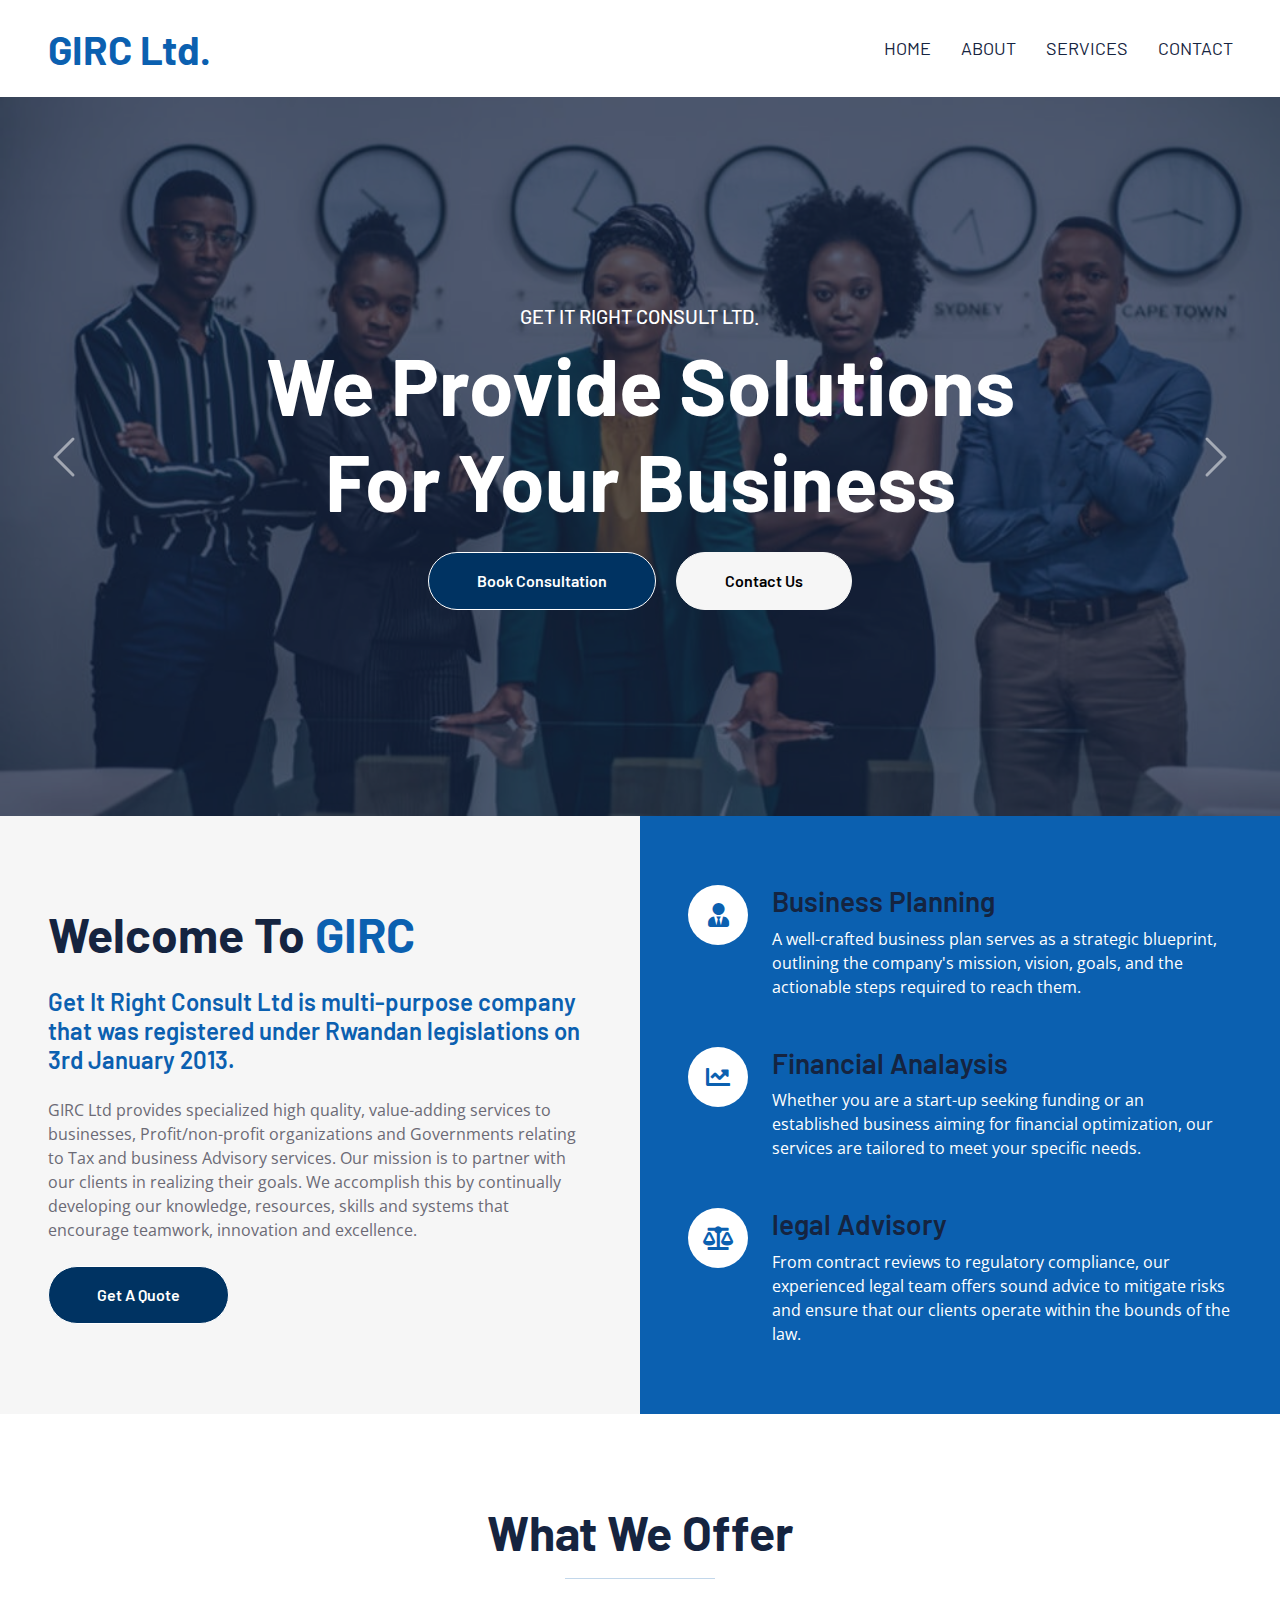
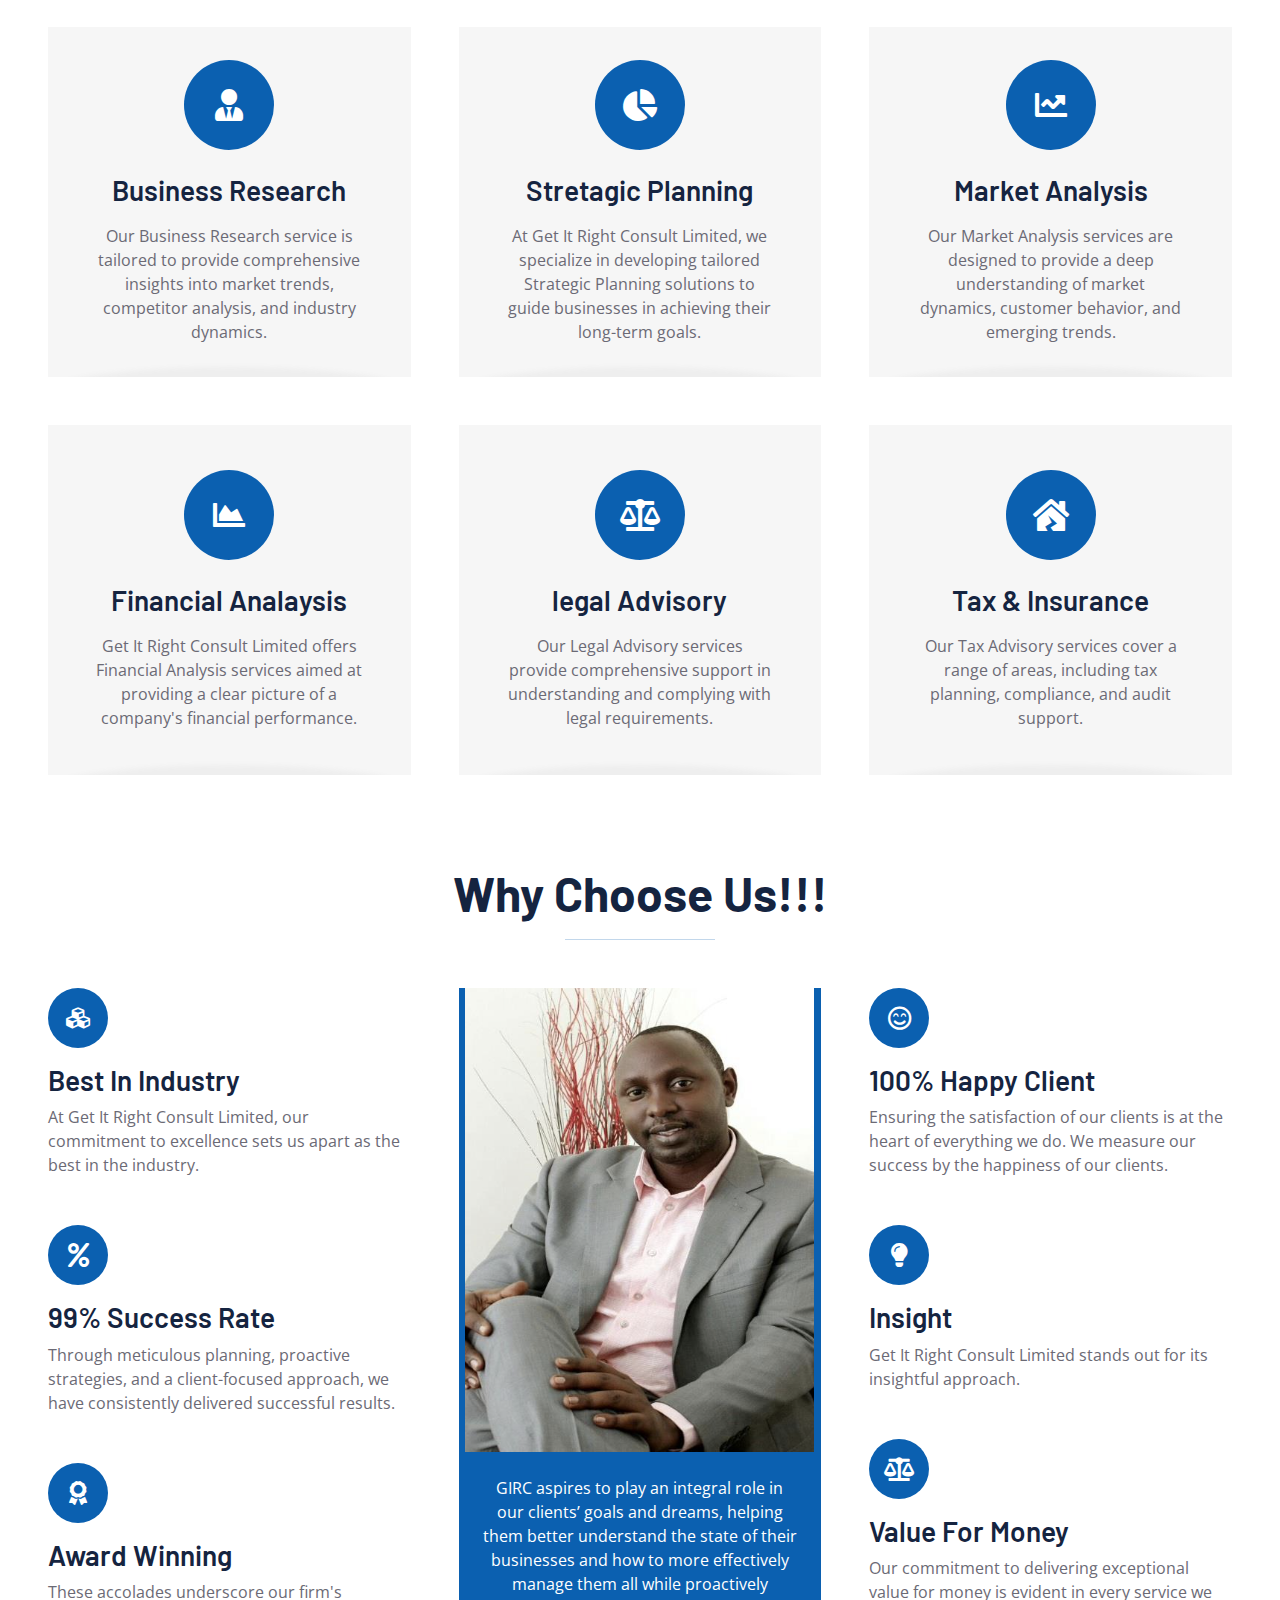
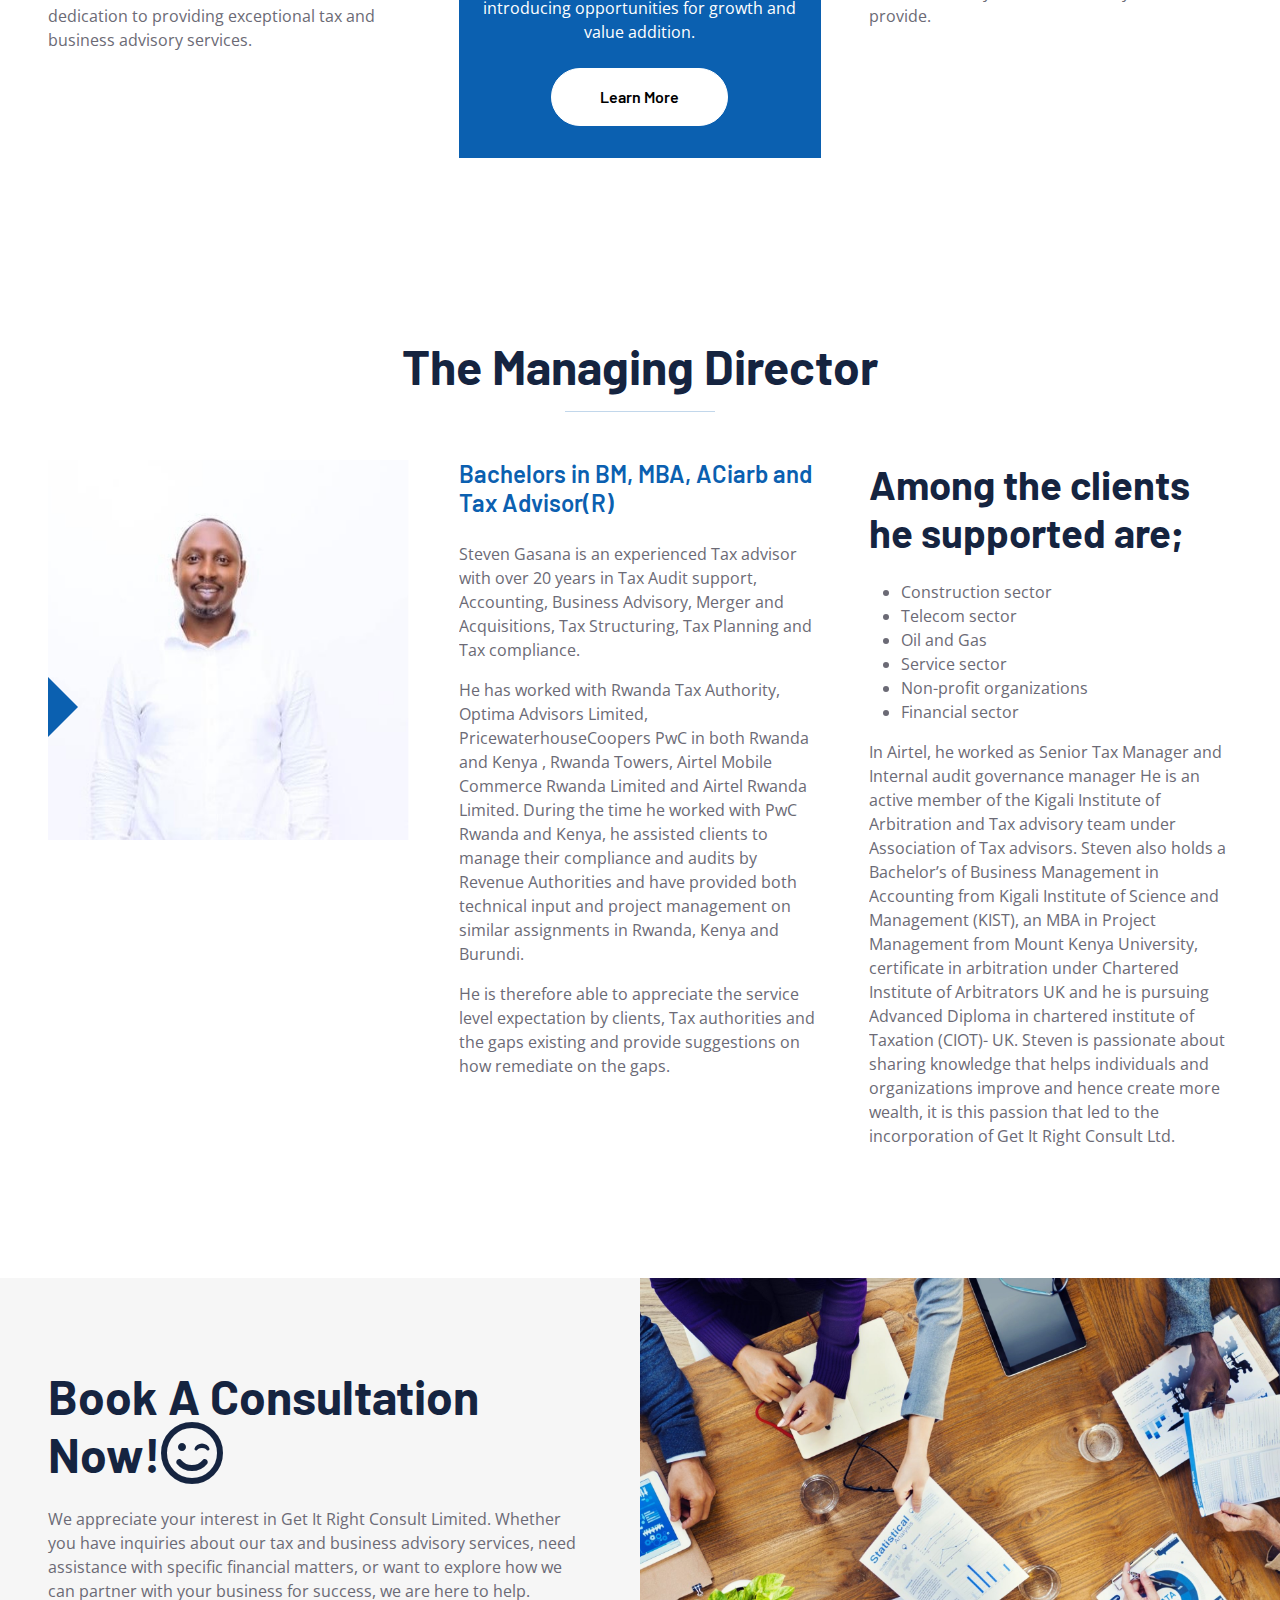
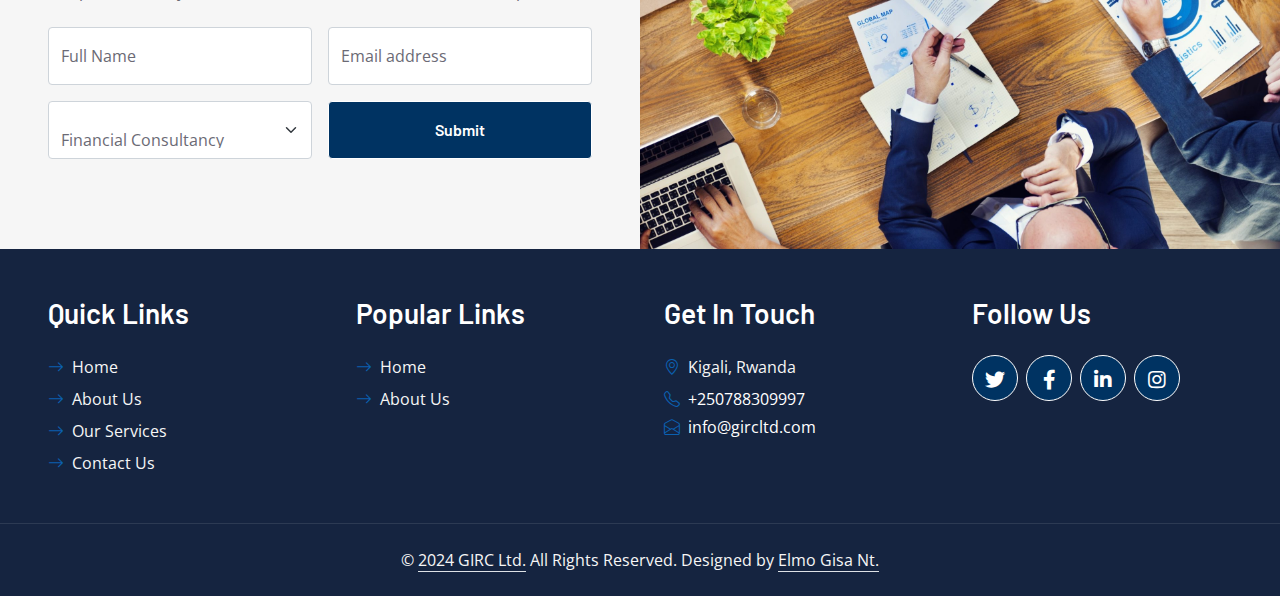
<file: index.html>
<!DOCTYPE html>
<html lang="en">

<head>
    <meta charset="utf-8">
    <title>GIRCONSULT</title>
    <meta content="width=device-width, initial-scale=1.0" name="viewport">
    <meta content="Get It Right Consult Ltd" name="keywords">
    <meta content="Get It Right Consult Ltd" name="description">

    <!-- Favicon -->
    <link rel="apple-touch-icon" sizes="180x180" href="redketchup/apple-touch-icon.png">
    <link rel="icon" type="image/png" sizes="32x32" href="redketchup/favicon-32x32.png">
    <link rel="icon" type="image/png" sizes="16x16" href="redketchup/favicon-16x16.png">
    <link rel="manifest" href="redketchup/site.webmanifest">
    <!-- Google Web Fonts -->
    <link rel="preconnect" href="https://fonts.googleapis.com">
    <link rel="preconnect" href="https://fonts.gstatic.com" crossorigin>
    <link href="https://fonts.googleapis.com/css2?family=Barlow:wght@500;600;700&family=Open+Sans:wght@400;600&display=swap" rel="stylesheet"> 

    <!-- Icon Font Stylesheet -->
    <link href="https://cdnjs.cloudflare.com/ajax/libs/font-awesome/5.10.0/css/all.min.css" rel="stylesheet">
    <link href="https://cdn.jsdelivr.net/npm/bootstrap-icons@1.4.1/font/bootstrap-icons.css" rel="stylesheet">

    <!-- Libraries Stylesheet -->
    <link href="lib/owlcarousel/assets/owl.carousel.min.css" rel="stylesheet">

    <!-- Customized Bootstrap Stylesheet -->
    <link href="css/bootstrap.min.css" rel="stylesheet">

    <!-- Template Stylesheet -->
    <link href="css/style.css" rel="stylesheet">
</head>

<div>
    <!-- Navbar Start -->
    <nav class="navbar navbar-expand-lg bg-white navbar-light shadow-sm px-5 py-3 py-lg-0">
        <a href="index.html" class="navbar-brand p-0">
            <h1 class="m-0 text-primary">GIRC Ltd.</h1>
        </a>
        <button class="navbar-toggler" type="button" data-bs-toggle="collapse" data-bs-target="#navbarCollapse">
            <span class="navbar-toggler-icon"></span>
        </button>
        <div class="collapse navbar-collapse" id="navbarCollapse">
            <div class="navbar-nav ms-auto py-0 me-n3">
                <a href="index.html" class="nav-item nav-link">Home</a>
                <a href="#start" class="nav-item nav-link" onclick="closeMenu()">About</a>
                <a href="#services" class="nav-item nav-link" onclick="closeMenu()">Services</a>
                <!-- <div class="nav-item dropdown">
                    <a href="#" class="nav-link dropdown-toggle" data-bs-toggle="dropdown">Pages</a>
                    <div class="dropdown-menu m-0">
                        <a href="blog.html" class="dropdown-item">Blog Grid</a>
                        <a href="detail.html" class="dropdown-item">Blog Detail</a>
                        <a href="feature.html" class="dropdown-item">Features</a>
                        <a href="quote.html" class="dropdown-item">Quote Form</a>
                        <a href="team.html" class="dropdown-item">The Team</a>
                        <a href="testimonial.html" class="dropdown-item">Testimonial</a>
                    </div>
                </div> -->
                <a href="contact.html" class="nav-item nav-link" onclick="closeMenu()">Contact</a>
            </div>
        </div>
    </nav>
    <!-- Navbar End -->
    <script>
        function closeMenu() {
            // Close the navbar menu when a menu item is clicked
            document.querySelector('.navbar-toggler').click();
        }
    </script>

    <!-- Carousel Start -->
    <div class="container-fluid p-0">
        <div id="header-carousel" class="carousel slide carousel-fade" data-bs-ride="carousel">
            <div class="carousel-inner">
                <div class="carousel-item active">
                    <img class="w-100" src="img/Business4.jpeg" alt="Image">
                    <div class="carousel-caption d-flex flex-column align-items-center justify-content-center">
                        <div class="p-3" style="max-width: 900px;">
                            <h5 class="text-white text-uppercase">GET IT RIGHT CONSULT Ltd.</h5>
                            <h1 class="display-1 text-white mb-md-4">We Provide Solutions For Your Business</h1>
                            <a href="#bookconsult" class="btn btn-primary py-md-3 px-md-5 me-3 rounded-pill">Book Consultation</a>
                            <a href="contact.html" class="btn btn-secondary py-md-3 px-md-5 rounded-pill">Contact Us</a>
                        </div>
                    </div>
                </div>
                <div class="carousel-item">
                    <img class="w-100" src="img/Business5.jpeg" alt="Image">
                    <div class="carousel-caption d-flex flex-column align-items-center justify-content-center">
                        <div class="p-3" style="max-width: 900px;">
                            <h5 class="text-white text-uppercase">GET IT RIGHT CONSULT Ltd.</h5>
                            <h1 class="display-1 text-white mb-md-4">Get To Reach The Top Level With Our Help </h1>
                            <a href="" class="btn btn-primary py-md-3 px-md-5 me-3 rounded-pill">Book Consultation</a>
                            <a href="" class="btn btn-secondary py-md-3 px-md-5 rounded-pill">Contact Us</a>
                        </div>
                    </div>
                </div>
            </div>
            <button class="carousel-control-prev" type="button" data-bs-target="#header-carousel"
                data-bs-slide="prev">
                <span class="carousel-control-prev-icon" aria-hidden="true"></span>
                <span class="visually-hidden">Previous</span>
            </button>
            <button class="carousel-control-next" type="button" data-bs-target="#header-carousel"
                data-bs-slide="next">
                <span class="carousel-control-next-icon" aria-hidden="true"></span>
                <span class="visually-hidden">Next</span>
            </button>
        </div>
    </div>
    <!-- Carousel End -->


    <!-- About Start -->
    <div id = "start" class="container-fluid bg-secondary p-0">
        <div class="row g-0">
            <div class="col-lg-6 py-6 px-5">
                <h1 class="display-5 mb-4">Welcome To <span class="text-primary">GIRC</span></h1>
                <h4 class="text-primary mb-4">Get It Right Consult Ltd is multi-purpose company that was registered under Rwandan legislations on 3rd January 2013.</h4>
                <p class="mb-4">GIRC Ltd provides specialized high quality, value-adding services to businesses, Profit/non-profit organizations and Governments relating to Tax and business Advisory services. Our mission is to partner with our clients in realizing their goals. We accomplish this by continually developing our knowledge, resources, skills and systems that encourage teamwork, innovation and excellence.</p>
                <a href="#bookconsult" class="btn btn-primary py-md-3 px-md-5 rounded-pill">Get A Quote</a>
            </div>
            <div class="col-lg-6">
                <div class="h-100 d-flex flex-column justify-content-center bg-primary p-5">
                    <div class="d-flex text-white mb-5">
                        <div class="d-flex flex-shrink-0 align-items-center justify-content-center bg-white text-primary rounded-circle mx-auto mb-4" style="width: 60px; height: 60px;">
                            <i class="fa fa-user-tie fs-4"></i>
                        </div>
                        <div class="ps-4">
                            <h3>Business Planning</h3>
                            <p class="mb-0">A well-crafted business plan serves as a strategic blueprint, outlining the company's mission, vision, goals, and the actionable steps required to reach them.</p>
                        </div>
                    </div>
                    <div class="d-flex text-white mb-5">
                        <div class="d-flex flex-shrink-0 align-items-center justify-content-center bg-white text-primary rounded-circle mx-auto mb-4" style="width: 60px; height: 60px;">
                            <i class="fa fa-chart-line fs-4"></i>
                        </div>
                        <div class="ps-4">
                            <h3>Financial Analaysis</h3>
                            <p class="mb-0">Whether you are a start-up seeking funding or an established business aiming for financial optimization, our services are tailored to meet your specific needs.</p>
                        </div>
                    </div>
                    <div class="d-flex text-white">
                        <div class="d-flex flex-shrink-0 align-items-center justify-content-center bg-white text-primary rounded-circle mx-auto mb-4" style="width: 60px; height: 60px;">
                            <i class="fa fa-balance-scale fs-4"></i>
                        </div>
                        <div class="ps-4">
                            <h3>legal Advisory</h3>
                            <p class="mb-0">From contract reviews to regulatory compliance, our experienced legal team offers sound advice to mitigate risks and ensure that our clients operate within the bounds of the law.</p>
                        </div>
                    </div>
                </div>
            </div>
        </div>
    </div>
    <!-- About End -->
    

    <!-- Services Start -->
    <div id="services" class="container-fluid pt-6 px-5">
        <div class="text-center mx-auto mb-5" style="max-width: 600px;">
            <h1 class="display-5 mb-0">What We Offer</h1>
            <hr class="w-25 mx-auto bg-primary">
        </div>
        <div class="row g-5">
            <div class="col-lg-4 col-md-6">
                <div class="service-item bg-secondary text-center px-5">
                    <div class="d-flex align-items-center justify-content-center bg-primary text-white rounded-circle mx-auto mb-4" style="width: 90px; height: 90px;">
                        <i class="fa fa-user-tie fa-2x"></i>
                    </div>
                    <h3 class="mb-3">Business Research</h3>
                    <p class="mb-0">Our Business Research service is tailored to provide comprehensive insights into market trends, competitor analysis, and industry dynamics.</p>
                </div>
            </div>
            <div class="col-lg-4 col-md-6">
                <div class="service-item bg-secondary text-center px-5">
                    <div class="d-flex align-items-center justify-content-center bg-primary text-white rounded-circle mx-auto mb-4" style="width: 90px; height: 90px;">
                        <i class="fa fa-chart-pie fa-2x"></i>
                    </div>
                    <h3 class="mb-3">Stretagic Planning</h3>
                    <p class="mb-0">At Get It Right Consult Limited, we specialize in developing tailored Strategic Planning solutions to guide businesses in achieving their long-term goals.</p>
                </div>
            </div>
            <div class="col-lg-4 col-md-6">
                <div class="service-item bg-secondary text-center px-5">
                    <div class="d-flex align-items-center justify-content-center bg-primary text-white rounded-circle mx-auto mb-4" style="width: 90px; height: 90px;">
                        <i class="fa fa-chart-line fa-2x"></i>
                    </div>
                    <h3 class="mb-3">Market Analysis</h3>
                    <p class="mb-0">Our Market Analysis services are designed to provide a deep understanding of market dynamics, customer behavior, and emerging trends.</p>
                </div>
            </div>
            <div class="col-lg-4 col-md-6">
                <div class="service-item bg-secondary text-center px-5">
                    <div class="d-flex align-items-center justify-content-center bg-primary text-white rounded-circle mx-auto mb-4" style="width: 90px; height: 90px;">
                        <i class="fa fa-chart-area fa-2x"></i>
                    </div>
                    <h3 class="mb-3">Financial Analaysis</h3>
                    <p class="mb-0">Get It Right Consult Limited offers Financial Analysis services aimed at providing a clear picture of a company's financial performance.</p>
                </div>
            </div>
            <div class="col-lg-4 col-md-6">
                <div class="service-item bg-secondary text-center px-5">
                    <div class="d-flex align-items-center justify-content-center bg-primary text-white rounded-circle mx-auto mb-4" style="width: 90px; height: 90px;">
                        <i class="fa fa-balance-scale fa-2x"></i>
                    </div>
                    <h3 class="mb-3">legal Advisory</h3>
                    <p class="mb-0">Our Legal Advisory services provide comprehensive support in understanding and complying with legal requirements.</p>
                </div>
            </div>
            <div class="col-lg-4 col-md-6">
                <div class="service-item bg-secondary text-center px-5">
                    <div class="d-flex align-items-center justify-content-center bg-primary text-white rounded-circle mx-auto mb-4" style="width: 90px; height: 90px;">
                        <i class="fa fa-house-damage fa-2x"></i>
                    </div>
                    <h3 class="mb-3">Tax & Insurance</h3>
                    <p class="mb-0">Our Tax Advisory services cover a range of areas, including tax planning, compliance, and audit support.</p>
                </div>
            </div>
        </div>
    </div>
    <!-- Services End -->


    <!-- Features Start -->
    <div class="container-fluid py-6 px-5">
        <div class="text-center mx-auto mb-5" style="max-width: 600px;">
            <h1 class="display-5 mb-0">Why Choose Us!!!</h1>
            <hr class="w-25 mx-auto bg-primary">
        </div>
        <div class="row g-5">
            <div class="col-lg-4">
                <div class="row g-5">
                    <div class="col-12">
                        <div class="bg-primary rounded-circle d-flex align-items-center justify-content-center mb-3" style="width: 60px; height: 60px;">
                            <i class="fa fa-cubes fs-4 text-white"></i>
                        </div>
                        <h3>Best In Industry</h3>
                        <p class="mb-0">At Get It Right Consult Limited, our commitment to excellence sets us apart as the best in the industry.</p>
                    </div>
                    <div class="col-12">
                        <div class="bg-primary rounded-circle d-flex align-items-center justify-content-center mb-3" style="width: 60px; height: 60px;">
                            <i class="fa fa-percent fs-4 text-white"></i>
                        </div>
                        <h3>99% Success Rate</h3>
                        <p class="mb-0">Through meticulous planning, proactive strategies, and a client-focused approach, we have consistently delivered successful results.</p>
                    </div>
                    <div class="col-12">
                        <div class="bg-primary rounded-circle d-flex align-items-center justify-content-center mb-3" style="width: 60px; height: 60px;">
                            <i class="fa fa-award fs-4 text-white"></i>
                        </div>
                        <h3>Award Winning</h3>
                        <p class="mb-0">These accolades underscore our firm's dedication to providing exceptional tax and business advisory services. </p>
                    </div>
                </div>
            </div>
            <div class="col-lg-4">
                <div class="d-block bg-primary h-100 text-center">
                    <img class="img-fluid" src="img/ManagingDirector.png" alt="">
                    <div class="p-4">
                        <p class="text-white mb-4">GIRC aspires to play an integral role in our clients’ goals and dreams, helping them better understand the state of their businesses and how to more effectively manage them all while proactively introducing opportunities for growth and value addition.</p>
                        <a href="#mdirector" class="btn btn-light py-md-3 px-md-5 rounded-pill mb-2">Learn More</a>
                    </div>
                </div>
            </div>
            <div class="col-lg-4">
                <div class="row g-5">
                    <div class="col-12">
                        <div class="bg-primary rounded-circle d-flex align-items-center justify-content-center mb-3" style="width: 60px; height: 60px;">
                            <i class="far fa-smile-beam fs-4 text-white"></i>
                        </div>
                        <h3>100% Happy Client</h3>
                        <p class="mb-0">Ensuring the satisfaction of our clients is at the heart of everything we do. We measure our success by the happiness of our clients.</p>
                    </div>
                    <div class="col-12">
                        <div class="bg-primary rounded-circle d-flex align-items-center justify-content-center mb-3" style="width: 60px; height: 60px;">
                            <i class="fas fa-lightbulb fs-4 text-white"></i>
                        </div>
                        <h3>Insight</h3>
                        <p class="mb-0">Get It Right Consult Limited stands out for its insightful approach.</p>
                    </div>
                    <div class="col-12">
                        <div class="bg-primary rounded-circle d-flex align-items-center justify-content-center mb-3" style="width: 60px; height: 60px;">
                            <i class="fas fa-balance-scale fs-4 text-white"></i>
                        </div>
                        <h3>Value For Money</h3>
                        <p class="mb-0">Our commitment to delivering exceptional value for money is evident in every service we provide.</p>
                    </div>
                </div>
            </div>
        </div>
    </div>
    <!-- Features Start -->


    <!-- Managing Director -->
    <div id = "mdirector" class="container-fluid py-6 px-5">
        <div class="text-center mx-auto mb-5" style="max-width: 600px;">
            <h1 class="display-5 mb-0">The Managing Director</h1>
            <hr class="w-25 mx-auto bg-primary">
        </div>
        <div class="row g-5">
            <div class="col-lg-4">
                <div class="team-item position-relative overflow-hidden">
                    <img class="img-fluid w-100" src="img/busin1.jpg" alt="">
                    <div class="team-text w-100 position-absolute top-50 text-center bg-primary p-4">
                        <h3 class="text-white">Gasana Steven</h3>
                        <p class="text-white text-uppercase mb-0">Managing Director</p>
                    </div>
                </div>
            </div>
            <div class="col-lg-4">
                <div class="team-item position-relative overflow-hidden">
                    <!-- <h1>About</h1> -->
                    <h4 class="text-primary mb-4">Bachelors in BM, MBA, ACiarb and Tax Advisor(R)</h4>
                    <p>Steven Gasana is an experienced Tax advisor with over 20 years in Tax Audit support, Accounting, Business Advisory, Merger and Acquisitions, Tax Structuring, Tax Planning and Tax compliance.</p>
                        <p>He has worked with Rwanda Tax Authority, Optima Advisors Limited, PricewaterhouseCoopers PwC in both Rwanda and Kenya , Rwanda Towers, Airtel Mobile Commerce Rwanda Limited and Airtel Rwanda Limited.
                            During the time he worked with PwC Rwanda and Kenya, he assisted clients to manage their compliance and audits by Revenue Authorities and have provided both technical input and project management on similar assignments in Rwanda, Kenya and Burundi.  </p>
                            <p>He is therefore able to appreciate the service level expectation by clients, Tax authorities and the gaps existing and provide suggestions on how remediate on the gaps.</p>
                        <p class="text-white text-uppercase mb-0">Designation</p>
                    </div>
                </div>
                <div class="col-lg-4">
                    <div class="team-item position-relative overflow-hidden">
                        <h1>Among the clients he supported are;</h1>
                        <h4 class="text-primary mb-4"></h4>
                        <p span><ul>
                            <li>Construction sector</li>
                            <li>Telecom sector</li>
                            <li>Oil and Gas</li>
                            <li>Service sector</li>
                            <li>Non-profit organizations</li>
                            <li>Financial sector</li>
                          </ul>
                          In Airtel, he worked as Senior Tax Manager and Internal audit governance manager
                          He is an active member of the Kigali Institute of Arbitration and Tax advisory team under Association of Tax advisors.
                          Steven also holds a Bachelor’s of Business Management in Accounting from Kigali Institute of Science and Management (KIST), an MBA in Project Management from Mount Kenya University, certificate in arbitration
                           
                          under Chartered Institute of Arbitrators UK and he is pursuing Advanced Diploma in chartered institute of Taxation (CIOT)- UK.
                          Steven is passionate about sharing knowledge that helps individuals and organizations improve and hence create more wealth, it is this passion that led to the incorporation of Get It Right Consult Ltd.</p>
                            <p class="text-white text-uppercase mb-0">Designation</p>
                        </div>
                    </div>
                </div>
            </div>
        </div>
    </div>
    <!-- Managing Director End -->

    <!-- Quote Start -->
    <div class="container-fluid bg-secondary px-0">
        <div class="row g-0">
            <div id= "bookconsult" class="col-lg-6 py-6 px-5">
               
                <h1 class="display-5 mb-4">Book A Consultation Now!<i class="far fa-smile-wink fa-lg"></i></h1>
                <p class="mb-4">We appreciate your interest in Get It Right Consult Limited. Whether you have inquiries about our tax and business advisory services, need assistance with specific financial matters, or want to explore how we can partner with your business for success, we are here to help.</p>
                <form action="contactsubmission.html" name="contact_consult" method="POST" netlify>
                    <div class="row gx-3">
                        <div class="col-6">
                            <div class="form-floating">
                                <input name="name" type="text" class="form-control" id="form-floating-1" placeholder="John Doe">
                                <label for="form-floating-1">Full Name</label>
                            </div>
                        </div>
                        <div class="col-6">
                            <div class="form-floating mb-3">
                                <input name="email" type="email" class="form-control" id="form-floating-2" placeholder="name@example.com">
                                <label for="form-floating-2">Email address</label>
                            </div>
                        </div>
                        <div class="col-6">
                            <div class="form-floating">
                                <select name="subject" class="form-select" id="floatingSelect" aria-label="Financial Consultancy">
                                    <option name="subject" selected>Financial Consultancy</option>
                                    <option name="subject" value="Strategy Consultancy">Strategy Consultancy</option>
                                    <option name="subject" value="Tax Consultancy">Tax Consultancy</option>
                                </select>
                                <label for="floatingSelect"></label>
                            </div>
                        </div>
                        <div class="col-6">
                            <button class="btn btn-primary w-100 h-100" type="submit">Submit</button>
                        </div>
                    </div>
                </form>
            </div>
            <div class="col-lg-6" style="min-height: 400px;">
                <div class="position-relative h-100">
                    <img class="position-absolute w-100 h-100" src="img/business2.jpeg" style="object-fit: cover;">
                </div>
            </div>
        </div>
    </div>
    <!-- Quote End -->




    <!-- Testimonial Start -->
    <!-- <div class="container-fluid bg-secondary p-0">
        <div class="row g-0">
            <div class="col-lg-6" style="min-height: 500px;">
                <div class="position-relative h-100">
                    <img class="position-absolute w-100 h-100" src="img/testimonial.jpg" style="object-fit: cover;">
                </div>
            </div>
            <div class="col-lg-6 py-6 px-5">
                <h1 class="display-5 mb-4">What Say Our Client!!!</h1>
                <div class="owl-carousel testimonial-carousel">
                    <div class="testimonial-item">
                        <p class="fs-4 fw-normal mb-4"><i class="fa fa-quote-left text-primary me-3"></i>Dolores sed duo clita tempor justo dolor et stet lorem kasd labore dolore lorem ipsum. At lorem lorem magna ut et, nonumy et labore et tempor diam tempor erat dolor rebum sit ipsum.</p>
                        <div class="d-flex align-items-center">
                            <img class="img-fluid rounded-circle" src="img/testimonial-1.jpg" alt="">
                            <div class="ps-4">
                                <h3>Client Name</h3>
                                <span class="text-uppercase">Profession</span>
                            </div>
                        </div>
                    </div>
                    <div class="testimonial-item">
                        <p class="fs-4 fw-normal mb-4"><i class="fa fa-quote-left text-primary me-3"></i>Dolores sed duo clita tempor justo dolor et stet lorem kasd labore dolore lorem ipsum. At lorem lorem magna ut et, nonumy et labore et tempor diam tempor erat dolor rebum sit ipsum.</p>
                        <div class="d-flex align-items-center">
                            <img class="img-fluid rounded-circle" src="img/testimonial-2.jpg" alt="">
                            <div class="ps-4">
                                <h3>Client Name</h3>
                                <span class="text-uppercase">Profession</span>
                            </div>
                        </div>
                    </div>
                </div>
            </div>
        </div>
    </div> -->
    <!-- Testimonial End -->


    <!-- Blog Start -->
    <!-- <div class="container-fluid py-6 px-5">
        <div class="text-center mx-auto mb-5" style="max-width: 600px;">
            <h1 class="display-5 mb-0">Latest Blog Post</h1>
            <hr class="w-25 mx-auto bg-primary">
        </div>
        <div class="row g-5">
            <div class="col-lg-4">
                <div class="blog-item">
                    <div class="position-relative overflow-hidden">
                        <img class="img-fluid" src="img/blog-1.jpg" alt="">
                    </div>
                    <div class="bg-secondary d-flex">
                        <div class="flex-shrink-0 d-flex flex-column justify-content-center text-center bg-primary text-white px-4">
                            <span>01</span>
                            <h5 class="text-uppercase m-0">Jan</h5>
                            <span>2045</span>
                        </div>
                        <div class="d-flex flex-column justify-content-center py-3 px-4">
                            <div class="d-flex mb-2">
                                <small class="text-uppercase me-3"><i class="bi bi-person me-2"></i>Admin</small>
                                <small class="text-uppercase me-3"><i class="bi bi-bookmarks me-2"></i>Web Design</small>
                            </div>
                            <a class="h4" href="">Magna sea dolor ipsum amet lorem eos</a>
                        </div>
                    </div>
                </div>
            </div>
            <div class="col-lg-4">
                <div class="blog-item">
                    <div class="position-relative overflow-hidden">
                        <img class="img-fluid" src="img/blog-2.jpg" alt="">
                    </div>
                    <div class="bg-secondary d-flex">
                        <div class="flex-shrink-0 d-flex flex-column justify-content-center text-center bg-primary text-white px-4">
                            <span>01</span>
                            <h5 class="text-uppercase m-0">Jan</h5>
                            <span>2045</span>
                        </div>
                        <div class="d-flex flex-column justify-content-center py-3 px-4">
                            <div class="d-flex mb-2">
                                <small class="text-uppercase me-3"><i class="bi bi-person me-2"></i>Admin</small>
                                <small class="text-uppercase me-3"><i class="bi bi-bookmarks me-2"></i>Web Design</small>
                            </div>
                            <a class="h4" href="">Magna sea dolor ipsum amet lorem eos</a>
                        </div>
                    </div>
                </div>
            </div>
            <div class="col-lg-4">
                <div class="blog-item">
                    <div class="position-relative overflow-hidden">
                        <img class="img-fluid" src="img/blog-3.jpg" alt="">
                    </div>
                    <div class="bg-secondary d-flex">
                        <div class="flex-shrink-0 d-flex flex-column justify-content-center text-center bg-primary text-white px-4">
                            <span>01</span>
                            <h5 class="text-uppercase m-0">Jan</h5>
                            <span>2045</span>
                        </div>
                        <div class="d-flex flex-column justify-content-center py-3 px-4">
                            <div class="d-flex mb-2">
                                <small class="text-uppercase me-3"><i class="bi bi-person me-2"></i>Admin</small>
                                <small class="text-uppercase me-3"><i class="bi bi-bookmarks me-2"></i>Web Design</small>
                            </div>
                            <a class="h4" href="">Magna sea dolor ipsum amet lorem eos</a>
                        </div>
                    </div>
                </div>
            </div>
        </div>
    </div> -->
    <!-- Blog End -->
    

    <!-- Footer Start -->
    
    <div class="container-fluid bg-dark text-secondary p-5">
        <div class="row g-5">
            <div class="col-lg-3 col-md-6">
                <h3 class="text-white mb-4">Quick Links</h3>
                <div class="d-flex flex-column justify-content-start">
                    <a class="text-secondary mb-2" href="index.html"><i class="bi bi-arrow-right text-primary me-2"></i>Home</a>
                    <a class="text-secondary mb-2" href="index.html#start"><i class="bi bi-arrow-right text-primary me-2"></i>About Us</a>
                    <a class="text-secondary mb-2" href="index.html#services"><i class="bi bi-arrow-right text-primary me-2"></i>Our Services</a>
                    <a class="text-secondary" href="contact.html"><i class="bi bi-arrow-right text-primary me-2"></i>Contact Us</a>
                </div>
            </div>
            <div class="col-lg-3 col-md-6">
                <h3 class="text-white mb-4">Popular Links</h3>
                <div class="d-flex flex-column justify-content-start">
                    <a class="text-secondary mb-2" href="index.html"><i class="bi bi-arrow-right text-primary me-2"></i>Home</a>
                    <a class="text-secondary mb-2" href="index.html#start"><i class="bi bi-arrow-right text-primary me-2"></i>About Us</a>
                </div>
            </div>
            <div class="col-lg-3 col-md-6">
                <h3 class="text-white mb-4">Get In Touch</h3>
                <p class="mb-2"><i class="bi bi-geo-alt text-primary me-2"></i>Kigali, Rwanda</p>
                <p class="text-white mb-1"><i class="bi bi-telephone text-primary me-2"></i><a href="tel:0788309997" class="text-white mb-1">+250788309997</a></p>
                <p class="mb-2"><a class="text-white mb-2" href="mailto:info@gircltd.com?Subject=I%20am%20Interested!"><i class="bi bi-envelope-open text-primary me-2"></i>info@gircltd.com</a></p>
            </div>
            <div class="col-lg-3 col-md-6">
                <h3 class="text-white mb-4">Follow Us</h3>
                <div class="d-flex">
                    <a class="btn btn-lg btn-primary btn-lg-square rounded-circle me-2" href="#"><i class="fab fa-twitter fw-normal"></i></a>
                    <a class="btn btn-lg btn-primary btn-lg-square rounded-circle me-2" href="#"><i class="fab fa-facebook-f fw-normal"></i></a>
                    <a class="btn btn-lg btn-primary btn-lg-square rounded-circle me-2" href="#"><i class="fab fa-linkedin-in fw-normal"></i></a>
                    <a class="btn btn-lg btn-primary btn-lg-square rounded-circle" href="#"><i class="fab fa-instagram fw-normal"></i></a>
                </div>
            </div>
        </div>
    </div>
    <div class="container-fluid bg-dark text-secondary text-center border-top py-4 px-5" style="border-color: rgba(256, 256, 256, .1) !important;">
        <p class="m-0">&copy; <a class="text-secondary border-bottom" href="#">2024 GIRC Ltd.</a> All Rights Reserved. Designed by <a class="text-secondary border-bottom" href="https://elmogisant.netlify.app">Elmo Gisa Nt.</a></p>
    </div>
    <!-- Footer End -->


    <!-- Back to Top -->
    <a href="#" class="btn btn-lg btn-primary btn-lg-square rounded-circle back-to-top"><i class="bi bi-arrow-up"></i></a>


    <!-- JavaScript Libraries -->
    <script src="https://code.jquery.com/jquery-3.4.1.min.js"></script>
    <script src="https://cdn.jsdelivr.net/npm/bootstrap@5.0.0/dist/js/bootstrap.bundle.min.js"></script>
    <script src="lib/easing/easing.min.js"></script>
    <script src="lib/waypoints/waypoints.min.js"></script>
    <script src="lib/owlcarousel/owl.carousel.min.js"></script>

    <!-- Template Javascript -->
    <script src="js/main.js"></script>
</body>

</html>
</file>
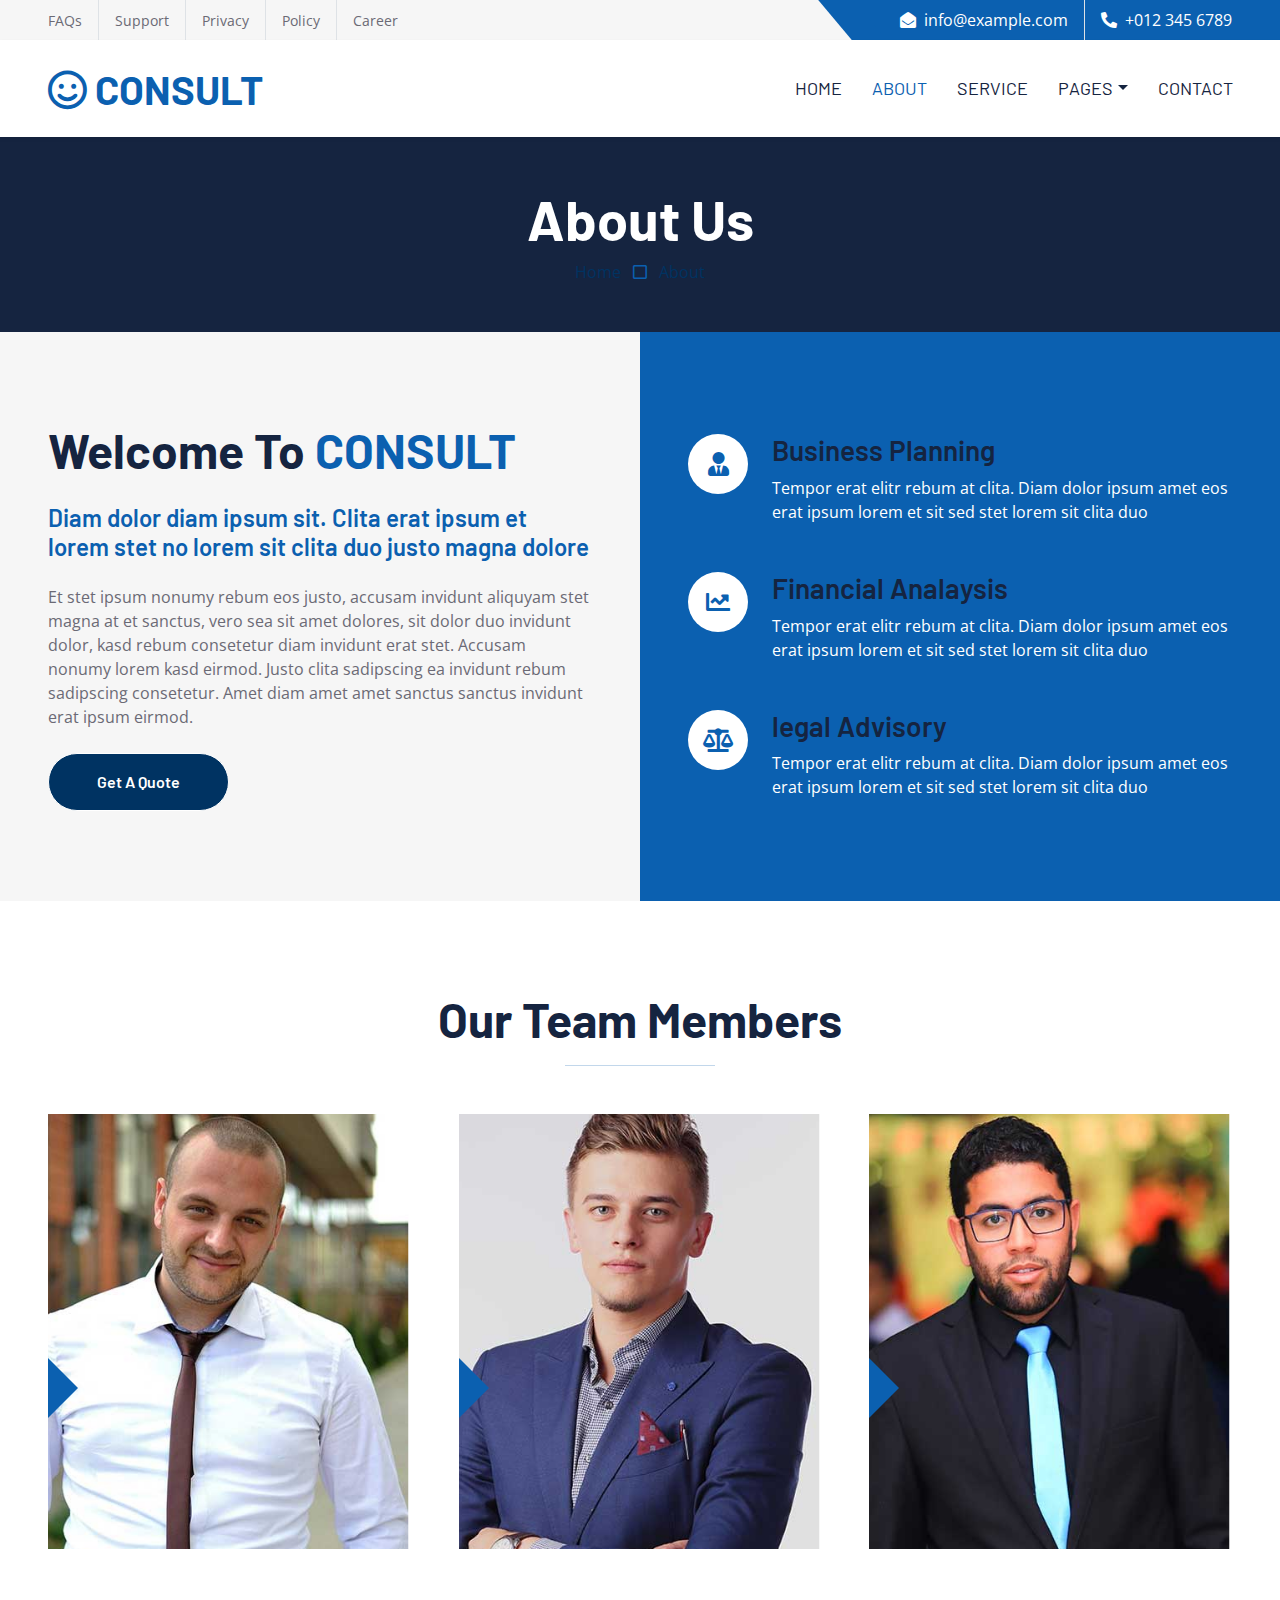
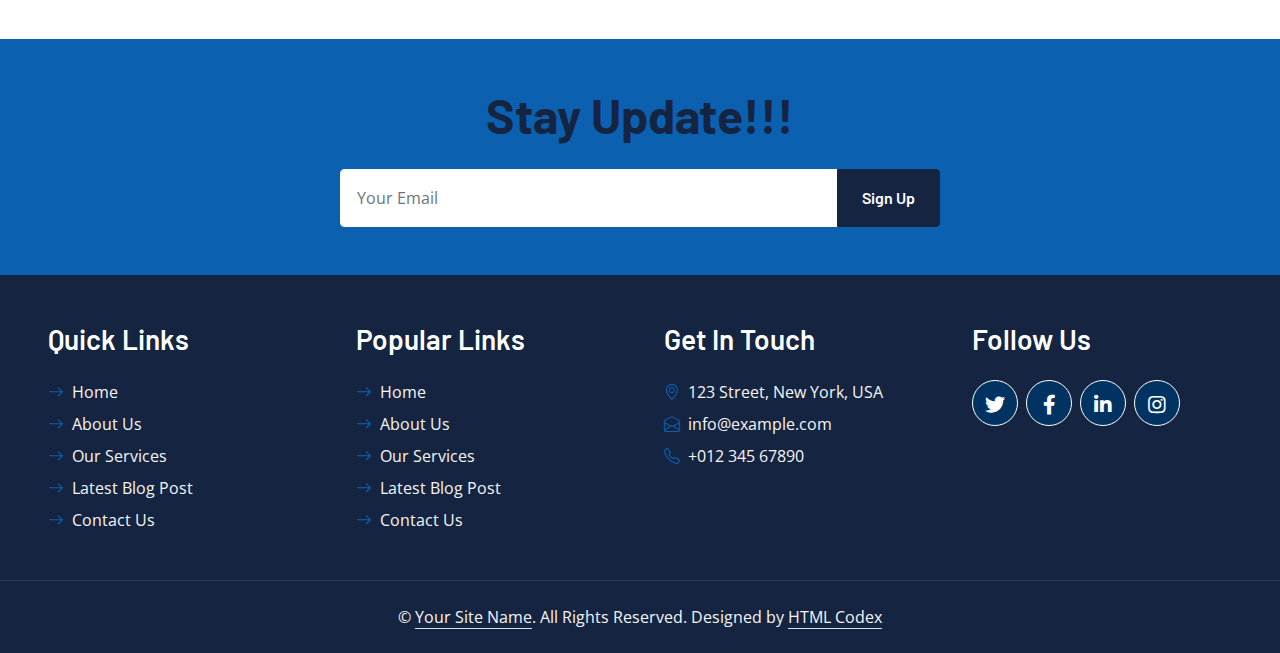
<file: about.html>
<!DOCTYPE html>
<html lang="en">

<head>
    <meta charset="utf-8">
    <title>CONSULT - Consultancy Website Template</title>
    <meta content="width=device-width, initial-scale=1.0" name="viewport">
    <meta content="Free HTML Templates" name="keywords">
    <meta content="Free HTML Templates" name="description">

    <!-- Favicon -->
    <link href="img/favicon.ico" rel="icon">

    <!-- Google Web Fonts -->
    <link rel="preconnect" href="https://fonts.googleapis.com">
    <link rel="preconnect" href="https://fonts.gstatic.com" crossorigin>
    <link href="https://fonts.googleapis.com/css2?family=Barlow:wght@500;600;700&family=Open+Sans:wght@400;600&display=swap" rel="stylesheet"> 

    <!-- Icon Font Stylesheet -->
    <link href="https://cdnjs.cloudflare.com/ajax/libs/font-awesome/5.10.0/css/all.min.css" rel="stylesheet">
    <link href="https://cdn.jsdelivr.net/npm/bootstrap-icons@1.4.1/font/bootstrap-icons.css" rel="stylesheet">

    <!-- Libraries Stylesheet -->
    <link href="lib/owlcarousel/assets/owl.carousel.min.css" rel="stylesheet">

    <!-- Customized Bootstrap Stylesheet -->
    <link href="css/bootstrap.min.css" rel="stylesheet">

    <!-- Template Stylesheet -->
    <link href="css/style.css" rel="stylesheet">
</head>

<div>
    <!-- Topbar Start -->
    <div class="container-fluid bg-secondary ps-5 pe-0 d-none d-lg-block">
        <div class="row gx-0">
            <div class="col-md-6 text-center text-lg-start mb-2 mb-lg-0">
                <div class="d-inline-flex align-items-center">
                    <a class="text-body py-2 pe-3 border-end" href=""><small>FAQs</small></a>
                    <a class="text-body py-2 px-3 border-end" href=""><small>Support</small></a>
                    <a class="text-body py-2 px-3 border-end" href=""><small>Privacy</small></a>
                    <a class="text-body py-2 px-3 border-end" href=""><small>Policy</small></a>
                    <a class="text-body py-2 ps-3" href=""><small>Career</small></a>
                </div>
            </div>
            <div class="col-md-6 text-center text-lg-end">
                <div class="position-relative d-inline-flex align-items-center bg-primary text-white top-shape px-5">
                    <div class="me-3 pe-3 border-end py-2">
                        <p class="m-0"><i class="fa fa-envelope-open me-2"></i>info@example.com</p>
                    </div>
                    <div class="py-2">
                        <p class="m-0"><i class="fa fa-phone-alt me-2"></i>+012 345 6789</p>
                    </div>
                </div>
            </div>
        </div>
    </div>
    <!-- Topbar End -->


    <!-- Navbar Start -->
    <nav class="navbar navbar-expand-lg bg-white navbar-light shadow-sm px-5 py-3 py-lg-0">
        <a href="index.html" class="navbar-brand p-0">
            <h1 class="m-0 text-uppercase text-primary"><i class="far fa-smile text-primary me-2"></i>consult</h1>
        </a>
        <button class="navbar-toggler" type="button" data-bs-toggle="collapse" data-bs-target="#navbarCollapse">
            <span class="navbar-toggler-icon"></span>
        </button>
        <div class="collapse navbar-collapse" id="navbarCollapse">
            <div class="navbar-nav ms-auto py-0 me-n3">
                <a href="index.html" class="nav-item nav-link">Home</a>
                <a href="about.html" class="nav-item nav-link active">About</a>
                <a href="service.html" class="nav-item nav-link">Service</a>
                <div class="nav-item dropdown">
                    <a href="#" class="nav-link dropdown-toggle" data-bs-toggle="dropdown">Pages</a>
                    <div class="dropdown-menu m-0">
                        <a href="blog.html" class="dropdown-item">Blog Grid</a>
                        <a href="detail.html" class="dropdown-item">Blog Detail</a>
                        <a href="feature.html" class="dropdown-item">Features</a>
                        <a href="quote.html" class="dropdown-item">Quote Form</a>
                        <a href="team.html" class="dropdown-item">The Team</a>
                        <a href="testimonial.html" class="dropdown-item">Testimonial</a>
                    </div>
                </div>
                <a href="contact.html" class="nav-item nav-link">Contact</a>
            </div>
        </div>
    </nav>
    <!-- Navbar End -->


    <!-- Page Header Start -->
    <div class="container-fluid bg-dark p-5">
        <div class="row">
            <div class="col-12 text-center">
                <h1 class="display-4 text-white">About Us</h1>
                <a href="">Home</a>
                <i class="far fa-square text-primary px-2"></i>
                <a href="">About</a>
            </div>
        </div>
    </div>
    <!-- Page Header End -->


    <!-- About Start -->
    <div class="container-fluid bg-secondary p-0">
        <div class="row g-0">
            <div class="col-lg-6 py-6 px-5">
                <h1 class="display-5 mb-4">Welcome To <span class="text-primary">CONSULT</span></h1>
                <h4 class="text-primary mb-4">Diam dolor diam ipsum sit. Clita erat ipsum et lorem stet no lorem sit clita duo justo magna dolore</h4>
                <p class="mb-4">Et stet ipsum nonumy rebum eos justo, accusam invidunt aliquyam stet magna at et sanctus, vero sea sit amet dolores, sit dolor duo invidunt dolor, kasd rebum consetetur diam invidunt erat stet. Accusam nonumy lorem kasd eirmod. Justo clita sadipscing ea invidunt rebum sadipscing consetetur. Amet diam amet amet sanctus sanctus invidunt erat ipsum eirmod.</p>
                <a href="" class="btn btn-primary py-md-3 px-md-5 rounded-pill">Get A Quote</a>
            </div>
            <div class="col-lg-6">
                <div class="h-100 d-flex flex-column justify-content-center bg-primary p-5">
                    <div class="d-flex text-white mb-5">
                        <div class="d-flex flex-shrink-0 align-items-center justify-content-center bg-white text-primary rounded-circle mx-auto mb-4" style="width: 60px; height: 60px;">
                            <i class="fa fa-user-tie fs-4"></i>
                        </div>
                        <div class="ps-4">
                            <h3>Business Planning</h3>
                            <p class="mb-0">Tempor erat elitr rebum at clita. Diam dolor ipsum amet eos erat ipsum lorem et sit sed stet lorem sit clita duo</p>
                        </div>
                    </div>
                    <div class="d-flex text-white mb-5">
                        <div class="d-flex flex-shrink-0 align-items-center justify-content-center bg-white text-primary rounded-circle mx-auto mb-4" style="width: 60px; height: 60px;">
                            <i class="fa fa-chart-line fs-4"></i>
                        </div>
                        <div class="ps-4">
                            <h3>Financial Analaysis</h3>
                            <p class="mb-0">Tempor erat elitr rebum at clita. Diam dolor ipsum amet eos erat ipsum lorem et sit sed stet lorem sit clita duo</p>
                        </div>
                    </div>
                    <div class="d-flex text-white">
                        <div class="d-flex flex-shrink-0 align-items-center justify-content-center bg-white text-primary rounded-circle mx-auto mb-4" style="width: 60px; height: 60px;">
                            <i class="fa fa-balance-scale fs-4"></i>
                        </div>
                        <div class="ps-4">
                            <h3>legal Advisory</h3>
                            <p class="mb-0">Tempor erat elitr rebum at clita. Diam dolor ipsum amet eos erat ipsum lorem et sit sed stet lorem sit clita duo</p>
                        </div>
                    </div>
                </div>
            </div>
        </div>
    </div>
    <!-- About End -->


    <!-- Team Start -->
    <div class="container-fluid py-6 px-5">
        <div class="text-center mx-auto mb-5" style="max-width: 600px;">
            <h1 class="display-5 mb-0">Our Team Members</h1>
            <hr class="w-25 mx-auto bg-primary">
        </div>
        <div class="row g-5">
            <div class="col-lg-4">
                <div class="team-item position-relative overflow-hidden">
                    <img class="img-fluid w-100" src="img/team-1.jpg" alt="">
                    <div class="team-text w-100 position-absolute top-50 text-center bg-primary p-4">
                        <h3 class="text-white">Full Name</h3>
                        <p class="text-white text-uppercase mb-0">Designation</p>
                    </div>
                </div>
            </div>
            <div class="col-lg-4">
                <div class="team-item position-relative overflow-hidden">
                    <img class="img-fluid w-100" src="img/team-2.jpg" alt="">
                    <div class="team-text w-100 position-absolute top-50 text-center bg-primary p-4">
                        <h3 class="text-white">Full Name</h3>
                        <p class="text-white text-uppercase mb-0">Designation</p>
                    </div>
                </div>
            </div>
            <div class="col-lg-4">
                <div class="team-item position-relative overflow-hidden">
                    <img class="img-fluid w-100" src="img/team-3.jpg" alt="">
                    <div class="team-text w-100 position-absolute top-50 text-center bg-primary p-4">
                        <h3 class="text-white">Full Name</h3>
                        <p class="text-white text-uppercase mb-0">Designation</p>
                    </div>
                </div>
            </div>
        </div>
    </div>
    <!-- Team End -->
    

    <!-- Footer Start -->
    <div class="container-fluid bg-primary text-secondary p-5">
        <div class="row g-5">
            <div class="col-12 text-center">
                <h1 class="display-5 mb-4">Stay Update!!!</h1>
                <form class="mx-auto" style="max-width: 600px;">
                    <div class="input-group">
                        <input type="text" class="form-control border-white p-3" placeholder="Your Email">
                        <button class="btn btn-dark px-4">Sign Up</button>
                    </div>
                </form>
            </div>
        </div>
    </div>
    <div class="container-fluid bg-dark text-secondary p-5">
        <div class="row g-5">
            <div class="col-lg-3 col-md-6">
                <h3 class="text-white mb-4">Quick Links</h3>
                <div class="d-flex flex-column justify-content-start">
                    <a class="text-secondary mb-2" href="#"><i class="bi bi-arrow-right text-primary me-2"></i>Home</a>
                    <a class="text-secondary mb-2" href="#"><i class="bi bi-arrow-right text-primary me-2"></i>About Us</a>
                    <a class="text-secondary mb-2" href="#"><i class="bi bi-arrow-right text-primary me-2"></i>Our Services</a>
                    <a class="text-secondary mb-2" href="#"><i class="bi bi-arrow-right text-primary me-2"></i>Latest Blog Post</a>
                    <a class="text-secondary" href="#"><i class="bi bi-arrow-right text-primary me-2"></i>Contact Us</a>
                </div>
            </div>
            <div class="col-lg-3 col-md-6">
                <h3 class="text-white mb-4">Popular Links</h3>
                <div class="d-flex flex-column justify-content-start">
                    <a class="text-secondary mb-2" href="#"><i class="bi bi-arrow-right text-primary me-2"></i>Home</a>
                    <a class="text-secondary mb-2" href="#"><i class="bi bi-arrow-right text-primary me-2"></i>About Us</a>
                    <a class="text-secondary mb-2" href="#"><i class="bi bi-arrow-right text-primary me-2"></i>Our Services</a>
                    <a class="text-secondary mb-2" href="#"><i class="bi bi-arrow-right text-primary me-2"></i>Latest Blog Post</a>
                    <a class="text-secondary" href="#"><i class="bi bi-arrow-right text-primary me-2"></i>Contact Us</a>
                </div>
            </div>
            <div class="col-lg-3 col-md-6">
                <h3 class="text-white mb-4">Get In Touch</h3>
                <p class="mb-2"><i class="bi bi-geo-alt text-primary me-2"></i>123 Street, New York, USA</p>
                <p class="mb-2"><i class="bi bi-envelope-open text-primary me-2"></i>info@example.com</p>
                <p class="mb-0"><i class="bi bi-telephone text-primary me-2"></i>+012 345 67890</p>
            </div>
            <div class="col-lg-3 col-md-6">
                <h3 class="text-white mb-4">Follow Us</h3>
                <div class="d-flex">
                    <a class="btn btn-lg btn-primary btn-lg-square rounded-circle me-2" href="#"><i class="fab fa-twitter fw-normal"></i></a>
                    <a class="btn btn-lg btn-primary btn-lg-square rounded-circle me-2" href="#"><i class="fab fa-facebook-f fw-normal"></i></a>
                    <a class="btn btn-lg btn-primary btn-lg-square rounded-circle me-2" href="#"><i class="fab fa-linkedin-in fw-normal"></i></a>
                    <a class="btn btn-lg btn-primary btn-lg-square rounded-circle" href="#"><i class="fab fa-instagram fw-normal"></i></a>
                </div>
            </div>
        </div>
    </div>
    <div class="container-fluid bg-dark text-secondary text-center border-top py-4 px-5" style="border-color: rgba(256, 256, 256, .1) !important;">
        <p class="m-0">&copy; <a class="text-secondary border-bottom" href="#">Your Site Name</a>. All Rights Reserved. Designed by <a class="text-secondary border-bottom" href="https://htmlcodex.com">HTML Codex</a></p>
    </div>
    <!-- Footer End -->


    <!-- Back to Top -->
    <a href="#" class="btn btn-lg btn-primary btn-lg-square rounded-circle back-to-top"><i class="bi bi-arrow-up"></i></a>


    <!-- JavaScript Libraries -->
    <script src="https://code.jquery.com/jquery-3.4.1.min.js"></script>
    <script src="https://cdn.jsdelivr.net/npm/bootstrap@5.0.0/dist/js/bootstrap.bundle.min.js"></script>
    <script src="lib/easing/easing.min.js"></script>
    <script src="lib/waypoints/waypoints.min.js"></script>
    <script src="lib/owlcarousel/owl.carousel.min.js"></script>

    <!-- Template Javascript -->
    <script src="js/main.js"></script>
</body>

</html>
</file>
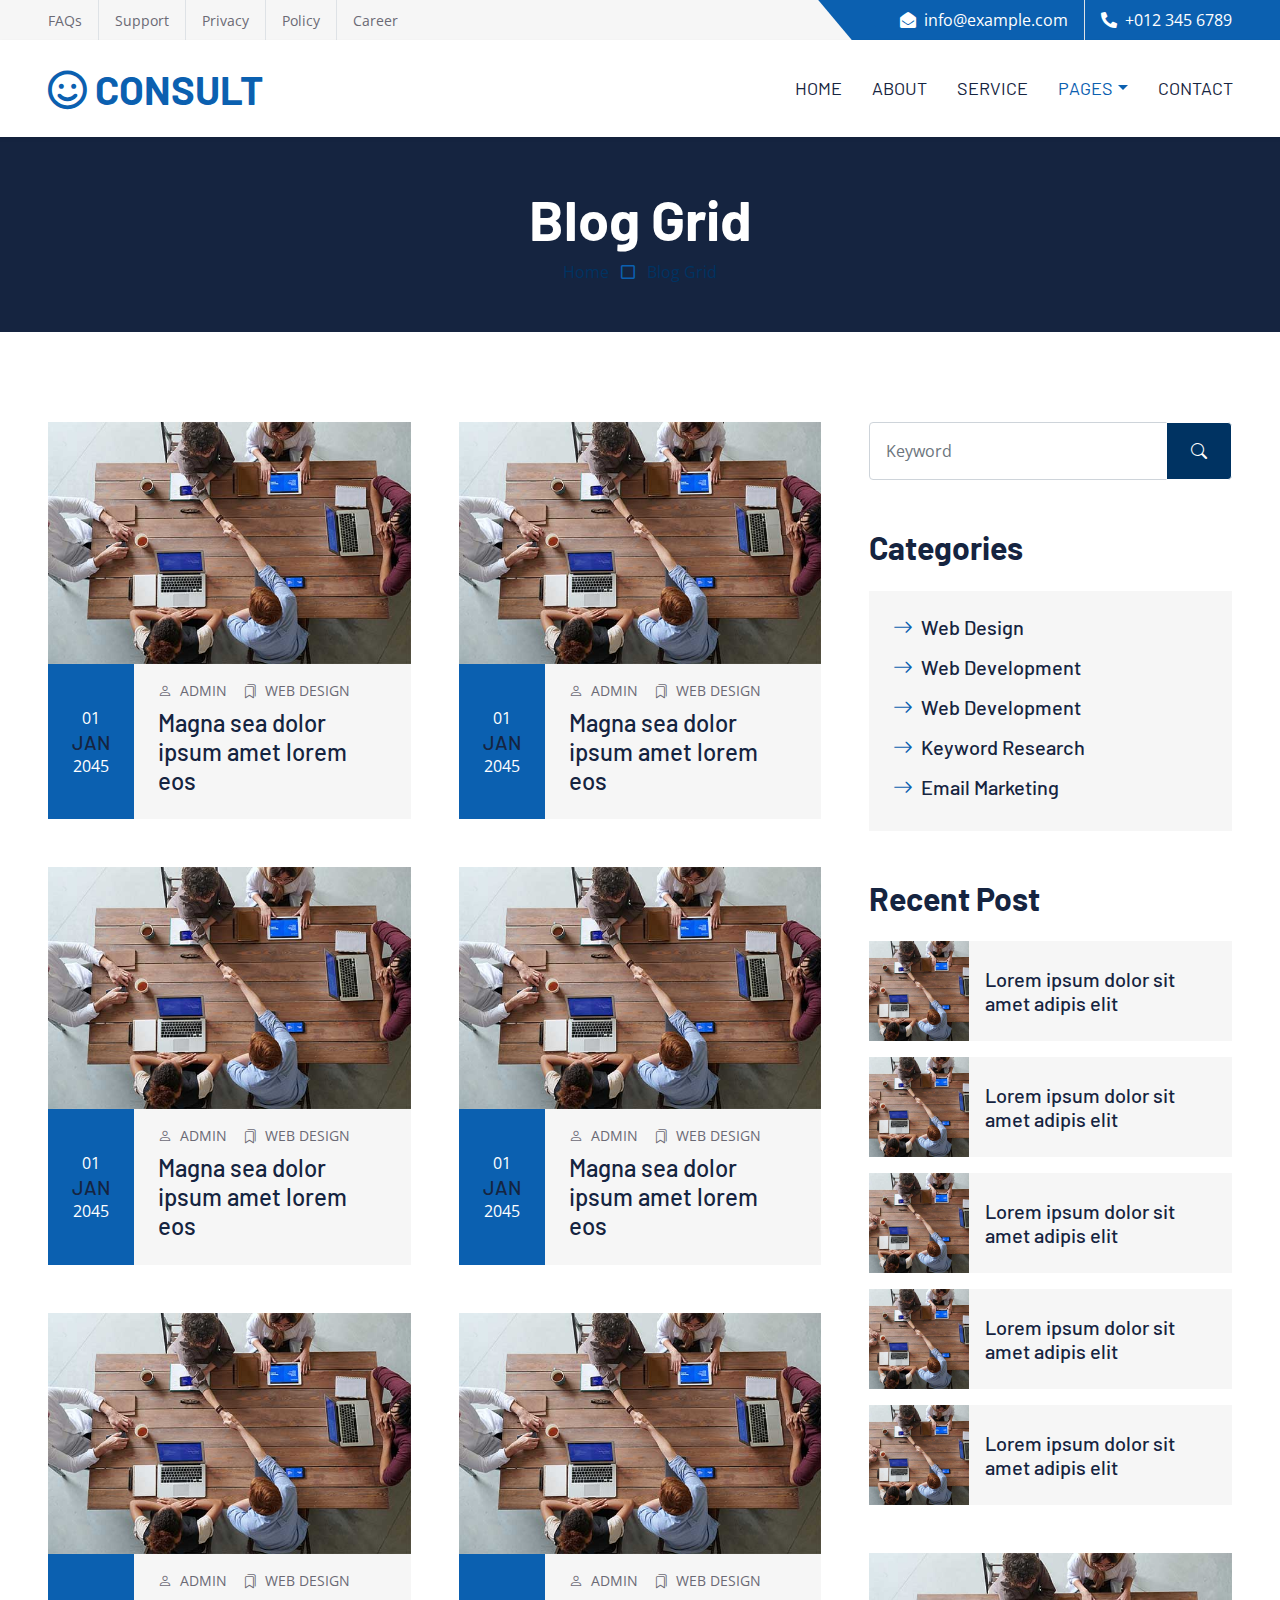
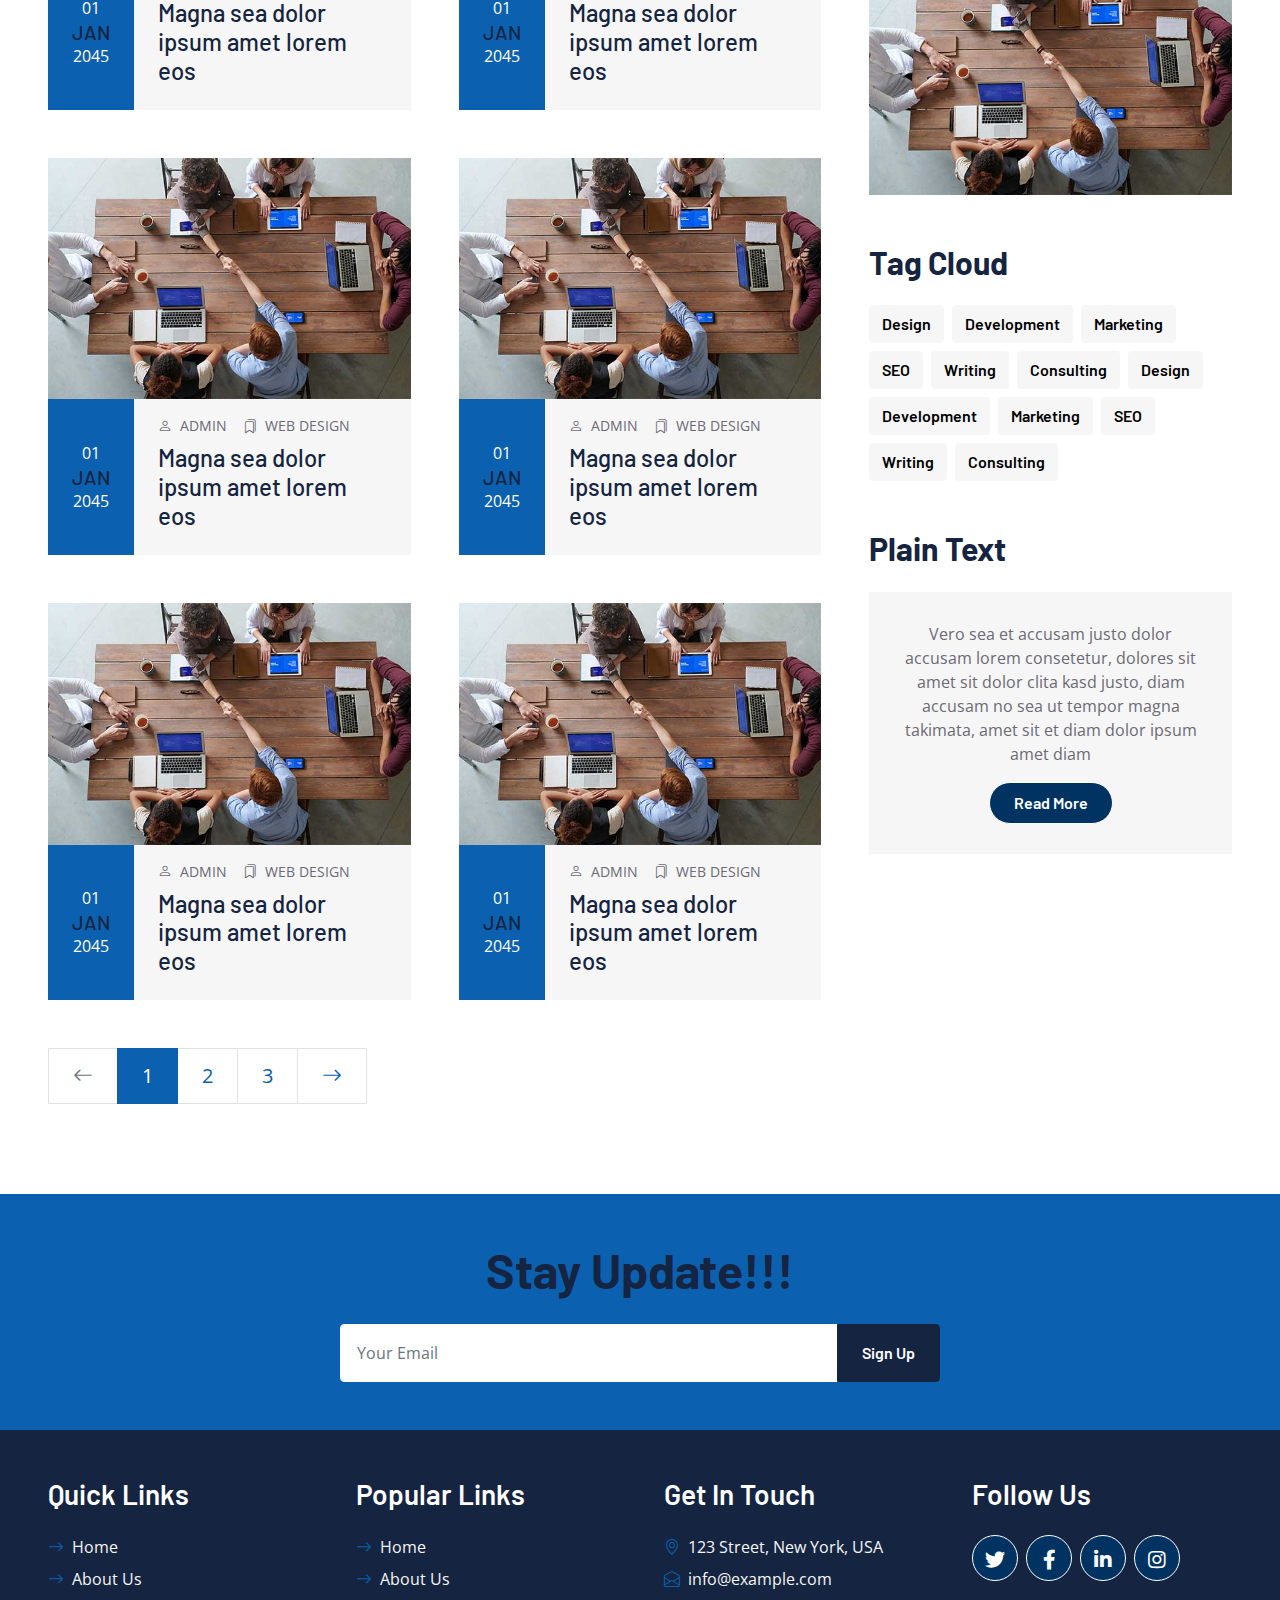
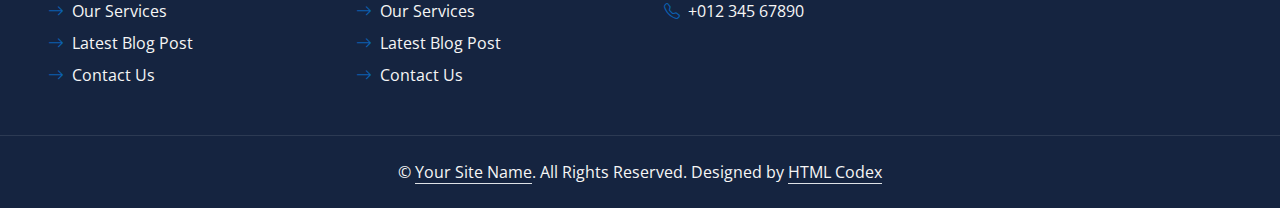
<file: blog.html>
<!DOCTYPE html>
<html lang="en">

<head>
    <meta charset="utf-8">
    <title>CONSULT - Consultancy Website Template</title>
    <meta content="width=device-width, initial-scale=1.0" name="viewport">
    <meta content="Free HTML Templates" name="keywords">
    <meta content="Free HTML Templates" name="description">

    <!-- Favicon -->
    <link href="img/favicon.ico" rel="icon">

    <!-- Google Web Fonts -->
    <link rel="preconnect" href="https://fonts.googleapis.com">
    <link rel="preconnect" href="https://fonts.gstatic.com" crossorigin>
    <link href="https://fonts.googleapis.com/css2?family=Barlow:wght@500;600;700&family=Open+Sans:wght@400;600&display=swap" rel="stylesheet"> 

    <!-- Icon Font Stylesheet -->
    <link href="https://cdnjs.cloudflare.com/ajax/libs/font-awesome/5.10.0/css/all.min.css" rel="stylesheet">
    <link href="https://cdn.jsdelivr.net/npm/bootstrap-icons@1.4.1/font/bootstrap-icons.css" rel="stylesheet">

    <!-- Libraries Stylesheet -->
    <link href="lib/owlcarousel/assets/owl.carousel.min.css" rel="stylesheet">

    <!-- Customized Bootstrap Stylesheet -->
    <link href="css/bootstrap.min.css" rel="stylesheet">

    <!-- Template Stylesheet -->
    <link href="css/style.css" rel="stylesheet">
</head>

<div>
    <!-- Topbar Start -->
    <div class="container-fluid bg-secondary ps-5 pe-0 d-none d-lg-block">
        <div class="row gx-0">
            <div class="col-md-6 text-center text-lg-start mb-2 mb-lg-0">
                <div class="d-inline-flex align-items-center">
                    <a class="text-body py-2 pe-3 border-end" href=""><small>FAQs</small></a>
                    <a class="text-body py-2 px-3 border-end" href=""><small>Support</small></a>
                    <a class="text-body py-2 px-3 border-end" href=""><small>Privacy</small></a>
                    <a class="text-body py-2 px-3 border-end" href=""><small>Policy</small></a>
                    <a class="text-body py-2 ps-3" href=""><small>Career</small></a>
                </div>
            </div>
            <div class="col-md-6 text-center text-lg-end">
                <div class="position-relative d-inline-flex align-items-center bg-primary text-white top-shape px-5">
                    <div class="me-3 pe-3 border-end py-2">
                        <p class="m-0"><i class="fa fa-envelope-open me-2"></i>info@example.com</p>
                    </div>
                    <div class="py-2">
                        <p class="m-0"><i class="fa fa-phone-alt me-2"></i>+012 345 6789</p>
                    </div>
                </div>
            </div>
        </div>
    </div>
    <!-- Topbar End -->


    <!-- Navbar Start -->
    <nav class="navbar navbar-expand-lg bg-white navbar-light shadow-sm px-5 py-3 py-lg-0">
        <a href="index.html" class="navbar-brand p-0">
            <h1 class="m-0 text-uppercase text-primary"><i class="far fa-smile text-primary me-2"></i>consult</h1>
        </a>
        <button class="navbar-toggler" type="button" data-bs-toggle="collapse" data-bs-target="#navbarCollapse">
            <span class="navbar-toggler-icon"></span>
        </button>
        <div class="collapse navbar-collapse" id="navbarCollapse">
            <div class="navbar-nav ms-auto py-0 me-n3">
                <a href="index.html" class="nav-item nav-link">Home</a>
                <a href="about.html" class="nav-item nav-link">About</a>
                <a href="service.html" class="nav-item nav-link">Service</a>
                <div class="nav-item dropdown">
                    <a href="#" class="nav-link dropdown-toggle active" data-bs-toggle="dropdown">Pages</a>
                    <div class="dropdown-menu m-0">
                        <a href="blog.html" class="dropdown-item active">Blog Grid</a>
                        <a href="detail.html" class="dropdown-item">Blog Detail</a>
                        <a href="feature.html" class="dropdown-item">Features</a>
                        <a href="quote.html" class="dropdown-item">Quote Form</a>
                        <a href="team.html" class="dropdown-item">The Team</a>
                        <a href="testimonial.html" class="dropdown-item">Testimonial</a>
                    </div>
                </div>
                <a href="contact.html" class="nav-item nav-link">Contact</a>
            </div>
        </div>
    </nav>
    <!-- Navbar End -->


    <!-- Page Header Start -->
    <div class="container-fluid bg-dark p-5">
        <div class="row">
            <div class="col-12 text-center">
                <h1 class="display-4 text-white">Blog Grid</h1>
                <a href="">Home</a>
                <i class="far fa-square text-primary px-2"></i>
                <a href="">Blog Grid</a>
            </div>
        </div>
    </div>
    <!-- Page Header End -->


    <!-- Blog Start -->
    <div class="container-fluid py-6 px-5">
        <div class="row g-5">
            <!-- Blog list Start -->
            <div class="col-lg-8">
                <div class="row g-5">
                    <div class="col-xl-6 col-lg-12 col-md-6">
                        <div class="blog-item">
                            <div class="position-relative overflow-hidden">
                                <img class="img-fluid" src="img/blog-1.jpg" alt="">
                            </div>
                            <div class="bg-secondary d-flex">
                                <div class="flex-shrink-0 d-flex flex-column justify-content-center text-center bg-primary text-white px-4">
                                    <span>01</span>
                                    <h5 class="text-uppercase m-0">Jan</h5>
                                    <span>2045</span>
                                </div>
                                <div class="d-flex flex-column justify-content-center py-3 px-4">
                                    <div class="d-flex mb-2">
                                        <small class="text-uppercase me-3"><i class="bi bi-person me-2"></i>Admin</small>
                                        <small class="text-uppercase me-3"><i class="bi bi-bookmarks me-2"></i>Web Design</small>
                                    </div>
                                    <a class="h4" href="">Magna sea dolor ipsum amet lorem eos</a>
                                </div>
                            </div>
                        </div>
                    </div>
                    <div class="col-xl-6 col-lg-12 col-md-6">
                        <div class="blog-item">
                            <div class="position-relative overflow-hidden">
                                <img class="img-fluid" src="img/blog-1.jpg" alt="">
                            </div>
                            <div class="bg-secondary d-flex">
                                <div class="flex-shrink-0 d-flex flex-column justify-content-center text-center bg-primary text-white px-4">
                                    <span>01</span>
                                    <h5 class="text-uppercase m-0">Jan</h5>
                                    <span>2045</span>
                                </div>
                                <div class="d-flex flex-column justify-content-center py-3 px-4">
                                    <div class="d-flex mb-2">
                                        <small class="text-uppercase me-3"><i class="bi bi-person me-2"></i>Admin</small>
                                        <small class="text-uppercase me-3"><i class="bi bi-bookmarks me-2"></i>Web Design</small>
                                    </div>
                                    <a class="h4" href="">Magna sea dolor ipsum amet lorem eos</a>
                                </div>
                            </div>
                        </div>
                    </div>
                    <div class="col-xl-6 col-lg-12 col-md-6">
                        <div class="blog-item">
                            <div class="position-relative overflow-hidden">
                                <img class="img-fluid" src="img/blog-1.jpg" alt="">
                            </div>
                            <div class="bg-secondary d-flex">
                                <div class="flex-shrink-0 d-flex flex-column justify-content-center text-center bg-primary text-white px-4">
                                    <span>01</span>
                                    <h5 class="text-uppercase m-0">Jan</h5>
                                    <span>2045</span>
                                </div>
                                <div class="d-flex flex-column justify-content-center py-3 px-4">
                                    <div class="d-flex mb-2">
                                        <small class="text-uppercase me-3"><i class="bi bi-person me-2"></i>Admin</small>
                                        <small class="text-uppercase me-3"><i class="bi bi-bookmarks me-2"></i>Web Design</small>
                                    </div>
                                    <a class="h4" href="">Magna sea dolor ipsum amet lorem eos</a>
                                </div>
                            </div>
                        </div>
                    </div>
                    <div class="col-xl-6 col-lg-12 col-md-6">
                        <div class="blog-item">
                            <div class="position-relative overflow-hidden">
                                <img class="img-fluid" src="img/blog-1.jpg" alt="">
                            </div>
                            <div class="bg-secondary d-flex">
                                <div class="flex-shrink-0 d-flex flex-column justify-content-center text-center bg-primary text-white px-4">
                                    <span>01</span>
                                    <h5 class="text-uppercase m-0">Jan</h5>
                                    <span>2045</span>
                                </div>
                                <div class="d-flex flex-column justify-content-center py-3 px-4">
                                    <div class="d-flex mb-2">
                                        <small class="text-uppercase me-3"><i class="bi bi-person me-2"></i>Admin</small>
                                        <small class="text-uppercase me-3"><i class="bi bi-bookmarks me-2"></i>Web Design</small>
                                    </div>
                                    <a class="h4" href="">Magna sea dolor ipsum amet lorem eos</a>
                                </div>
                            </div>
                        </div>
                    </div>
                    <div class="col-xl-6 col-lg-12 col-md-6">
                        <div class="blog-item">
                            <div class="position-relative overflow-hidden">
                                <img class="img-fluid" src="img/blog-1.jpg" alt="">
                            </div>
                            <div class="bg-secondary d-flex">
                                <div class="flex-shrink-0 d-flex flex-column justify-content-center text-center bg-primary text-white px-4">
                                    <span>01</span>
                                    <h5 class="text-uppercase m-0">Jan</h5>
                                    <span>2045</span>
                                </div>
                                <div class="d-flex flex-column justify-content-center py-3 px-4">
                                    <div class="d-flex mb-2">
                                        <small class="text-uppercase me-3"><i class="bi bi-person me-2"></i>Admin</small>
                                        <small class="text-uppercase me-3"><i class="bi bi-bookmarks me-2"></i>Web Design</small>
                                    </div>
                                    <a class="h4" href="">Magna sea dolor ipsum amet lorem eos</a>
                                </div>
                            </div>
                        </div>
                    </div>
                    <div class="col-xl-6 col-lg-12 col-md-6">
                        <div class="blog-item">
                            <div class="position-relative overflow-hidden">
                                <img class="img-fluid" src="img/blog-1.jpg" alt="">
                            </div>
                            <div class="bg-secondary d-flex">
                                <div class="flex-shrink-0 d-flex flex-column justify-content-center text-center bg-primary text-white px-4">
                                    <span>01</span>
                                    <h5 class="text-uppercase m-0">Jan</h5>
                                    <span>2045</span>
                                </div>
                                <div class="d-flex flex-column justify-content-center py-3 px-4">
                                    <div class="d-flex mb-2">
                                        <small class="text-uppercase me-3"><i class="bi bi-person me-2"></i>Admin</small>
                                        <small class="text-uppercase me-3"><i class="bi bi-bookmarks me-2"></i>Web Design</small>
                                    </div>
                                    <a class="h4" href="">Magna sea dolor ipsum amet lorem eos</a>
                                </div>
                            </div>
                        </div>
                    </div>
                    <div class="col-xl-6 col-lg-12 col-md-6">
                        <div class="blog-item">
                            <div class="position-relative overflow-hidden">
                                <img class="img-fluid" src="img/blog-1.jpg" alt="">
                            </div>
                            <div class="bg-secondary d-flex">
                                <div class="flex-shrink-0 d-flex flex-column justify-content-center text-center bg-primary text-white px-4">
                                    <span>01</span>
                                    <h5 class="text-uppercase m-0">Jan</h5>
                                    <span>2045</span>
                                </div>
                                <div class="d-flex flex-column justify-content-center py-3 px-4">
                                    <div class="d-flex mb-2">
                                        <small class="text-uppercase me-3"><i class="bi bi-person me-2"></i>Admin</small>
                                        <small class="text-uppercase me-3"><i class="bi bi-bookmarks me-2"></i>Web Design</small>
                                    </div>
                                    <a class="h4" href="">Magna sea dolor ipsum amet lorem eos</a>
                                </div>
                            </div>
                        </div>
                    </div>
                    <div class="col-xl-6 col-lg-12 col-md-6">
                        <div class="blog-item">
                            <div class="position-relative overflow-hidden">
                                <img class="img-fluid" src="img/blog-1.jpg" alt="">
                            </div>
                            <div class="bg-secondary d-flex">
                                <div class="flex-shrink-0 d-flex flex-column justify-content-center text-center bg-primary text-white px-4">
                                    <span>01</span>
                                    <h5 class="text-uppercase m-0">Jan</h5>
                                    <span>2045</span>
                                </div>
                                <div class="d-flex flex-column justify-content-center py-3 px-4">
                                    <div class="d-flex mb-2">
                                        <small class="text-uppercase me-3"><i class="bi bi-person me-2"></i>Admin</small>
                                        <small class="text-uppercase me-3"><i class="bi bi-bookmarks me-2"></i>Web Design</small>
                                    </div>
                                    <a class="h4" href="">Magna sea dolor ipsum amet lorem eos</a>
                                </div>
                            </div>
                        </div>
                    </div>
                    <div class="col-xl-6 col-lg-12 col-md-6">
                        <div class="blog-item">
                            <div class="position-relative overflow-hidden">
                                <img class="img-fluid" src="img/blog-1.jpg" alt="">
                            </div>
                            <div class="bg-secondary d-flex">
                                <div class="flex-shrink-0 d-flex flex-column justify-content-center text-center bg-primary text-white px-4">
                                    <span>01</span>
                                    <h5 class="text-uppercase m-0">Jan</h5>
                                    <span>2045</span>
                                </div>
                                <div class="d-flex flex-column justify-content-center py-3 px-4">
                                    <div class="d-flex mb-2">
                                        <small class="text-uppercase me-3"><i class="bi bi-person me-2"></i>Admin</small>
                                        <small class="text-uppercase me-3"><i class="bi bi-bookmarks me-2"></i>Web Design</small>
                                    </div>
                                    <a class="h4" href="">Magna sea dolor ipsum amet lorem eos</a>
                                </div>
                            </div>
                        </div>
                    </div>
                    <div class="col-xl-6 col-lg-12 col-md-6">
                        <div class="blog-item">
                            <div class="position-relative overflow-hidden">
                                <img class="img-fluid" src="img/blog-1.jpg" alt="">
                            </div>
                            <div class="bg-secondary d-flex">
                                <div class="flex-shrink-0 d-flex flex-column justify-content-center text-center bg-primary text-white px-4">
                                    <span>01</span>
                                    <h5 class="text-uppercase m-0">Jan</h5>
                                    <span>2045</span>
                                </div>
                                <div class="d-flex flex-column justify-content-center py-3 px-4">
                                    <div class="d-flex mb-2">
                                        <small class="text-uppercase me-3"><i class="bi bi-person me-2"></i>Admin</small>
                                        <small class="text-uppercase me-3"><i class="bi bi-bookmarks me-2"></i>Web Design</small>
                                    </div>
                                    <a class="h4" href="">Magna sea dolor ipsum amet lorem eos</a>
                                </div>
                            </div>
                        </div>
                    </div>
                    <div class="col-12">
                        <nav aria-label="Page navigation">
                          <ul class="pagination pagination-lg m-0">
                            <li class="page-item disabled">
                              <a class="page-link rounded-0" href="#" aria-label="Previous">
                                <span aria-hidden="true"><i class="bi bi-arrow-left"></i></span>
                              </a>
                            </li>
                            <li class="page-item active"><a class="page-link" href="#">1</a></li>
                            <li class="page-item"><a class="page-link" href="#">2</a></li>
                            <li class="page-item"><a class="page-link" href="#">3</a></li>
                            <li class="page-item">
                              <a class="page-link rounded-0" href="#" aria-label="Next">
                                <span aria-hidden="true"><i class="bi bi-arrow-right"></i></span>
                              </a>
                            </li>
                          </ul>
                        </nav>
                    </div>
                </div>
            </div>
            <!-- Blog list End -->

            <!-- Sidebar Start -->
            <div class="col-lg-4">
                <!-- Search Form Start -->
                <div class="mb-5">
                    <div class="input-group">
                        <input type="text" class="form-control p-3" placeholder="Keyword">
                        <button class="btn btn-primary px-4"><i class="bi bi-search"></i></button>
                    </div>
                </div>
                <!-- Search Form End -->

                <!-- Category Start -->
                <div class="mb-5">
                    <h2 class="mb-4">Categories</h2>
                    <div class="d-flex flex-column justify-content-start bg-secondary p-4">
                        <a class="h5 mb-3" href="#"><i class="bi bi-arrow-right text-primary me-2"></i>Web Design</a>
                        <a class="h5 mb-3" href="#"><i class="bi bi-arrow-right text-primary me-2"></i>Web Development</a>
                        <a class="h5 mb-3" href="#"><i class="bi bi-arrow-right text-primary me-2"></i>Web Development</a>
                        <a class="h5 mb-3" href="#"><i class="bi bi-arrow-right text-primary me-2"></i>Keyword Research</a>
                        <a class="h5" href="#"><i class="bi bi-arrow-right text-primary me-2"></i>Email Marketing</a>
                    </div>
                </div>
                <!-- Category End -->

                <!-- Recent Post Start -->
                <div class="mb-5">
                    <h2 class="mb-4">Recent Post</h2>
                    <div class="d-flex mb-3">
                        <img class="img-fluid" src="img/blog-1.jpg" style="width: 100px; height: 100px; object-fit: cover;" alt="">
                        <a href="" class="h5 d-flex align-items-center bg-secondary px-3 mb-0">Lorem ipsum dolor sit amet adipis elit
                        </a>
                    </div>
                    <div class="d-flex mb-3">
                        <img class="img-fluid" src="img/blog-1.jpg" style="width: 100px; height: 100px; object-fit: cover;" alt="">
                        <a href="" class="h5 d-flex align-items-center bg-secondary px-3 mb-0">Lorem ipsum dolor sit amet adipis elit
                        </a>
                    </div>
                    <div class="d-flex mb-3">
                        <img class="img-fluid" src="img/blog-1.jpg" style="width: 100px; height: 100px; object-fit: cover;" alt="">
                        <a href="" class="h5 d-flex align-items-center bg-secondary px-3 mb-0">Lorem ipsum dolor sit amet adipis elit
                        </a>
                    </div>
                    <div class="d-flex mb-3">
                        <img class="img-fluid" src="img/blog-1.jpg" style="width: 100px; height: 100px; object-fit: cover;" alt="">
                        <a href="" class="h5 d-flex align-items-center bg-secondary px-3 mb-0">Lorem ipsum dolor sit amet adipis elit
                        </a>
                    </div>
                    <div class="d-flex">
                        <img class="img-fluid" src="img/blog-1.jpg" style="width: 100px; height: 100px; object-fit: cover;" alt="">
                        <a href="" class="h5 d-flex align-items-center bg-secondary px-3 mb-0">Lorem ipsum dolor sit amet adipis elit
                        </a>
                    </div>
                </div>
                <!-- Recent Post End -->

                <!-- Image Start -->
                <div class="mb-5">
                    <img src="img/blog-1.jpg" alt="" class="img-fluid">
                </div>
                <!-- Image End -->

                <!-- Tags Start -->
                <div class="mb-5">
                    <h2 class="mb-4">Tag Cloud</h2>
                    <div class="d-flex flex-wrap m-n1">
                        <a href="" class="btn btn-secondary m-1">Design</a>
                        <a href="" class="btn btn-secondary m-1">Development</a>
                        <a href="" class="btn btn-secondary m-1">Marketing</a>
                        <a href="" class="btn btn-secondary m-1">SEO</a>
                        <a href="" class="btn btn-secondary m-1">Writing</a>
                        <a href="" class="btn btn-secondary m-1">Consulting</a>
                        <a href="" class="btn btn-secondary m-1">Design</a>
                        <a href="" class="btn btn-secondary m-1">Development</a>
                        <a href="" class="btn btn-secondary m-1">Marketing</a>
                        <a href="" class="btn btn-secondary m-1">SEO</a>
                        <a href="" class="btn btn-secondary m-1">Writing</a>
                        <a href="" class="btn btn-secondary m-1">Consulting</a>
                    </div>
                </div>
                <!-- Tags End -->

                <!-- Plain Text Start -->
                <div>
                    <h2 class="mb-4">Plain Text</h2>
                    <div class="bg-secondary text-center" style="padding: 30px;">
                        <p>Vero sea et accusam justo dolor accusam lorem consetetur, dolores sit amet sit dolor clita kasd justo, diam accusam no sea ut tempor magna takimata, amet sit et diam dolor ipsum amet diam</p>
                        <a href="" class="btn btn-primary rounded-pill py-2 px-4">Read More</a>
                    </div>
                </div>
                <!-- Plain Text End -->
            </div>
            <!-- Sidebar End -->
        </div>
    </div>
    <!-- Blog End -->


    <!-- Footer Start -->
    <div class="container-fluid bg-primary text-secondary p-5">
        <div class="row g-5">
            <div class="col-12 text-center">
                <h1 class="display-5 mb-4">Stay Update!!!</h1>
                <form class="mx-auto" style="max-width: 600px;">
                    <div class="input-group">
                        <input type="text" class="form-control border-white p-3" placeholder="Your Email">
                        <button class="btn btn-dark px-4">Sign Up</button>
                    </div>
                </form>
            </div>
        </div>
    </div>
    <div class="container-fluid bg-dark text-secondary p-5">
        <div class="row g-5">
            <div class="col-lg-3 col-md-6">
                <h3 class="text-white mb-4">Quick Links</h3>
                <div class="d-flex flex-column justify-content-start">
                    <a class="text-secondary mb-2" href="#"><i class="bi bi-arrow-right text-primary me-2"></i>Home</a>
                    <a class="text-secondary mb-2" href="#"><i class="bi bi-arrow-right text-primary me-2"></i>About Us</a>
                    <a class="text-secondary mb-2" href="#"><i class="bi bi-arrow-right text-primary me-2"></i>Our Services</a>
                    <a class="text-secondary mb-2" href="#"><i class="bi bi-arrow-right text-primary me-2"></i>Latest Blog Post</a>
                    <a class="text-secondary" href="#"><i class="bi bi-arrow-right text-primary me-2"></i>Contact Us</a>
                </div>
            </div>
            <div class="col-lg-3 col-md-6">
                <h3 class="text-white mb-4">Popular Links</h3>
                <div class="d-flex flex-column justify-content-start">
                    <a class="text-secondary mb-2" href="#"><i class="bi bi-arrow-right text-primary me-2"></i>Home</a>
                    <a class="text-secondary mb-2" href="#"><i class="bi bi-arrow-right text-primary me-2"></i>About Us</a>
                    <a class="text-secondary mb-2" href="#"><i class="bi bi-arrow-right text-primary me-2"></i>Our Services</a>
                    <a class="text-secondary mb-2" href="#"><i class="bi bi-arrow-right text-primary me-2"></i>Latest Blog Post</a>
                    <a class="text-secondary" href="#"><i class="bi bi-arrow-right text-primary me-2"></i>Contact Us</a>
                </div>
            </div>
            <div class="col-lg-3 col-md-6">
                <h3 class="text-white mb-4">Get In Touch</h3>
                <p class="mb-2"><i class="bi bi-geo-alt text-primary me-2"></i>123 Street, New York, USA</p>
                <p class="mb-2"><i class="bi bi-envelope-open text-primary me-2"></i>info@example.com</p>
                <p class="mb-0"><i class="bi bi-telephone text-primary me-2"></i>+012 345 67890</p>
            </div>
            <div class="col-lg-3 col-md-6">
                <h3 class="text-white mb-4">Follow Us</h3>
                <div class="d-flex">
                    <a class="btn btn-lg btn-primary btn-lg-square rounded-circle me-2" href="#"><i class="fab fa-twitter fw-normal"></i></a>
                    <a class="btn btn-lg btn-primary btn-lg-square rounded-circle me-2" href="#"><i class="fab fa-facebook-f fw-normal"></i></a>
                    <a class="btn btn-lg btn-primary btn-lg-square rounded-circle me-2" href="#"><i class="fab fa-linkedin-in fw-normal"></i></a>
                    <a class="btn btn-lg btn-primary btn-lg-square rounded-circle" href="#"><i class="fab fa-instagram fw-normal"></i></a>
                </div>
            </div>
        </div>
    </div>
    <div class="container-fluid bg-dark text-secondary text-center border-top py-4 px-5" style="border-color: rgba(256, 256, 256, .1) !important;">
        <p class="m-0">&copy; <a class="text-secondary border-bottom" href="#">Your Site Name</a>. All Rights Reserved. Designed by <a class="text-secondary border-bottom" href="https://htmlcodex.com">HTML Codex</a></p>
    </div>
    <!-- Footer End -->


    <!-- Back to Top -->
    <a href="#" class="btn btn-lg btn-primary btn-lg-square rounded-circle back-to-top"><i class="bi bi-arrow-up"></i></a>


    <!-- JavaScript Libraries -->
    <script src="https://code.jquery.com/jquery-3.4.1.min.js"></script>
    <script src="https://cdn.jsdelivr.net/npm/bootstrap@5.0.0/dist/js/bootstrap.bundle.min.js"></script>
    <script src="lib/easing/easing.min.js"></script>
    <script src="lib/waypoints/waypoints.min.js"></script>
    <script src="lib/owlcarousel/owl.carousel.min.js"></script>

    <!-- Template Javascript -->
    <script src="js/main.js"></script>
</body>

</html>
</file>
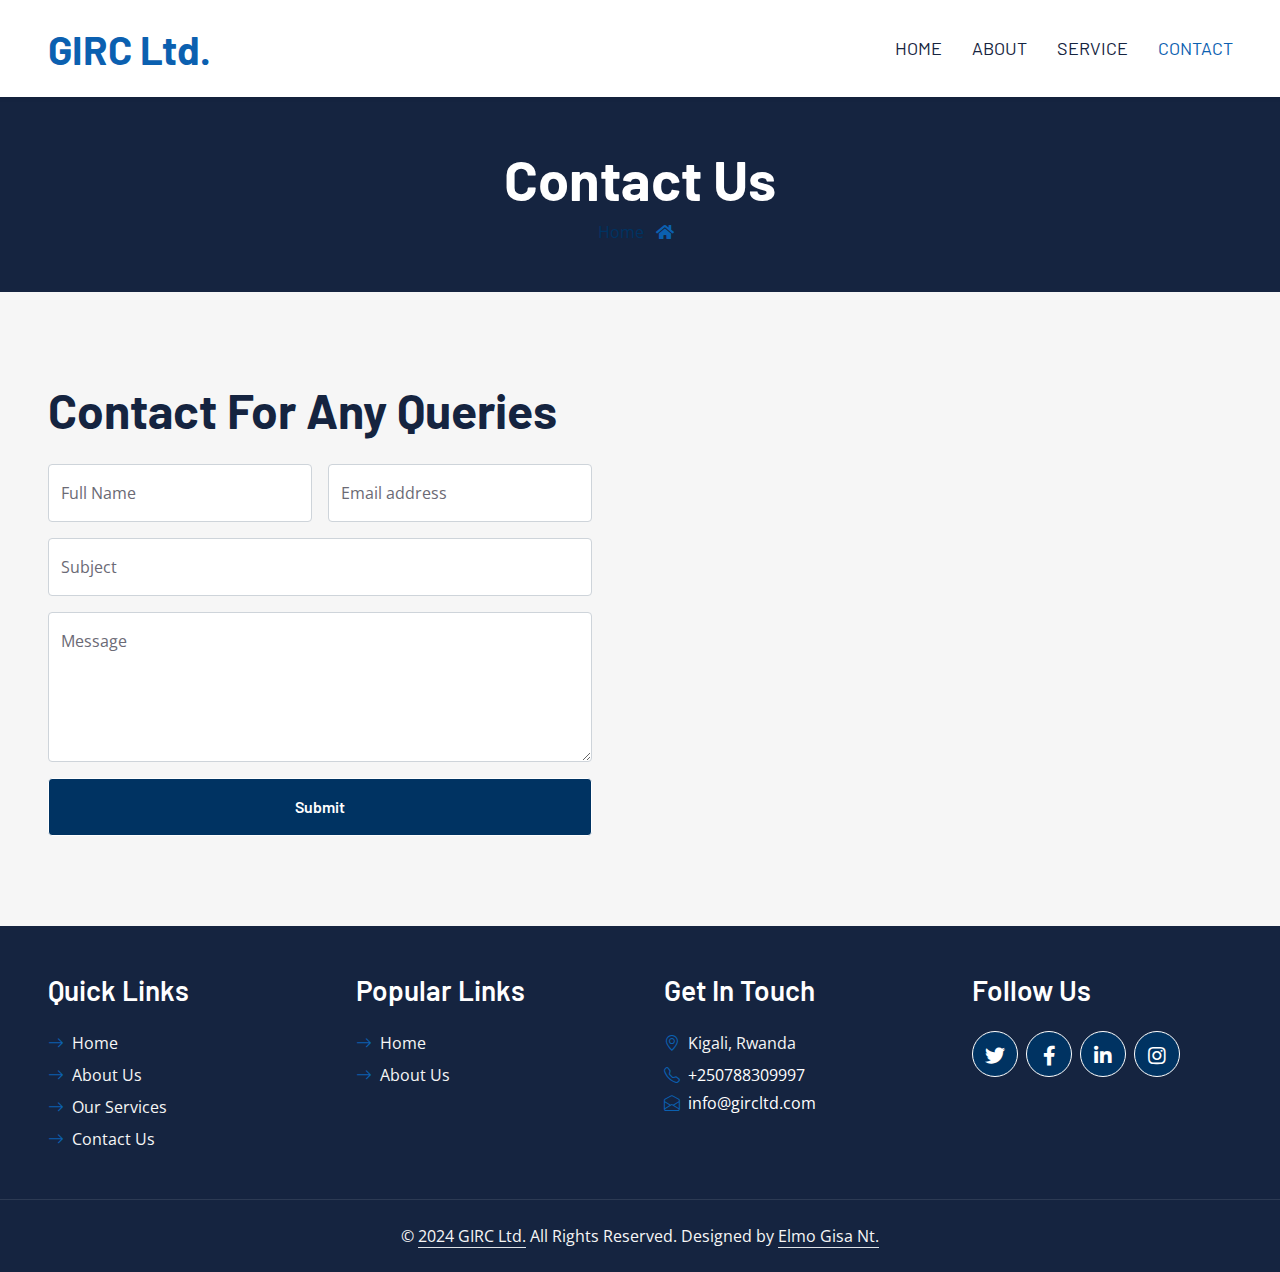
<file: contact.html>
<!DOCTYPE html>
<html lang="en">

<head>
    <meta charset="utf-8">
    <title>GIRCONSULT</title>
    <meta content="width=device-width, initial-scale=1.0" name="viewport">
    <meta content="Get It Right Consult Ltd" name="keywords">
    <meta content="Get It Right Consult Ltd" name="description">

    <!-- Favicon -->
    <link rel="apple-touch-icon" sizes="180x180" href="redketchup/apple-touch-icon.png">
    <link rel="icon" type="image/png" sizes="32x32" href="redketchup/favicon-32x32.png">
    <link rel="icon" type="image/png" sizes="16x16" href="redketchup/favicon-16x16.png">
    <link rel="manifest" href="redketchup/site.webmanifest">

    <!-- Google Web Fonts -->
    <link rel="preconnect" href="https://fonts.googleapis.com">
    <link rel="preconnect" href="https://fonts.gstatic.com" crossorigin>
    <link href="https://fonts.googleapis.com/css2?family=Barlow:wght@500;600;700&family=Open+Sans:wght@400;600&display=swap" rel="stylesheet"> 

    <!-- Icon Font Stylesheet -->
    <link href="https://cdnjs.cloudflare.com/ajax/libs/font-awesome/5.10.0/css/all.min.css" rel="stylesheet">
    <link href="https://cdn.jsdelivr.net/npm/bootstrap-icons@1.4.1/font/bootstrap-icons.css" rel="stylesheet">

    <!-- Libraries Stylesheet -->
    <link href="lib/owlcarousel/assets/owl.carousel.min.css" rel="stylesheet">

    <!-- Customized Bootstrap Stylesheet -->
    <link href="css/bootstrap.min.css" rel="stylesheet">

    <!-- Template Stylesheet -->
    <link href="css/style.css" rel="stylesheet">
</head>

<div>
    <!-- Navbar Start -->
    <nav class="navbar navbar-expand-lg bg-white navbar-light shadow-sm px-5 py-3 py-lg-0">
        <a href="index.html" class="navbar-brand p-0">
            <h1 class="m-0 text-primary">GIRC Ltd.</h1>
        </a>
        <button class="navbar-toggler" type="button" data-bs-toggle="collapse" data-bs-target="#navbarCollapse">
            <span class="navbar-toggler-icon"></span>
        </button>
        <div class="collapse navbar-collapse" id="navbarCollapse">
            <div class="navbar-nav ms-auto py-0 me-n3">
                <a href="index.html" class="nav-item nav-link" onclick="closeMenu()">Home</a>
                <a href="index.html#start" class="nav-item nav-link" onclick="closeMenu()">About</a>
                <a href="index.html#services" class="nav-item nav-link" onclick="closeMenu()">Service</a>
                <a href="contact.html" class="nav-item nav-link active" onclick="closeMenu()">Contact</a>
            </div>
        </div>
    </nav>
    <!-- Navbar End -->
    <script>
        function closeMenu() {
            // Close the navbar menu when a menu item is clicked
            document.querySelector('.navbar-toggler').click();
        }
    </script>
    <!-- Page Header Start -->
    <div class="container-fluid bg-dark p-5">
        <div class="row">
            <div class="col-12 text-center">
                <h1 class="display-4 text-white">Contact Us</h1>
                <a href="index.html">Home</a>
                <i class="fas fa-home text-primary px-2"></i>

            </div>
        </div>
    </div>
    <!-- Page Header End -->


    <!-- Contact Start -->
    <div class="container-fluid bg-secondary px-0">
        <div class="row g-0">
            <div class="col-lg-6 py-6 px-5">
                <h1 class="display-5 mb-4">Contact For Any Queries</h1>
                <form action="contactsubmission.html" name="contact" method="POST" netlify>
                    <div class="row g-3">
                        <div class="col-6">
                            <div class="form-floating">
                                <input name="name" type="text" class="form-control" id="form-floating-1" placeholder="John Doe">
                                <label for="form-floating-1">Full Name</label>
                            </div>
                        </div>
                        <div class="col-6">
                            <div class="form-floating">
                                <input name="email" type="email" class="form-control" id="form-floating-2" placeholder="name@example.com">
                                <label for="form-floating-2">Email address</label>
                            </div>
                        </div>
                        <div class="col-12">
                            <div class="form-floating">
                                <input name="subject" type="text" class="form-control" id="form-floating-3" placeholder="Subject">
                                <label for="form-floating-3">Subject</label>
                            </div>
                        </div>
                        <div class="col-12">
                            <div class="form-floating">
                                <textarea name="message" class="form-control" placeholder="Message" id="form-floating-4" style="height: 150px"></textarea>
                                <label for="form-floating-4">Message</label>
                              </div>
                        </div>
                        <div class="col-12">
                            <button class="btn btn-primary w-100 py-3" type="submit" value="Send Message">Submit</button>
                        </div>
                    </div>
                </form>
            </div>
            <div class="col-lg-6" style="min-height: 400px;">
                <div class="position-relative h-100">
                    <iframe class="position-relative w-100 h-100"
                        src="https://www.google.com/maps/embed?pb=!1m18!1m12!1m3!1d3987.5346965798876!2d30.05961557506359!3d-1.9386261366872188!2m3!1f0!2f0!3f0!3m2!1i1024!2i768!4f13.1!3m3!1m2!1s0x19dca5da159c945d%3A0xa2f7ad928aaba78e!2sGasabo!5e0!3m2!1sen!2srw!4v1706876065501!5m2!1sen!2srw" 
                        frameborder="0" style="border:0;" allowfullscreen="" aria-hidden="false" tabindex="0"></iframe>
                </div>
            </div>
        </div>
    </div>
    <!-- Contact End -->


    <!-- Footer Start -->
    
    <div class="container-fluid bg-dark text-secondary p-5">
        <div class="row g-5">
            <div class="col-lg-3 col-md-6">
                <h3 class="text-white mb-4">Quick Links</h3>
                <div class="d-flex flex-column justify-content-start">
                    <a class="text-secondary mb-2" href="index.html"><i class="bi bi-arrow-right text-primary me-2"></i>Home</a>
                    <a class="text-secondary mb-2" href="index.html#start"><i class="bi bi-arrow-right text-primary me-2"></i>About Us</a>
                    <a class="text-secondary mb-2" href="index.html#services"><i class="bi bi-arrow-right text-primary me-2"></i>Our Services</a>
                    <a class="text-secondary" href="contact.html"><i class="bi bi-arrow-right text-primary me-2"></i>Contact Us</a>
                </div>
            </div>
            <div class="col-lg-3 col-md-6">
                <h3 class="text-white mb-4">Popular Links</h3>
                <div class="d-flex flex-column justify-content-start">
                    <a class="text-secondary mb-2" href="index.html"><i class="bi bi-arrow-right text-primary me-2"></i>Home</a>
                    <a class="text-secondary mb-2" href="index.html#start"><i class="bi bi-arrow-right text-primary me-2"></i>About Us</a>
                </div>
            </div>
            <div class="col-lg-3 col-md-6">
                <h3 class="text-white mb-4">Get In Touch</h3>
                <p class="mb-2"><i class="bi bi-geo-alt text-primary me-2"></i>Kigali, Rwanda</p>
                <p class="text-white mb-1"><i class="bi bi-telephone text-primary me-2"></i>+250788309997</p>
                <p class="mb-1"><a class="text-white mb-2" href="mailto:info@gircltd.com?Subject=I%20am%20Interested!"><i class="bi bi-envelope-open text-primary me-2"></i>info@gircltd.com</a></p>
                
            </div>
            <div class="col-lg-3 col-md-6">
                <h3 class="text-white mb-4">Follow Us</h3>
                <div class="d-flex">
                    <a class="btn btn-lg btn-primary btn-lg-square rounded-circle me-2" href="#"><i class="fab fa-twitter fw-normal"></i></a>
                    <a class="btn btn-lg btn-primary btn-lg-square rounded-circle me-2" href="#"><i class="fab fa-facebook-f fw-normal"></i></a>
                    <a class="btn btn-lg btn-primary btn-lg-square rounded-circle me-2" href="#"><i class="fab fa-linkedin-in fw-normal"></i></a>
                    <a class="btn btn-lg btn-primary btn-lg-square rounded-circle" href="#"><i class="fab fa-instagram fw-normal"></i></a>
                </div>
            </div>
        </div>
    </div>
    <div class="container-fluid bg-dark text-secondary text-center border-top py-4 px-5" style="border-color: rgba(256, 256, 256, .1) !important;">
        <p class="m-0">&copy; <a class="text-secondary border-bottom" href="#">2024 GIRC Ltd.</a> All Rights Reserved. Designed by <a class="text-secondary border-bottom" href="https://elmogisant.netlify.app">Elmo Gisa Nt.</a></p>
    </div>
    <!-- Footer End -->


    <!-- Back to Top -->
    <a href="#" class="btn btn-lg btn-primary btn-lg-square rounded-circle back-to-top"><i class="bi bi-arrow-up"></i></a>


    <!-- JavaScript Libraries -->
    <script src="https://code.jquery.com/jquery-3.4.1.min.js"></script>
    <script src="https://cdn.jsdelivr.net/npm/bootstrap@5.0.0/dist/js/bootstrap.bundle.min.js"></script>
    <script src="lib/easing/easing.min.js"></script>
    <script src="lib/waypoints/waypoints.min.js"></script>
    <script src="lib/owlcarousel/owl.carousel.min.js"></script>

    <!-- Template Javascript -->
    <script src="js/main.js"></script>
</body>

</html>
</file>
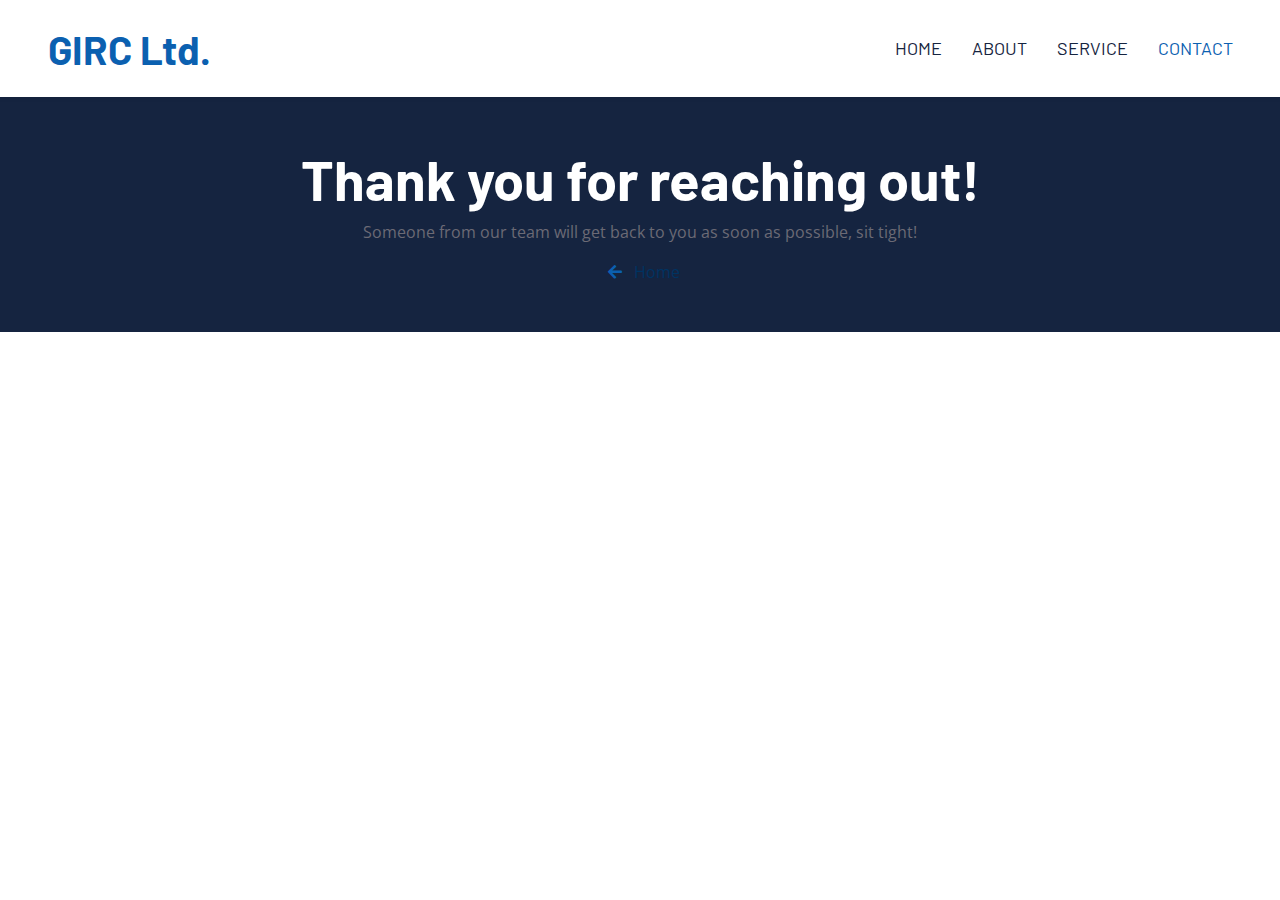
<file: contactsubmission.html>
<!DOCTYPE html>
<html lang="en">
    <head>
        <meta charset="utf-8">
        <title>GIRCONSULT</title>
        <meta content="width=device-width, initial-scale=1.0" name="viewport">
        <meta content="Get It Right Consult Ltd" name="keywords">
        <meta content="Get It Right Consult Ltd" name="description">
    
        <!-- Favicon -->
        <link rel="apple-touch-icon" sizes="180x180" href="redketchup/apple-touch-icon.png">
        <link rel="icon" type="image/png" sizes="32x32" href="redketchup/favicon-32x32.png">
        <link rel="icon" type="image/png" sizes="16x16" href="redketchup/favicon-16x16.png">
        <link rel="manifest" href="redketchup/site.webmanifest">
        <!-- Google Web Fonts -->
        <link rel="preconnect" href="https://fonts.googleapis.com">
        <link rel="preconnect" href="https://fonts.gstatic.com" crossorigin>
        <link href="https://fonts.googleapis.com/css2?family=Barlow:wght@500;600;700&family=Open+Sans:wght@400;600&display=swap" rel="stylesheet"> 
    
        <!-- Icon Font Stylesheet -->
        <link href="https://cdnjs.cloudflare.com/ajax/libs/font-awesome/5.10.0/css/all.min.css" rel="stylesheet">
        <link href="https://cdn.jsdelivr.net/npm/bootstrap-icons@1.4.1/font/bootstrap-icons.css" rel="stylesheet">
    
        <!-- Libraries Stylesheet -->
        <link href="lib/owlcarousel/assets/owl.carousel.min.css" rel="stylesheet">
    
        <!-- Customized Bootstrap Stylesheet -->
        <link href="css/bootstrap.min.css" rel="stylesheet">
    
        <!-- Template Stylesheet -->
        <link href="css/style.css" rel="stylesheet">
    </head>
<body>
    
<div>
    <!-- Navbar Start -->
    <nav class="navbar navbar-expand-lg bg-white navbar-light shadow-sm px-5 py-3 py-lg-0">
        <a href="index.html" class="navbar-brand p-0">
            <h1 class="m-0 text-primary">GIRC Ltd.</h1>
        </a>
        <button class="navbar-toggler" type="button" data-bs-toggle="collapse" data-bs-target="#navbarCollapse">
            <span class="navbar-toggler-icon"></span>
        </button>
        <div class="collapse navbar-collapse" id="navbarCollapse">
            <div class="navbar-nav ms-auto py-0 me-n3">
                <a href="index.html" class="nav-item nav-link" onclick="closeMenu()">Home</a>
                <a href="index.html#start" class="nav-item nav-link" onclick="closeMenu()">About</a>
                <a href="index.html#services" class="nav-item nav-link" onclick="closeMenu()">Service</a>
                <a href="contact.html" class="nav-item nav-link active" onclick="closeMenu()">Contact</a>
            </div>
        </div>
    </nav>
    <!-- Navbar End -->
    <script>
        function closeMenu() {
            // Close the navbar menu when a menu item is clicked
            document.querySelector('.navbar-toggler').click();
        }
    </script>
    <!-- Page Header Start -->
    <div class="container-fluid bg-dark p-5">
        <div class="row">
            <div class="col-12 text-center">
                <h1 class="display-4 text-white">Thank you for reaching out!</h1>
                <p>Someone from our team will get back to you as soon as possible, sit tight!</p>
                <i class="fas fa-arrow-left text-primary px-2"></i>
                <a href="index.html">Home</a>

            </div>
        </div>
    </div>
    <!-- Page Header End -->
     <!-- JavaScript Libraries -->
     <script src="https://code.jquery.com/jquery-3.4.1.min.js"></script>
     <script src="https://cdn.jsdelivr.net/npm/bootstrap@5.0.0/dist/js/bootstrap.bundle.min.js"></script>
     <script src="lib/easing/easing.min.js"></script>
     <script src="lib/waypoints/waypoints.min.js"></script>
     <script src="lib/owlcarousel/owl.carousel.min.js"></script>
 
     <!-- Template Javascript -->
     <script src="js/main.js"></script>
    
</body>
</html>
</file>
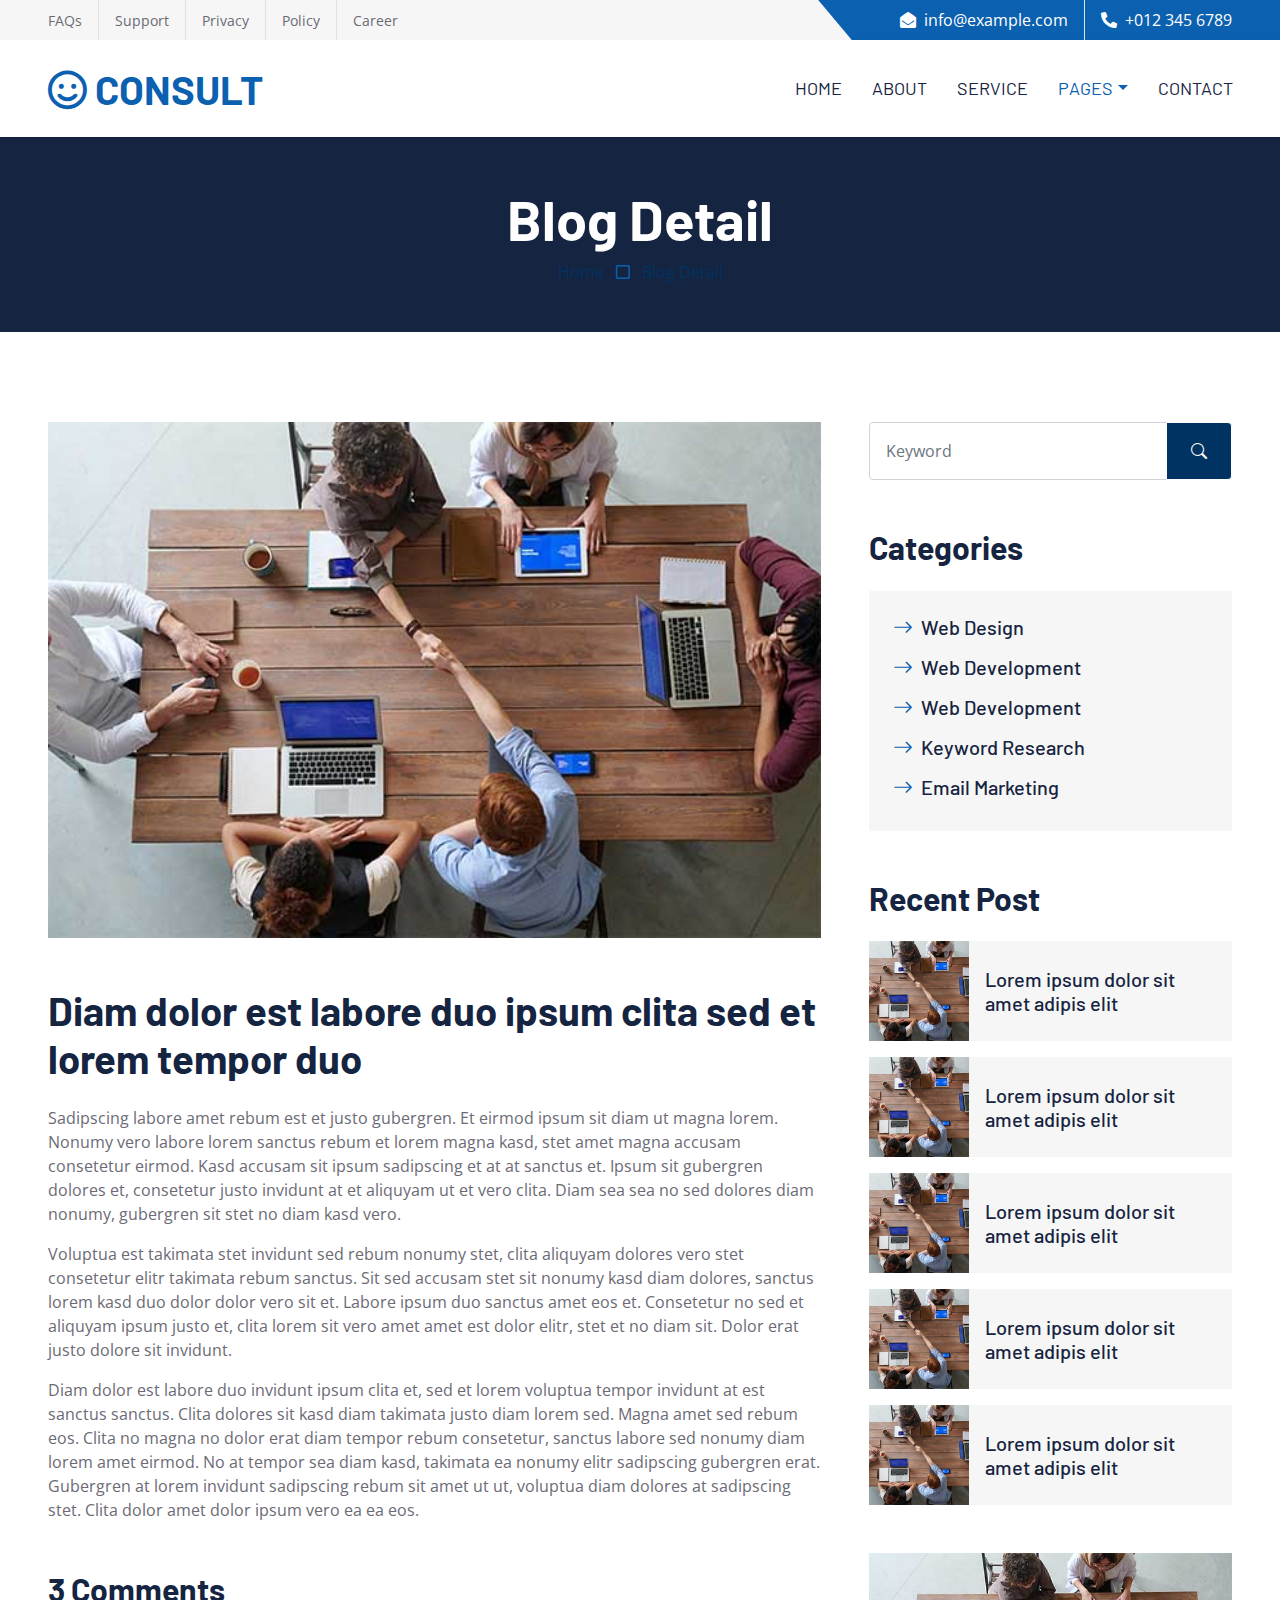
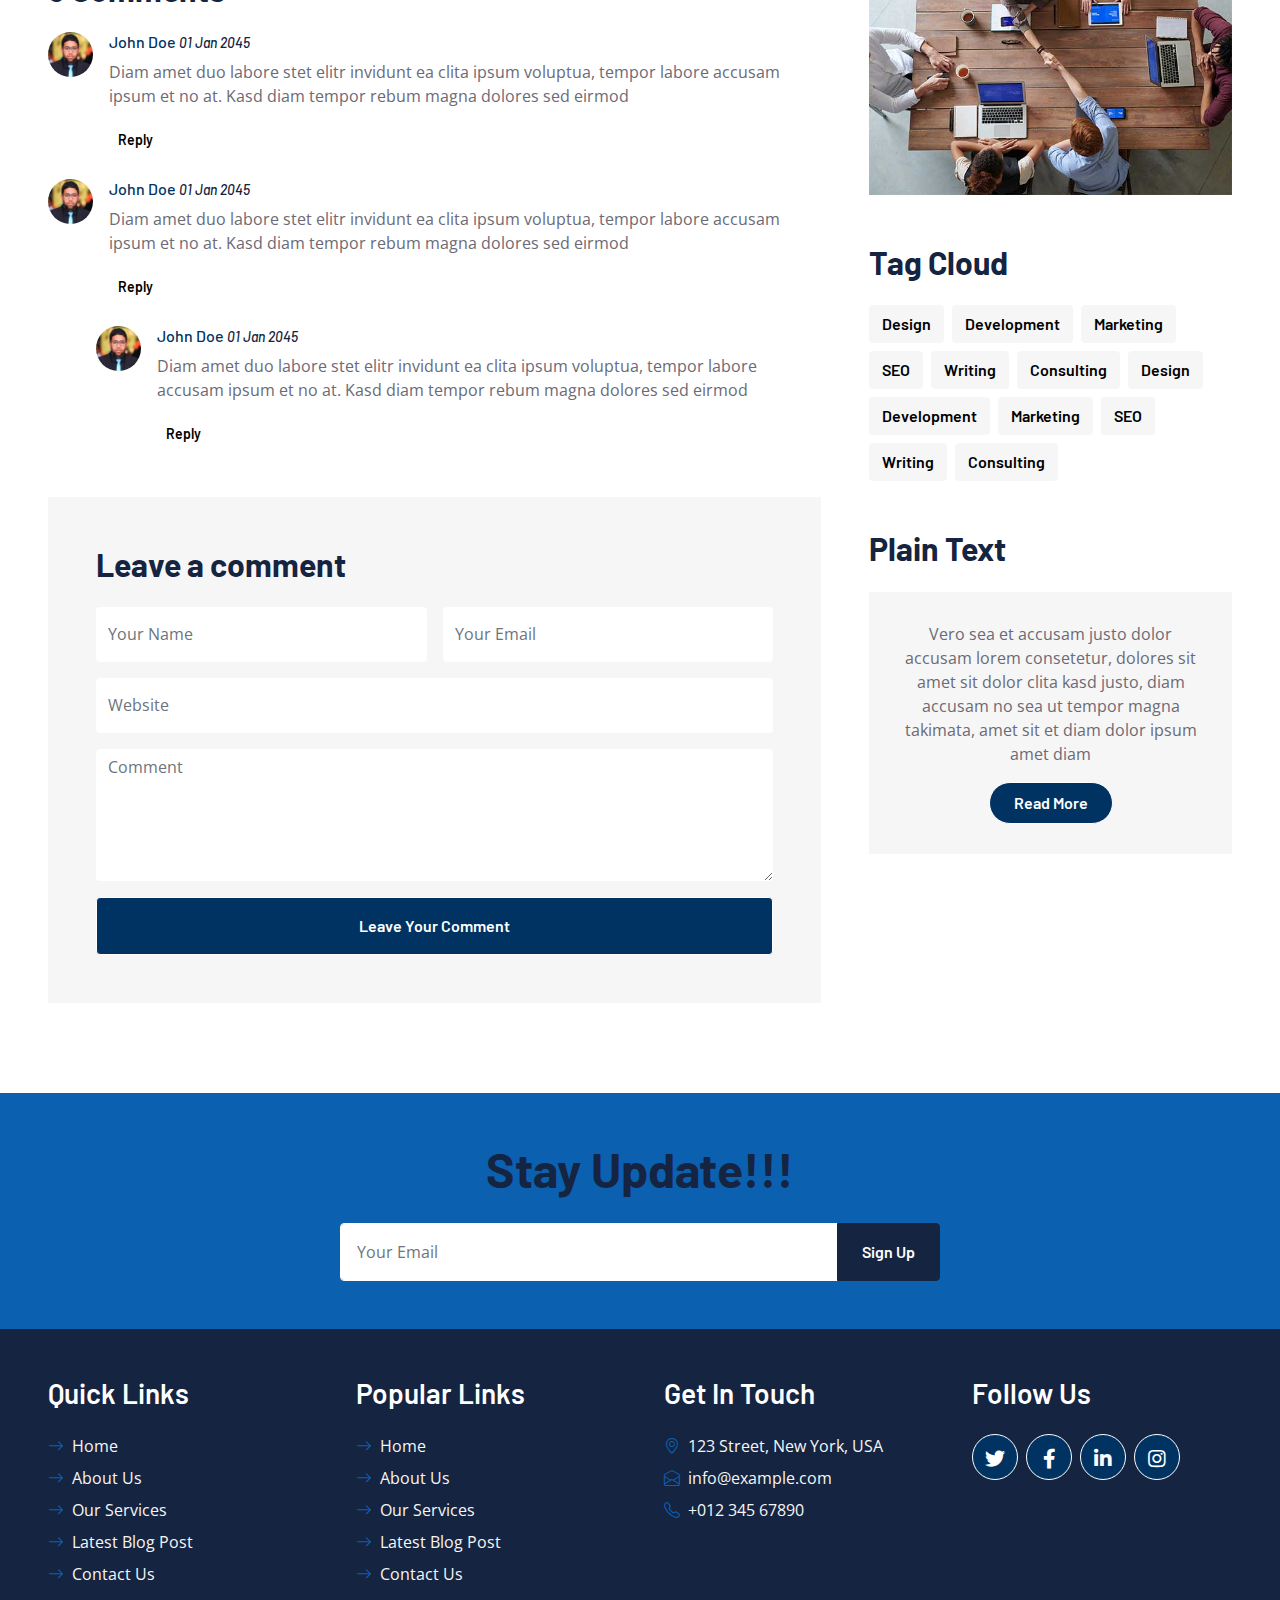
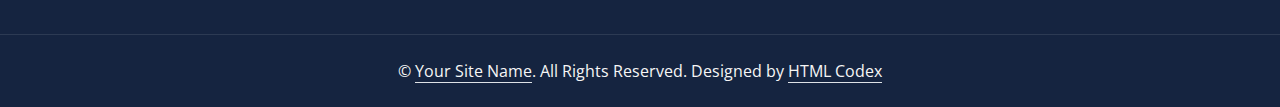
<file: detail.html>
<!DOCTYPE html>
<html lang="en">

<head>
    <meta charset="utf-8">
    <title>CONSULT - Consultancy Website Template</title>
    <meta content="width=device-width, initial-scale=1.0" name="viewport">
    <meta content="Free HTML Templates" name="keywords">
    <meta content="Free HTML Templates" name="description">

    <!-- Favicon -->
    <link href="img/favicon.ico" rel="icon">

    <!-- Google Web Fonts -->
    <link rel="preconnect" href="https://fonts.googleapis.com">
    <link rel="preconnect" href="https://fonts.gstatic.com" crossorigin>
    <link href="https://fonts.googleapis.com/css2?family=Barlow:wght@500;600;700&family=Open+Sans:wght@400;600&display=swap" rel="stylesheet"> 

    <!-- Icon Font Stylesheet -->
    <link href="https://cdnjs.cloudflare.com/ajax/libs/font-awesome/5.10.0/css/all.min.css" rel="stylesheet">
    <link href="https://cdn.jsdelivr.net/npm/bootstrap-icons@1.4.1/font/bootstrap-icons.css" rel="stylesheet">

    <!-- Libraries Stylesheet -->
    <link href="lib/owlcarousel/assets/owl.carousel.min.css" rel="stylesheet">

    <!-- Customized Bootstrap Stylesheet -->
    <link href="css/bootstrap.min.css" rel="stylesheet">

    <!-- Template Stylesheet -->
    <link href="css/style.css" rel="stylesheet">
</head>

<div>
    <!-- Topbar Start -->
    <div class="container-fluid bg-secondary ps-5 pe-0 d-none d-lg-block">
        <div class="row gx-0">
            <div class="col-md-6 text-center text-lg-start mb-2 mb-lg-0">
                <div class="d-inline-flex align-items-center">
                    <a class="text-body py-2 pe-3 border-end" href=""><small>FAQs</small></a>
                    <a class="text-body py-2 px-3 border-end" href=""><small>Support</small></a>
                    <a class="text-body py-2 px-3 border-end" href=""><small>Privacy</small></a>
                    <a class="text-body py-2 px-3 border-end" href=""><small>Policy</small></a>
                    <a class="text-body py-2 ps-3" href=""><small>Career</small></a>
                </div>
            </div>
            <div class="col-md-6 text-center text-lg-end">
                <div class="position-relative d-inline-flex align-items-center bg-primary text-white top-shape px-5">
                    <div class="me-3 pe-3 border-end py-2">
                        <p class="m-0"><i class="fa fa-envelope-open me-2"></i>info@example.com</p>
                    </div>
                    <div class="py-2">
                        <p class="m-0"><i class="fa fa-phone-alt me-2"></i>+012 345 6789</p>
                    </div>
                </div>
            </div>
        </div>
    </div>
    <!-- Topbar End -->


    <!-- Navbar Start -->
    <nav class="navbar navbar-expand-lg bg-white navbar-light shadow-sm px-5 py-3 py-lg-0">
        <a href="index.html" class="navbar-brand p-0">
            <h1 class="m-0 text-uppercase text-primary"><i class="far fa-smile text-primary me-2"></i>consult</h1>
        </a>
        <button class="navbar-toggler" type="button" data-bs-toggle="collapse" data-bs-target="#navbarCollapse">
            <span class="navbar-toggler-icon"></span>
        </button>
        <div class="collapse navbar-collapse" id="navbarCollapse">
            <div class="navbar-nav ms-auto py-0 me-n3">
                <a href="index.html" class="nav-item nav-link">Home</a>
                <a href="about.html" class="nav-item nav-link">About</a>
                <a href="service.html" class="nav-item nav-link">Service</a>
                <div class="nav-item dropdown">
                    <a href="#" class="nav-link dropdown-toggle active" data-bs-toggle="dropdown">Pages</a>
                    <div class="dropdown-menu m-0">
                        <a href="blog.html" class="dropdown-item">Blog Grid</a>
                        <a href="detail.html" class="dropdown-item active">Blog Detail</a>
                        <a href="feature.html" class="dropdown-item">Features</a>
                        <a href="quote.html" class="dropdown-item">Quote Form</a>
                        <a href="team.html" class="dropdown-item">The Team</a>
                        <a href="testimonial.html" class="dropdown-item">Testimonial</a>
                    </div>
                </div>
                <a href="contact.html" class="nav-item nav-link">Contact</a>
            </div>
        </div>
    </nav>
    <!-- Navbar End -->


    <!-- Page Header Start -->
    <div class="container-fluid bg-dark p-5">
        <div class="row">
            <div class="col-12 text-center">
                <h1 class="display-4 text-white">Blog Detail</h1>
                <a href="">Home</a>
                <i class="far fa-square text-primary px-2"></i>
                <a href="">Blog Detail</a>
            </div>
        </div>
    </div>
    <!-- Page Header End -->


    <!-- Blog Start -->
    <div class="container-fluid py-6 px-5">
        <div class="row g-5">
            <div class="col-lg-8">
                <!-- Blog Detail Start -->
                <div class="mb-5">
                    <img class="img-fluid w-100 mb-5" src="img/blog-1.jpg" alt="">
                    <h1 class="mb-4">Diam dolor est labore duo ipsum clita sed et lorem tempor duo</h1>
                    <p>Sadipscing labore amet rebum est et justo gubergren. Et eirmod ipsum sit diam ut
                        magna lorem. Nonumy vero labore lorem sanctus rebum et lorem magna kasd, stet
                        amet magna accusam consetetur eirmod. Kasd accusam sit ipsum sadipscing et at at
                        sanctus et. Ipsum sit gubergren dolores et, consetetur justo invidunt at et
                        aliquyam ut et vero clita. Diam sea sea no sed dolores diam nonumy, gubergren
                        sit stet no diam kasd vero.</p>
                    <p>Voluptua est takimata stet invidunt sed rebum nonumy stet, clita aliquyam dolores
                        vero stet consetetur elitr takimata rebum sanctus. Sit sed accusam stet sit
                        nonumy kasd diam dolores, sanctus lorem kasd duo dolor dolor vero sit et. Labore
                        ipsum duo sanctus amet eos et. Consetetur no sed et aliquyam ipsum justo et,
                        clita lorem sit vero amet amet est dolor elitr, stet et no diam sit. Dolor erat
                        justo dolore sit invidunt.</p>
                    <p>Diam dolor est labore duo invidunt ipsum clita et, sed et lorem voluptua tempor
                        invidunt at est sanctus sanctus. Clita dolores sit kasd diam takimata justo diam
                        lorem sed. Magna amet sed rebum eos. Clita no magna no dolor erat diam tempor
                        rebum consetetur, sanctus labore sed nonumy diam lorem amet eirmod. No at tempor
                        sea diam kasd, takimata ea nonumy elitr sadipscing gubergren erat. Gubergren at
                        lorem invidunt sadipscing rebum sit amet ut ut, voluptua diam dolores at
                        sadipscing stet. Clita dolor amet dolor ipsum vero ea ea eos.</p>
                </div>
                <!-- Blog Detail End -->

                <!-- Comment List Start -->
                <div class="mb-5">
                    <h2 class="mb-4">3 Comments</h2>
                    <div class="d-flex mb-4">
                        <img src="img/user.jpg" class="img-fluid rounded-circle" style="width: 45px; height: 45px;">
                        <div class="ps-3">
                            <h6><a href="">John Doe</a> <small><i>01 Jan 2045</i></small></h6>
                            <p>Diam amet duo labore stet elitr invidunt ea clita ipsum voluptua, tempor labore
                                accusam ipsum et no at. Kasd diam tempor rebum magna dolores sed eirmod</p>
                            <button class="btn btn-sm btn-light">Reply</button>
                        </div>
                    </div>
                    <div class="d-flex mb-4">
                        <img src="img/user.jpg" class="img-fluid rounded-circle" style="width: 45px; height: 45px;">
                        <div class="ps-3">
                            <h6><a href="">John Doe</a> <small><i>01 Jan 2045</i></small></h6>
                            <p>Diam amet duo labore stet elitr invidunt ea clita ipsum voluptua, tempor labore
                                accusam ipsum et no at. Kasd diam tempor rebum magna dolores sed eirmod</p>
                            <button class="btn btn-sm btn-light">Reply</button>
                        </div>
                    </div>
                    <div class="d-flex ms-5 mb-4">
                        <img src="img/user.jpg" class="img-fluid rounded-circle" style="width: 45px; height: 45px;">
                        <div class="ps-3">
                            <h6><a href="">John Doe</a> <small><i>01 Jan 2045</i></small></h6>
                            <p>Diam amet duo labore stet elitr invidunt ea clita ipsum voluptua, tempor labore
                                accusam ipsum et no at. Kasd diam tempor rebum magna dolores sed eirmod</p>
                            <button class="btn btn-sm btn-light">Reply</button>
                        </div>
                    </div>
                </div>
                <!-- Comment List End -->

                <!-- Comment Form Start -->
                <div class="bg-secondary p-5">
                    <h2 class="mb-4">Leave a comment</h2>
                    <form>
                        <div class="row g-3">
                            <div class="col-12 col-sm-6">
                                <input type="text" class="form-control bg-white border-0" placeholder="Your Name" style="height: 55px;">
                            </div>
                            <div class="col-12 col-sm-6">
                                <input type="email" class="form-control bg-white border-0" placeholder="Your Email" style="height: 55px;">
                            </div>
                            <div class="col-12">
                                <input type="text" class="form-control bg-white border-0" placeholder="Website" style="height: 55px;">
                            </div>
                            <div class="col-12">
                                <textarea class="form-control bg-white border-0" rows="5" placeholder="Comment"></textarea>
                            </div>
                            <div class="col-12">
                                <button class="btn btn-primary w-100 py-3" type="submit">Leave Your Comment</button>
                            </div>
                        </div>
                    </form>
                </div>
                <!-- Comment Form End -->
            </div>

            <!-- Sidebar Start -->
            <div class="col-lg-4">
                <!-- Search Form Start -->
                <div class="mb-5">
                    <div class="input-group">
                        <input type="text" class="form-control p-3" placeholder="Keyword">
                        <button class="btn btn-primary px-4"><i class="bi bi-search"></i></button>
                    </div>
                </div>
                <!-- Search Form End -->

                <!-- Category Start -->
                <div class="mb-5">
                    <h2 class="mb-4">Categories</h2>
                    <div class="d-flex flex-column justify-content-start bg-secondary p-4">
                        <a class="h5 mb-3" href="#"><i class="bi bi-arrow-right text-primary me-2"></i>Web Design</a>
                        <a class="h5 mb-3" href="#"><i class="bi bi-arrow-right text-primary me-2"></i>Web Development</a>
                        <a class="h5 mb-3" href="#"><i class="bi bi-arrow-right text-primary me-2"></i>Web Development</a>
                        <a class="h5 mb-3" href="#"><i class="bi bi-arrow-right text-primary me-2"></i>Keyword Research</a>
                        <a class="h5" href="#"><i class="bi bi-arrow-right text-primary me-2"></i>Email Marketing</a>
                    </div>
                </div>
                <!-- Category End -->

                <!-- Recent Post Start -->
                <div class="mb-5">
                    <h2 class="mb-4">Recent Post</h2>
                    <div class="d-flex mb-3">
                        <img class="img-fluid" src="img/blog-1.jpg" style="width: 100px; height: 100px; object-fit: cover;" alt="">
                        <a href="" class="h5 d-flex align-items-center bg-secondary px-3 mb-0">Lorem ipsum dolor sit amet adipis elit
                        </a>
                    </div>
                    <div class="d-flex mb-3">
                        <img class="img-fluid" src="img/blog-1.jpg" style="width: 100px; height: 100px; object-fit: cover;" alt="">
                        <a href="" class="h5 d-flex align-items-center bg-secondary px-3 mb-0">Lorem ipsum dolor sit amet adipis elit
                        </a>
                    </div>
                    <div class="d-flex mb-3">
                        <img class="img-fluid" src="img/blog-1.jpg" style="width: 100px; height: 100px; object-fit: cover;" alt="">
                        <a href="" class="h5 d-flex align-items-center bg-secondary px-3 mb-0">Lorem ipsum dolor sit amet adipis elit
                        </a>
                    </div>
                    <div class="d-flex mb-3">
                        <img class="img-fluid" src="img/blog-1.jpg" style="width: 100px; height: 100px; object-fit: cover;" alt="">
                        <a href="" class="h5 d-flex align-items-center bg-secondary px-3 mb-0">Lorem ipsum dolor sit amet adipis elit
                        </a>
                    </div>
                    <div class="d-flex">
                        <img class="img-fluid" src="img/blog-1.jpg" style="width: 100px; height: 100px; object-fit: cover;" alt="">
                        <a href="" class="h5 d-flex align-items-center bg-secondary px-3 mb-0">Lorem ipsum dolor sit amet adipis elit
                        </a>
                    </div>
                </div>
                <!-- Recent Post End -->

                <!-- Image Start -->
                <div class="mb-5">
                    <img src="img/blog-1.jpg" alt="" class="img-fluid">
                </div>
                <!-- Image End -->

                <!-- Tags Start -->
                <div class="mb-5">
                    <h2 class="mb-4">Tag Cloud</h2>
                    <div class="d-flex flex-wrap m-n1">
                        <a href="" class="btn btn-secondary m-1">Design</a>
                        <a href="" class="btn btn-secondary m-1">Development</a>
                        <a href="" class="btn btn-secondary m-1">Marketing</a>
                        <a href="" class="btn btn-secondary m-1">SEO</a>
                        <a href="" class="btn btn-secondary m-1">Writing</a>
                        <a href="" class="btn btn-secondary m-1">Consulting</a>
                        <a href="" class="btn btn-secondary m-1">Design</a>
                        <a href="" class="btn btn-secondary m-1">Development</a>
                        <a href="" class="btn btn-secondary m-1">Marketing</a>
                        <a href="" class="btn btn-secondary m-1">SEO</a>
                        <a href="" class="btn btn-secondary m-1">Writing</a>
                        <a href="" class="btn btn-secondary m-1">Consulting</a>
                    </div>
                </div>
                <!-- Tags End -->

                <!-- Plain Text Start -->
                <div>
                    <h2 class="mb-4">Plain Text</h2>
                    <div class="bg-secondary text-center" style="padding: 30px;">
                        <p>Vero sea et accusam justo dolor accusam lorem consetetur, dolores sit amet sit dolor clita kasd justo, diam accusam no sea ut tempor magna takimata, amet sit et diam dolor ipsum amet diam</p>
                        <a href="" class="btn btn-primary rounded-pill py-2 px-4">Read More</a>
                    </div>
                </div>
                <!-- Plain Text End -->
            </div>
            <!-- Sidebar End -->
        </div>
    </div>
    <!-- Blog End -->


    <!-- Footer Start -->
    <div class="container-fluid bg-primary text-secondary p-5">
        <div class="row g-5">
            <div class="col-12 text-center">
                <h1 class="display-5 mb-4">Stay Update!!!</h1>
                <form class="mx-auto" style="max-width: 600px;">
                    <div class="input-group">
                        <input type="text" class="form-control border-white p-3" placeholder="Your Email">
                        <button class="btn btn-dark px-4">Sign Up</button>
                    </div>
                </form>
            </div>
        </div>
    </div>
    <div class="container-fluid bg-dark text-secondary p-5">
        <div class="row g-5">
            <div class="col-lg-3 col-md-6">
                <h3 class="text-white mb-4">Quick Links</h3>
                <div class="d-flex flex-column justify-content-start">
                    <a class="text-secondary mb-2" href="#"><i class="bi bi-arrow-right text-primary me-2"></i>Home</a>
                    <a class="text-secondary mb-2" href="#"><i class="bi bi-arrow-right text-primary me-2"></i>About Us</a>
                    <a class="text-secondary mb-2" href="#"><i class="bi bi-arrow-right text-primary me-2"></i>Our Services</a>
                    <a class="text-secondary mb-2" href="#"><i class="bi bi-arrow-right text-primary me-2"></i>Latest Blog Post</a>
                    <a class="text-secondary" href="#"><i class="bi bi-arrow-right text-primary me-2"></i>Contact Us</a>
                </div>
            </div>
            <div class="col-lg-3 col-md-6">
                <h3 class="text-white mb-4">Popular Links</h3>
                <div class="d-flex flex-column justify-content-start">
                    <a class="text-secondary mb-2" href="#"><i class="bi bi-arrow-right text-primary me-2"></i>Home</a>
                    <a class="text-secondary mb-2" href="#"><i class="bi bi-arrow-right text-primary me-2"></i>About Us</a>
                    <a class="text-secondary mb-2" href="#"><i class="bi bi-arrow-right text-primary me-2"></i>Our Services</a>
                    <a class="text-secondary mb-2" href="#"><i class="bi bi-arrow-right text-primary me-2"></i>Latest Blog Post</a>
                    <a class="text-secondary" href="#"><i class="bi bi-arrow-right text-primary me-2"></i>Contact Us</a>
                </div>
            </div>
            <div class="col-lg-3 col-md-6">
                <h3 class="text-white mb-4">Get In Touch</h3>
                <p class="mb-2"><i class="bi bi-geo-alt text-primary me-2"></i>123 Street, New York, USA</p>
                <p class="mb-2"><i class="bi bi-envelope-open text-primary me-2"></i>info@example.com</p>
                <p class="mb-0"><i class="bi bi-telephone text-primary me-2"></i>+012 345 67890</p>
            </div>
            <div class="col-lg-3 col-md-6">
                <h3 class="text-white mb-4">Follow Us</h3>
                <div class="d-flex">
                    <a class="btn btn-lg btn-primary btn-lg-square rounded-circle me-2" href="#"><i class="fab fa-twitter fw-normal"></i></a>
                    <a class="btn btn-lg btn-primary btn-lg-square rounded-circle me-2" href="#"><i class="fab fa-facebook-f fw-normal"></i></a>
                    <a class="btn btn-lg btn-primary btn-lg-square rounded-circle me-2" href="#"><i class="fab fa-linkedin-in fw-normal"></i></a>
                    <a class="btn btn-lg btn-primary btn-lg-square rounded-circle" href="#"><i class="fab fa-instagram fw-normal"></i></a>
                </div>
            </div>
        </div>
    </div>
    <div class="container-fluid bg-dark text-secondary text-center border-top py-4 px-5" style="border-color: rgba(256, 256, 256, .1) !important;">
        <p class="m-0">&copy; <a class="text-secondary border-bottom" href="#">Your Site Name</a>. All Rights Reserved. Designed by <a class="text-secondary border-bottom" href="https://htmlcodex.com">HTML Codex</a></p>
    </div>
    <!-- Footer End -->


    <!-- Back to Top -->
    <a href="#" class="btn btn-lg btn-primary btn-lg-square rounded-circle back-to-top"><i class="bi bi-arrow-up"></i></a>


    <!-- JavaScript Libraries -->
    <script src="https://code.jquery.com/jquery-3.4.1.min.js"></script>
    <script src="https://cdn.jsdelivr.net/npm/bootstrap@5.0.0/dist/js/bootstrap.bundle.min.js"></script>
    <script src="lib/easing/easing.min.js"></script>
    <script src="lib/waypoints/waypoints.min.js"></script>
    <script src="lib/owlcarousel/owl.carousel.min.js"></script>

    <!-- Template Javascript -->
    <script src="js/main.js"></script>
</body>

</html>
</file>
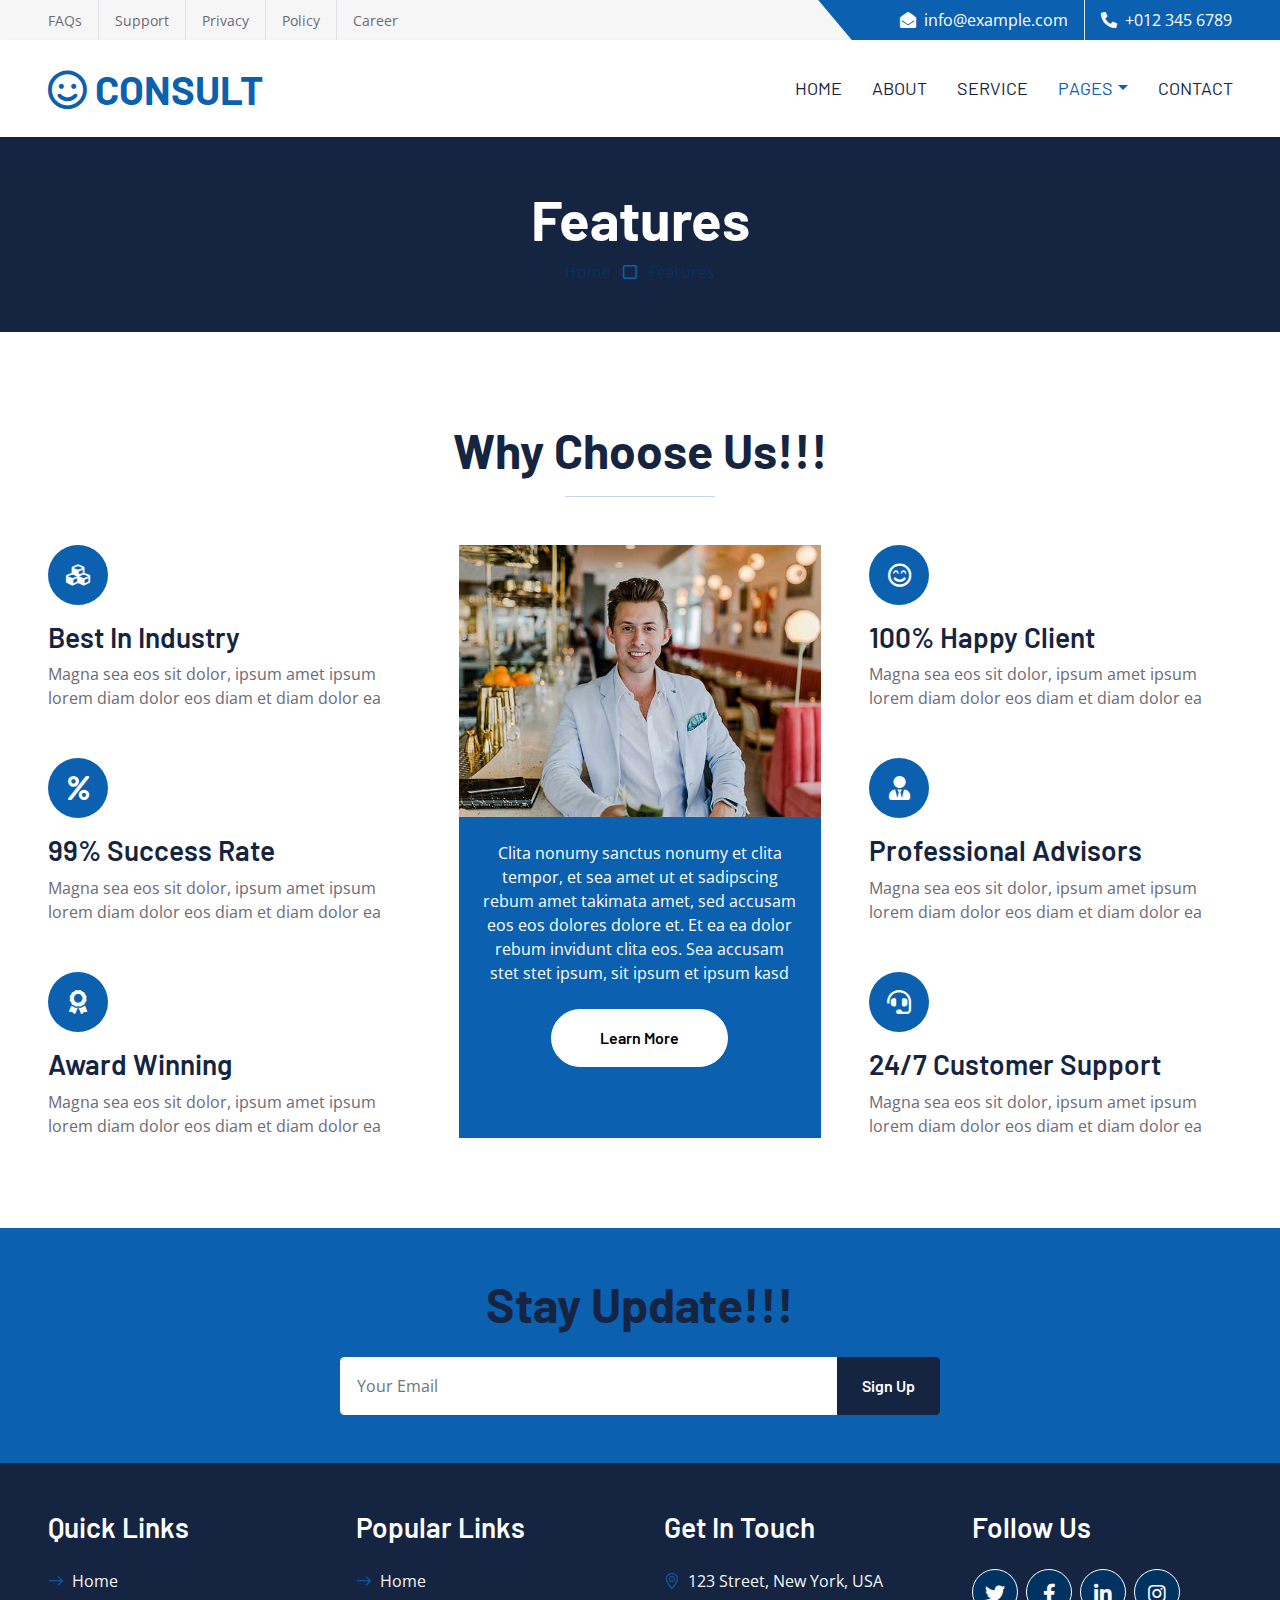
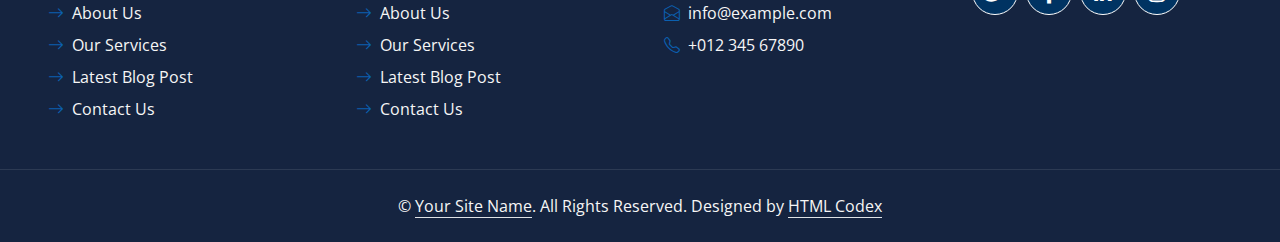
<file: feature.html>
<!DOCTYPE html>
<html lang="en">

<head>
    <meta charset="utf-8">
    <title>CONSULT - Consultancy Website Template</title>
    <meta content="width=device-width, initial-scale=1.0" name="viewport">
    <meta content="Free HTML Templates" name="keywords">
    <meta content="Free HTML Templates" name="description">

    <!-- Favicon -->
    <link href="img/favicon.ico" rel="icon">

    <!-- Google Web Fonts -->
    <link rel="preconnect" href="https://fonts.googleapis.com">
    <link rel="preconnect" href="https://fonts.gstatic.com" crossorigin>
    <link href="https://fonts.googleapis.com/css2?family=Barlow:wght@500;600;700&family=Open+Sans:wght@400;600&display=swap" rel="stylesheet"> 

    <!-- Icon Font Stylesheet -->
    <link href="https://cdnjs.cloudflare.com/ajax/libs/font-awesome/5.10.0/css/all.min.css" rel="stylesheet">
    <link href="https://cdn.jsdelivr.net/npm/bootstrap-icons@1.4.1/font/bootstrap-icons.css" rel="stylesheet">

    <!-- Libraries Stylesheet -->
    <link href="lib/owlcarousel/assets/owl.carousel.min.css" rel="stylesheet">

    <!-- Customized Bootstrap Stylesheet -->
    <link href="css/bootstrap.min.css" rel="stylesheet">

    <!-- Template Stylesheet -->
    <link href="css/style.css" rel="stylesheet">
</head>

<div>
    <!-- Topbar Start -->
    <div class="container-fluid bg-secondary ps-5 pe-0 d-none d-lg-block">
        <div class="row gx-0">
            <div class="col-md-6 text-center text-lg-start mb-2 mb-lg-0">
                <div class="d-inline-flex align-items-center">
                    <a class="text-body py-2 pe-3 border-end" href=""><small>FAQs</small></a>
                    <a class="text-body py-2 px-3 border-end" href=""><small>Support</small></a>
                    <a class="text-body py-2 px-3 border-end" href=""><small>Privacy</small></a>
                    <a class="text-body py-2 px-3 border-end" href=""><small>Policy</small></a>
                    <a class="text-body py-2 ps-3" href=""><small>Career</small></a>
                </div>
            </div>
            <div class="col-md-6 text-center text-lg-end">
                <div class="position-relative d-inline-flex align-items-center bg-primary text-white top-shape px-5">
                    <div class="me-3 pe-3 border-end py-2">
                        <p class="m-0"><i class="fa fa-envelope-open me-2"></i>info@example.com</p>
                    </div>
                    <div class="py-2">
                        <p class="m-0"><i class="fa fa-phone-alt me-2"></i>+012 345 6789</p>
                    </div>
                </div>
            </div>
        </div>
    </div>
    <!-- Topbar End -->


    <!-- Navbar Start -->
    <nav class="navbar navbar-expand-lg bg-white navbar-light shadow-sm px-5 py-3 py-lg-0">
        <a href="index.html" class="navbar-brand p-0">
            <h1 class="m-0 text-uppercase text-primary"><i class="far fa-smile text-primary me-2"></i>consult</h1>
        </a>
        <button class="navbar-toggler" type="button" data-bs-toggle="collapse" data-bs-target="#navbarCollapse">
            <span class="navbar-toggler-icon"></span>
        </button>
        <div class="collapse navbar-collapse" id="navbarCollapse">
            <div class="navbar-nav ms-auto py-0 me-n3">
                <a href="index.html" class="nav-item nav-link">Home</a>
                <a href="about.html" class="nav-item nav-link">About</a>
                <a href="service.html" class="nav-item nav-link">Service</a>
                <div class="nav-item dropdown">
                    <a href="#" class="nav-link dropdown-toggle active" data-bs-toggle="dropdown">Pages</a>
                    <div class="dropdown-menu m-0">
                        <a href="blog.html" class="dropdown-item">Blog Grid</a>
                        <a href="detail.html" class="dropdown-item">Blog Detail</a>
                        <a href="feature.html" class="dropdown-item active">Features</a>
                        <a href="quote.html" class="dropdown-item">Quote Form</a>
                        <a href="team.html" class="dropdown-item">The Team</a>
                        <a href="testimonial.html" class="dropdown-item">Testimonial</a>
                    </div>
                </div>
                <a href="contact.html" class="nav-item nav-link">Contact</a>
            </div>
        </div>
    </nav>
    <!-- Navbar End -->


    <!-- Page Header Start -->
    <div class="container-fluid bg-dark p-5">
        <div class="row">
            <div class="col-12 text-center">
                <h1 class="display-4 text-white">Features</h1>
                <a href="">Home</a>
                <i class="far fa-square text-primary px-2"></i>
                <a href="">Features</a>
            </div>
        </div>
    </div>
    <!-- Page Header End -->


    <!-- Features Start -->
    <div class="container-fluid py-6 px-5">
        <div class="text-center mx-auto mb-5" style="max-width: 600px;">
            <h1 class="display-5 mb-0">Why Choose Us!!!</h1>
            <hr class="w-25 mx-auto bg-primary">
        </div>
        <div class="row g-5">
            <div class="col-lg-4">
                <div class="row g-5">
                    <div class="col-12">
                        <div class="bg-primary rounded-circle d-flex align-items-center justify-content-center mb-3" style="width: 60px; height: 60px;">
                            <i class="fa fa-cubes fs-4 text-white"></i>
                        </div>
                        <h3>Best In Industry</h3>
                        <p class="mb-0">Magna sea eos sit dolor, ipsum amet ipsum lorem diam dolor eos diam et diam dolor ea</p>
                    </div>
                    <div class="col-12">
                        <div class="bg-primary rounded-circle d-flex align-items-center justify-content-center mb-3" style="width: 60px; height: 60px;">
                            <i class="fa fa-percent fs-4 text-white"></i>
                        </div>
                        <h3>99% Success Rate</h3>
                        <p class="mb-0">Magna sea eos sit dolor, ipsum amet ipsum lorem diam dolor eos diam et diam dolor ea</p>
                    </div>
                    <div class="col-12">
                        <div class="bg-primary rounded-circle d-flex align-items-center justify-content-center mb-3" style="width: 60px; height: 60px;">
                            <i class="fa fa-award fs-4 text-white"></i>
                        </div>
                        <h3>Award Winning</h3>
                        <p class="mb-0">Magna sea eos sit dolor, ipsum amet ipsum lorem diam dolor eos diam et diam dolor ea</p>
                    </div>
                </div>
            </div>
            <div class="col-lg-4">
                <div class="d-block bg-primary h-100 text-center">
                    <img class="img-fluid" src="img/feature.jpg" alt="">
                    <div class="p-4">
                        <p class="text-white mb-4">Clita nonumy sanctus nonumy et clita tempor, et sea amet ut et sadipscing rebum amet takimata amet, sed accusam eos eos dolores dolore et. Et ea ea dolor rebum invidunt clita eos. Sea accusam stet stet ipsum, sit ipsum et ipsum kasd</p>
                        <a href="" class="btn btn-light py-md-3 px-md-5 rounded-pill mb-2">Learn More</a>
                    </div>
                </div>
            </div>
            <div class="col-lg-4">
                <div class="row g-5">
                    <div class="col-12">
                        <div class="bg-primary rounded-circle d-flex align-items-center justify-content-center mb-3" style="width: 60px; height: 60px;">
                            <i class="far fa-smile-beam fs-4 text-white"></i>
                        </div>
                        <h3>100% Happy Client</h3>
                        <p class="mb-0">Magna sea eos sit dolor, ipsum amet ipsum lorem diam dolor eos diam et diam dolor ea</p>
                    </div>
                    <div class="col-12">
                        <div class="bg-primary rounded-circle d-flex align-items-center justify-content-center mb-3" style="width: 60px; height: 60px;">
                            <i class="fa fa-user-tie fs-4 text-white"></i>
                        </div>
                        <h3>Professional Advisors</h3>
                        <p class="mb-0">Magna sea eos sit dolor, ipsum amet ipsum lorem diam dolor eos diam et diam dolor ea</p>
                    </div>
                    <div class="col-12">
                        <div class="bg-primary rounded-circle d-flex align-items-center justify-content-center mb-3" style="width: 60px; height: 60px;">
                            <i class="fa fa-headset fs-4 text-white"></i>
                        </div>
                        <h3>24/7 Customer Support</h3>
                        <p class="mb-0">Magna sea eos sit dolor, ipsum amet ipsum lorem diam dolor eos diam et diam dolor ea</p>
                    </div>
                </div>
            </div>
        </div>
    </div>
    <!-- Features Start -->
    

    <!-- Footer Start -->
    <div class="container-fluid bg-primary text-secondary p-5">
        <div class="row g-5">
            <div class="col-12 text-center">
                <h1 class="display-5 mb-4">Stay Update!!!</h1>
                <form class="mx-auto" style="max-width: 600px;">
                    <div class="input-group">
                        <input type="text" class="form-control border-white p-3" placeholder="Your Email">
                        <button class="btn btn-dark px-4">Sign Up</button>
                    </div>
                </form>
            </div>
        </div>
    </div>
    <div class="container-fluid bg-dark text-secondary p-5">
        <div class="row g-5">
            <div class="col-lg-3 col-md-6">
                <h3 class="text-white mb-4">Quick Links</h3>
                <div class="d-flex flex-column justify-content-start">
                    <a class="text-secondary mb-2" href="#"><i class="bi bi-arrow-right text-primary me-2"></i>Home</a>
                    <a class="text-secondary mb-2" href="#"><i class="bi bi-arrow-right text-primary me-2"></i>About Us</a>
                    <a class="text-secondary mb-2" href="#"><i class="bi bi-arrow-right text-primary me-2"></i>Our Services</a>
                    <a class="text-secondary mb-2" href="#"><i class="bi bi-arrow-right text-primary me-2"></i>Latest Blog Post</a>
                    <a class="text-secondary" href="#"><i class="bi bi-arrow-right text-primary me-2"></i>Contact Us</a>
                </div>
            </div>
            <div class="col-lg-3 col-md-6">
                <h3 class="text-white mb-4">Popular Links</h3>
                <div class="d-flex flex-column justify-content-start">
                    <a class="text-secondary mb-2" href="#"><i class="bi bi-arrow-right text-primary me-2"></i>Home</a>
                    <a class="text-secondary mb-2" href="#"><i class="bi bi-arrow-right text-primary me-2"></i>About Us</a>
                    <a class="text-secondary mb-2" href="#"><i class="bi bi-arrow-right text-primary me-2"></i>Our Services</a>
                    <a class="text-secondary mb-2" href="#"><i class="bi bi-arrow-right text-primary me-2"></i>Latest Blog Post</a>
                    <a class="text-secondary" href="#"><i class="bi bi-arrow-right text-primary me-2"></i>Contact Us</a>
                </div>
            </div>
            <div class="col-lg-3 col-md-6">
                <h3 class="text-white mb-4">Get In Touch</h3>
                <p class="mb-2"><i class="bi bi-geo-alt text-primary me-2"></i>123 Street, New York, USA</p>
                <p class="mb-2"><i class="bi bi-envelope-open text-primary me-2"></i>info@example.com</p>
                <p class="mb-0"><i class="bi bi-telephone text-primary me-2"></i>+012 345 67890</p>
            </div>
            <div class="col-lg-3 col-md-6">
                <h3 class="text-white mb-4">Follow Us</h3>
                <div class="d-flex">
                    <a class="btn btn-lg btn-primary btn-lg-square rounded-circle me-2" href="#"><i class="fab fa-twitter fw-normal"></i></a>
                    <a class="btn btn-lg btn-primary btn-lg-square rounded-circle me-2" href="#"><i class="fab fa-facebook-f fw-normal"></i></a>
                    <a class="btn btn-lg btn-primary btn-lg-square rounded-circle me-2" href="#"><i class="fab fa-linkedin-in fw-normal"></i></a>
                    <a class="btn btn-lg btn-primary btn-lg-square rounded-circle" href="#"><i class="fab fa-instagram fw-normal"></i></a>
                </div>
            </div>
        </div>
    </div>
    <div class="container-fluid bg-dark text-secondary text-center border-top py-4 px-5" style="border-color: rgba(256, 256, 256, .1) !important;">
        <p class="m-0">&copy; <a class="text-secondary border-bottom" href="#">Your Site Name</a>. All Rights Reserved. Designed by <a class="text-secondary border-bottom" href="https://htmlcodex.com">HTML Codex</a></p>
    </div>
    <!-- Footer End -->


    <!-- Back to Top -->
    <a href="#" class="btn btn-lg btn-primary btn-lg-square rounded-circle back-to-top"><i class="bi bi-arrow-up"></i></a>


    <!-- JavaScript Libraries -->
    <script src="https://code.jquery.com/jquery-3.4.1.min.js"></script>
    <script src="https://cdn.jsdelivr.net/npm/bootstrap@5.0.0/dist/js/bootstrap.bundle.min.js"></script>
    <script src="lib/easing/easing.min.js"></script>
    <script src="lib/waypoints/waypoints.min.js"></script>
    <script src="lib/owlcarousel/owl.carousel.min.js"></script>

    <!-- Template Javascript -->
    <script src="js/main.js"></script>
</body>

</html>
</file>
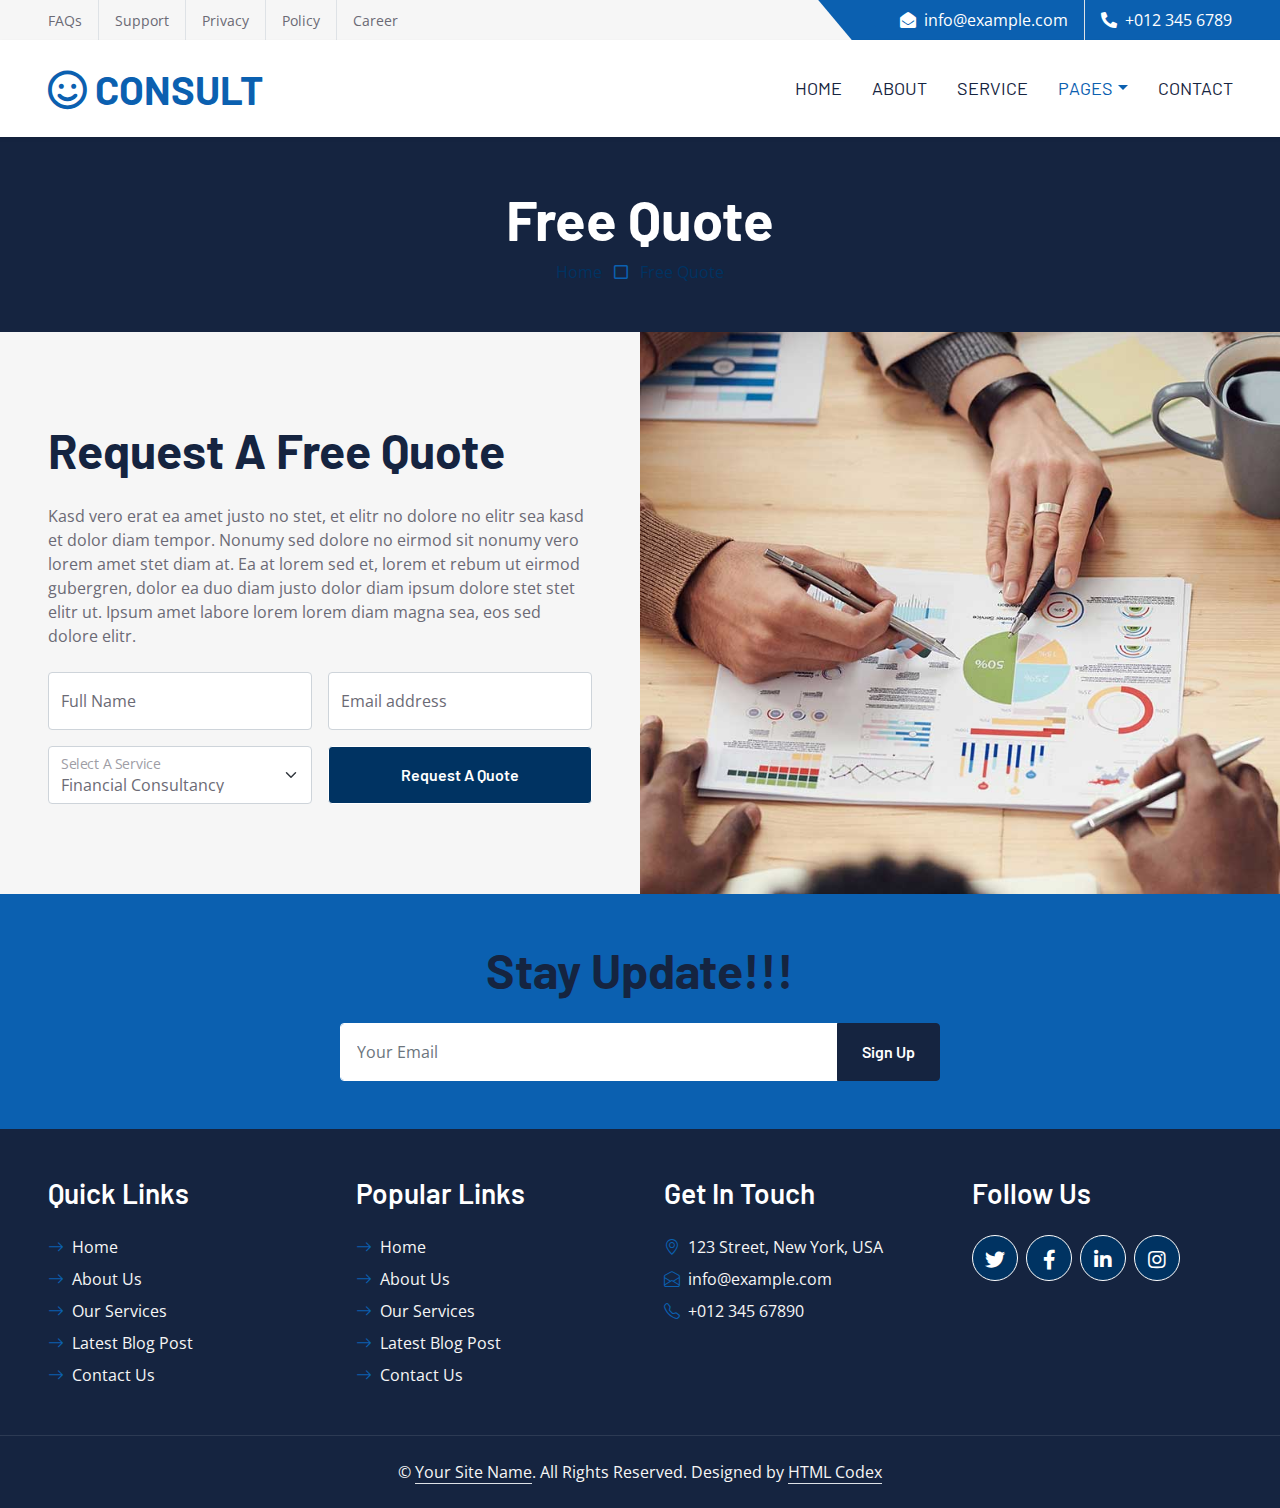
<file: quote.html>
<!DOCTYPE html>
<html lang="en">

<head>
    <meta charset="utf-8">
    <title>CONSULT - Consultancy Website Template</title>
    <meta content="width=device-width, initial-scale=1.0" name="viewport">
    <meta content="Free HTML Templates" name="keywords">
    <meta content="Free HTML Templates" name="description">

    <!-- Favicon -->
    <link href="img/favicon.ico" rel="icon">

    <!-- Google Web Fonts -->
    <link rel="preconnect" href="https://fonts.googleapis.com">
    <link rel="preconnect" href="https://fonts.gstatic.com" crossorigin>
    <link href="https://fonts.googleapis.com/css2?family=Barlow:wght@500;600;700&family=Open+Sans:wght@400;600&display=swap" rel="stylesheet"> 

    <!-- Icon Font Stylesheet -->
    <link href="https://cdnjs.cloudflare.com/ajax/libs/font-awesome/5.10.0/css/all.min.css" rel="stylesheet">
    <link href="https://cdn.jsdelivr.net/npm/bootstrap-icons@1.4.1/font/bootstrap-icons.css" rel="stylesheet">

    <!-- Libraries Stylesheet -->
    <link href="lib/owlcarousel/assets/owl.carousel.min.css" rel="stylesheet">

    <!-- Customized Bootstrap Stylesheet -->
    <link href="css/bootstrap.min.css" rel="stylesheet">

    <!-- Template Stylesheet -->
    <link href="css/style.css" rel="stylesheet">
</head>

<div>
    <!-- Topbar Start -->
    <div class="container-fluid bg-secondary ps-5 pe-0 d-none d-lg-block">
        <div class="row gx-0">
            <div class="col-md-6 text-center text-lg-start mb-2 mb-lg-0">
                <div class="d-inline-flex align-items-center">
                    <a class="text-body py-2 pe-3 border-end" href=""><small>FAQs</small></a>
                    <a class="text-body py-2 px-3 border-end" href=""><small>Support</small></a>
                    <a class="text-body py-2 px-3 border-end" href=""><small>Privacy</small></a>
                    <a class="text-body py-2 px-3 border-end" href=""><small>Policy</small></a>
                    <a class="text-body py-2 ps-3" href=""><small>Career</small></a>
                </div>
            </div>
            <div class="col-md-6 text-center text-lg-end">
                <div class="position-relative d-inline-flex align-items-center bg-primary text-white top-shape px-5">
                    <div class="me-3 pe-3 border-end py-2">
                        <p class="m-0"><i class="fa fa-envelope-open me-2"></i>info@example.com</p>
                    </div>
                    <div class="py-2">
                        <p class="m-0"><i class="fa fa-phone-alt me-2"></i>+012 345 6789</p>
                    </div>
                </div>
            </div>
        </div>
    </div>
    <!-- Topbar End -->


    <!-- Navbar Start -->
    <nav class="navbar navbar-expand-lg bg-white navbar-light shadow-sm px-5 py-3 py-lg-0">
        <a href="index.html" class="navbar-brand p-0">
            <h1 class="m-0 text-uppercase text-primary"><i class="far fa-smile text-primary me-2"></i>consult</h1>
        </a>
        <button class="navbar-toggler" type="button" data-bs-toggle="collapse" data-bs-target="#navbarCollapse">
            <span class="navbar-toggler-icon"></span>
        </button>
        <div class="collapse navbar-collapse" id="navbarCollapse">
            <div class="navbar-nav ms-auto py-0 me-n3">
                <a href="index.html" class="nav-item nav-link">Home</a>
                <a href="about.html" class="nav-item nav-link">About</a>
                <a href="service.html" class="nav-item nav-link">Service</a>
                <div class="nav-item dropdown">
                    <a href="#" class="nav-link dropdown-toggle active" data-bs-toggle="dropdown">Pages</a>
                    <div class="dropdown-menu m-0">
                        <a href="blog.html" class="dropdown-item">Blog Grid</a>
                        <a href="detail.html" class="dropdown-item">Blog Detail</a>
                        <a href="feature.html" class="dropdown-item">Features</a>
                        <a href="quote.html" class="dropdown-item active">Quote Form</a>
                        <a href="team.html" class="dropdown-item">The Team</a>
                        <a href="testimonial.html" class="dropdown-item">Testimonial</a>
                    </div>
                </div>
                <a href="contact.html" class="nav-item nav-link">Contact</a>
            </div>
        </div>
    </nav>
    <!-- Navbar End -->


    <!-- Page Header Start -->
    <div class="container-fluid bg-dark p-5">
        <div class="row">
            <div class="col-12 text-center">
                <h1 class="display-4 text-white">Free Quote</h1>
                <a href="">Home</a>
                <i class="far fa-square text-primary px-2"></i>
                <a href="">Free Quote</a>
            </div>
        </div>
    </div>
    <!-- Page Header End -->


    <!-- Quote Start -->
    <div class="container-fluid bg-secondary px-0">
        <div class="row g-0">
            <div class="col-lg-6 py-6 px-5">
                <h1 class="display-5 mb-4">Request A Free Quote</h1>
                <p class="mb-4">Kasd vero erat ea amet justo no stet, et elitr no dolore no elitr sea kasd et dolor diam tempor. Nonumy sed dolore no eirmod sit nonumy vero lorem amet stet diam at. Ea at lorem sed et, lorem et rebum ut eirmod gubergren, dolor ea duo diam justo dolor diam ipsum dolore stet stet elitr ut. Ipsum amet labore lorem lorem diam magna sea, eos sed dolore elitr.</p>
                <form>
                    <div class="row gx-3">
                        <div class="col-6">
                            <div class="form-floating">
                                <input type="text" class="form-control" id="form-floating-1" placeholder="John Doe">
                                <label for="form-floating-1">Full Name</label>
                            </div>
                        </div>
                        <div class="col-6">
                            <div class="form-floating mb-3">
                                <input type="email" class="form-control" id="form-floating-2" placeholder="name@example.com">
                                <label for="form-floating-2">Email address</label>
                            </div>
                        </div>
                        <div class="col-6">
                            <div class="form-floating">
                                <select class="form-select" id="floatingSelect" aria-label="Financial Consultancy">
                                    <option selected>Financial Consultancy</option>
                                    <option value="1">Strategy Consultancy</option>
                                    <option value="2">Tax Consultancy</option>
                                </select>
                                <label for="floatingSelect">Select A Service</label>
                            </div>
                        </div>
                        <div class="col-6">
                            <button class="btn btn-primary w-100 h-100" type="submit">Request A Quote</button>
                        </div>
                    </div>
                </form>
            </div>
            <div class="col-lg-6" style="min-height: 400px;">
                <div class="position-relative h-100">
                    <img class="position-absolute w-100 h-100" src="img/quote.jpg" style="object-fit: cover;">
                </div>
            </div>
        </div>
    </div>
    <!-- Quote End -->
    

    <!-- Footer Start -->
    <div class="container-fluid bg-primary text-secondary p-5">
        <div class="row g-5">
            <div class="col-12 text-center">
                <h1 class="display-5 mb-4">Stay Update!!!</h1>
                <form class="mx-auto" style="max-width: 600px;">
                    <div class="input-group">
                        <input type="text" class="form-control border-white p-3" placeholder="Your Email">
                        <button class="btn btn-dark px-4">Sign Up</button>
                    </div>
                </form>
            </div>
        </div>
    </div>
    <div class="container-fluid bg-dark text-secondary p-5">
        <div class="row g-5">
            <div class="col-lg-3 col-md-6">
                <h3 class="text-white mb-4">Quick Links</h3>
                <div class="d-flex flex-column justify-content-start">
                    <a class="text-secondary mb-2" href="#"><i class="bi bi-arrow-right text-primary me-2"></i>Home</a>
                    <a class="text-secondary mb-2" href="#"><i class="bi bi-arrow-right text-primary me-2"></i>About Us</a>
                    <a class="text-secondary mb-2" href="#"><i class="bi bi-arrow-right text-primary me-2"></i>Our Services</a>
                    <a class="text-secondary mb-2" href="#"><i class="bi bi-arrow-right text-primary me-2"></i>Latest Blog Post</a>
                    <a class="text-secondary" href="#"><i class="bi bi-arrow-right text-primary me-2"></i>Contact Us</a>
                </div>
            </div>
            <div class="col-lg-3 col-md-6">
                <h3 class="text-white mb-4">Popular Links</h3>
                <div class="d-flex flex-column justify-content-start">
                    <a class="text-secondary mb-2" href="#"><i class="bi bi-arrow-right text-primary me-2"></i>Home</a>
                    <a class="text-secondary mb-2" href="#"><i class="bi bi-arrow-right text-primary me-2"></i>About Us</a>
                    <a class="text-secondary mb-2" href="#"><i class="bi bi-arrow-right text-primary me-2"></i>Our Services</a>
                    <a class="text-secondary mb-2" href="#"><i class="bi bi-arrow-right text-primary me-2"></i>Latest Blog Post</a>
                    <a class="text-secondary" href="#"><i class="bi bi-arrow-right text-primary me-2"></i>Contact Us</a>
                </div>
            </div>
            <div class="col-lg-3 col-md-6">
                <h3 class="text-white mb-4">Get In Touch</h3>
                <p class="mb-2"><i class="bi bi-geo-alt text-primary me-2"></i>123 Street, New York, USA</p>
                <p class="mb-2"><i class="bi bi-envelope-open text-primary me-2"></i>info@example.com</p>
                <p class="mb-0"><i class="bi bi-telephone text-primary me-2"></i>+012 345 67890</p>
            </div>
            <div class="col-lg-3 col-md-6">
                <h3 class="text-white mb-4">Follow Us</h3>
                <div class="d-flex">
                    <a class="btn btn-lg btn-primary btn-lg-square rounded-circle me-2" href="#"><i class="fab fa-twitter fw-normal"></i></a>
                    <a class="btn btn-lg btn-primary btn-lg-square rounded-circle me-2" href="#"><i class="fab fa-facebook-f fw-normal"></i></a>
                    <a class="btn btn-lg btn-primary btn-lg-square rounded-circle me-2" href="#"><i class="fab fa-linkedin-in fw-normal"></i></a>
                    <a class="btn btn-lg btn-primary btn-lg-square rounded-circle" href="#"><i class="fab fa-instagram fw-normal"></i></a>
                </div>
            </div>
        </div>
    </div>
    <div class="container-fluid bg-dark text-secondary text-center border-top py-4 px-5" style="border-color: rgba(256, 256, 256, .1) !important;">
        <p class="m-0">&copy; <a class="text-secondary border-bottom" href="#">Your Site Name</a>. All Rights Reserved. Designed by <a class="text-secondary border-bottom" href="https://htmlcodex.com">HTML Codex</a></p>
    </div>
    <!-- Footer End -->


    <!-- Back to Top -->
    <a href="#" class="btn btn-lg btn-primary btn-lg-square rounded-circle back-to-top"><i class="bi bi-arrow-up"></i></a>


    <!-- JavaScript Libraries -->
    <script src="https://code.jquery.com/jquery-3.4.1.min.js"></script>
    <script src="https://cdn.jsdelivr.net/npm/bootstrap@5.0.0/dist/js/bootstrap.bundle.min.js"></script>
    <script src="lib/easing/easing.min.js"></script>
    <script src="lib/waypoints/waypoints.min.js"></script>
    <script src="lib/owlcarousel/owl.carousel.min.js"></script>

    <!-- Template Javascript -->
    <script src="js/main.js"></script>
</body>

</html>
</file>
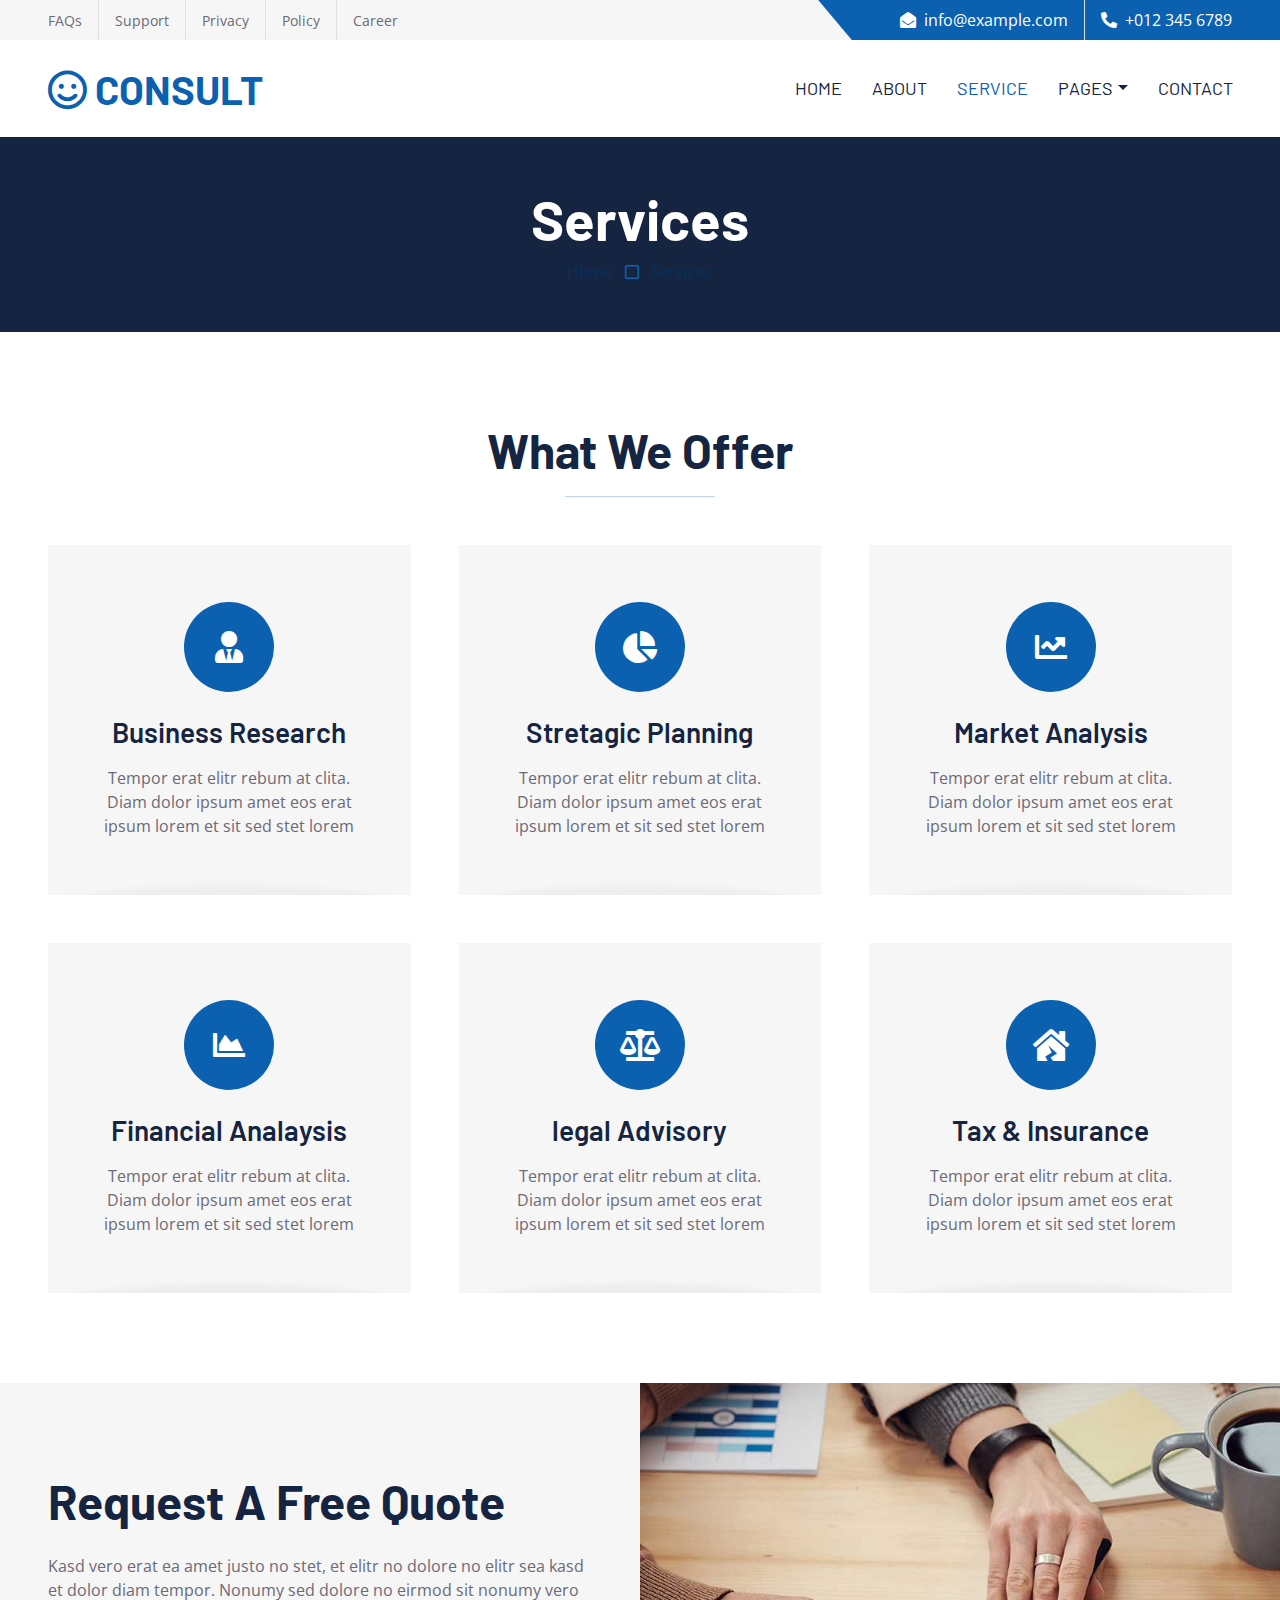
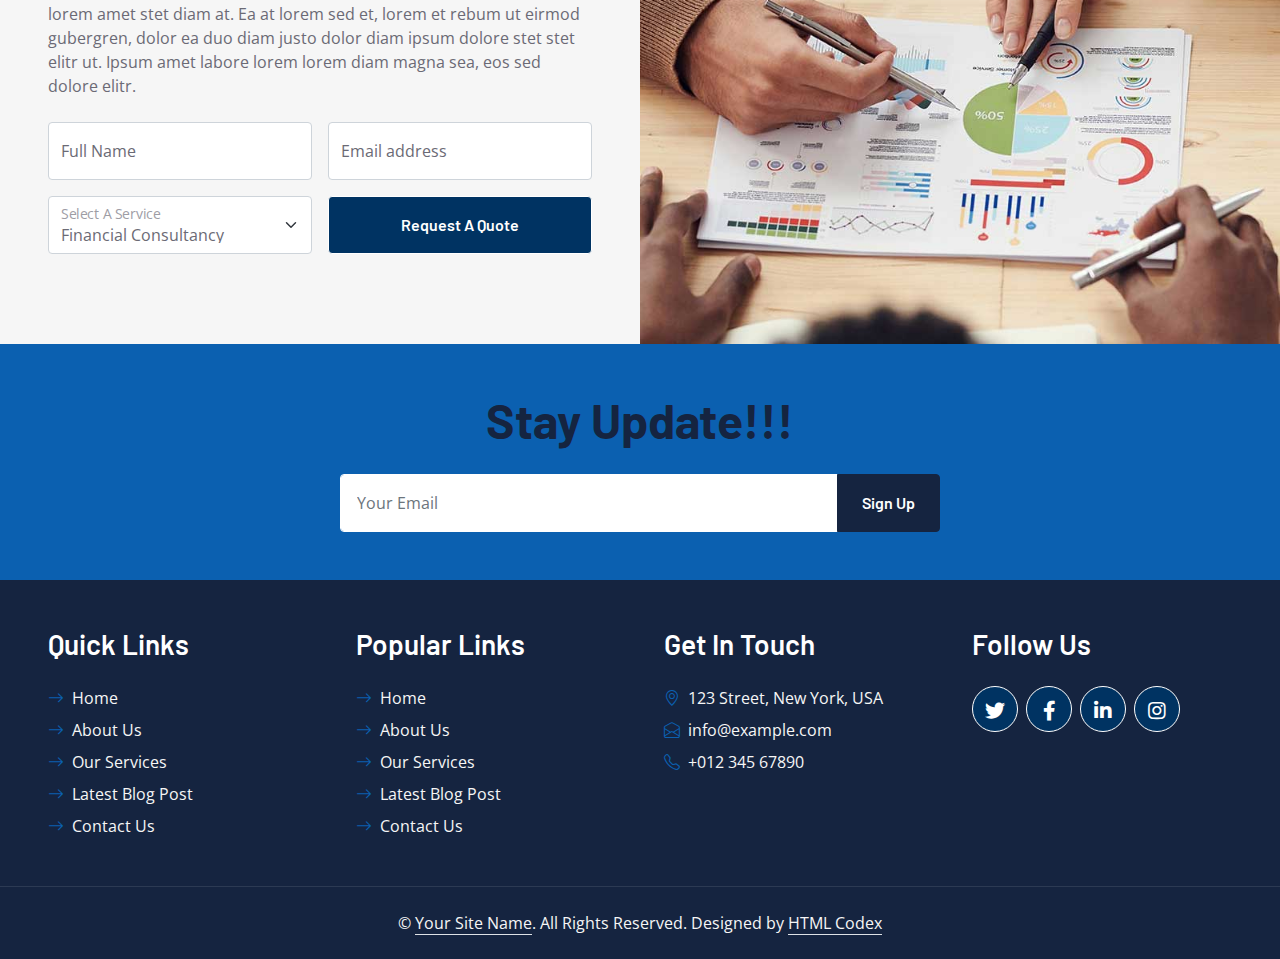
<file: service.html>
<!DOCTYPE html>
<html lang="en">

<head>
    <meta charset="utf-8">
    <title>CONSULT - Consultancy Website Template</title>
    <meta content="width=device-width, initial-scale=1.0" name="viewport">
    <meta content="Free HTML Templates" name="keywords">
    <meta content="Free HTML Templates" name="description">

    <!-- Favicon -->
    <link href="img/favicon.ico" rel="icon">

    <!-- Google Web Fonts -->
    <link rel="preconnect" href="https://fonts.googleapis.com">
    <link rel="preconnect" href="https://fonts.gstatic.com" crossorigin>
    <link href="https://fonts.googleapis.com/css2?family=Barlow:wght@500;600;700&family=Open+Sans:wght@400;600&display=swap" rel="stylesheet"> 

    <!-- Icon Font Stylesheet -->
    <link href="https://cdnjs.cloudflare.com/ajax/libs/font-awesome/5.10.0/css/all.min.css" rel="stylesheet">
    <link href="https://cdn.jsdelivr.net/npm/bootstrap-icons@1.4.1/font/bootstrap-icons.css" rel="stylesheet">

    <!-- Libraries Stylesheet -->
    <link href="lib/owlcarousel/assets/owl.carousel.min.css" rel="stylesheet">

    <!-- Customized Bootstrap Stylesheet -->
    <link href="css/bootstrap.min.css" rel="stylesheet">

    <!-- Template Stylesheet -->
    <link href="css/style.css" rel="stylesheet">
</head>

<div>
    <!-- Topbar Start -->
    <div class="container-fluid bg-secondary ps-5 pe-0 d-none d-lg-block">
        <div class="row gx-0">
            <div class="col-md-6 text-center text-lg-start mb-2 mb-lg-0">
                <div class="d-inline-flex align-items-center">
                    <a class="text-body py-2 pe-3 border-end" href=""><small>FAQs</small></a>
                    <a class="text-body py-2 px-3 border-end" href=""><small>Support</small></a>
                    <a class="text-body py-2 px-3 border-end" href=""><small>Privacy</small></a>
                    <a class="text-body py-2 px-3 border-end" href=""><small>Policy</small></a>
                    <a class="text-body py-2 ps-3" href=""><small>Career</small></a>
                </div>
            </div>
            <div class="col-md-6 text-center text-lg-end">
                <div class="position-relative d-inline-flex align-items-center bg-primary text-white top-shape px-5">
                    <div class="me-3 pe-3 border-end py-2">
                        <p class="m-0"><i class="fa fa-envelope-open me-2"></i>info@example.com</p>
                    </div>
                    <div class="py-2">
                        <p class="m-0"><i class="fa fa-phone-alt me-2"></i>+012 345 6789</p>
                    </div>
                </div>
            </div>
        </div>
    </div>
    <!-- Topbar End -->


    <!-- Navbar Start -->
    <nav class="navbar navbar-expand-lg bg-white navbar-light shadow-sm px-5 py-3 py-lg-0">
        <a href="index.html" class="navbar-brand p-0">
            <h1 class="m-0 text-uppercase text-primary"><i class="far fa-smile text-primary me-2"></i>consult</h1>
        </a>
        <button class="navbar-toggler" type="button" data-bs-toggle="collapse" data-bs-target="#navbarCollapse">
            <span class="navbar-toggler-icon"></span>
        </button>
        <div class="collapse navbar-collapse" id="navbarCollapse">
            <div class="navbar-nav ms-auto py-0 me-n3">
                <a href="index.html" class="nav-item nav-link">Home</a>
                <a href="about.html" class="nav-item nav-link">About</a>
                <a href="service.html" class="nav-item nav-link active">Service</a>
                <div class="nav-item dropdown">
                    <a href="#" class="nav-link dropdown-toggle" data-bs-toggle="dropdown">Pages</a>
                    <div class="dropdown-menu m-0">
                        <a href="blog.html" class="dropdown-item">Blog Grid</a>
                        <a href="detail.html" class="dropdown-item">Blog Detail</a>
                        <a href="feature.html" class="dropdown-item">Features</a>
                        <a href="quote.html" class="dropdown-item">Quote Form</a>
                        <a href="team.html" class="dropdown-item">The Team</a>
                        <a href="testimonial.html" class="dropdown-item">Testimonial</a>
                    </div>
                </div>
                <a href="contact.html" class="nav-item nav-link">Contact</a>
            </div>
        </div>
    </nav>
    <!-- Navbar End -->


    <!-- Page Header Start -->
    <div class="container-fluid bg-dark p-5">
        <div class="row">
            <div class="col-12 text-center">
                <h1 class="display-4 text-white">Services</h1>
                <a href="">Home</a>
                <i class="far fa-square text-primary px-2"></i>
                <a href="">Services</a>
            </div>
        </div>
    </div>
    <!-- Page Header End -->
    

    <!-- Services Start -->
    <div class="container-fluid py-6 px-5">
        <div class="text-center mx-auto mb-5" style="max-width: 600px;">
            <h1 class="display-5 mb-0">What We Offer</h1>
            <hr class="w-25 mx-auto bg-primary">
        </div>
        <div class="row g-5">
            <div class="col-lg-4 col-md-6">
                <div class="service-item bg-secondary text-center px-5">
                    <div class="d-flex align-items-center justify-content-center bg-primary text-white rounded-circle mx-auto mb-4" style="width: 90px; height: 90px;">
                        <i class="fa fa-user-tie fa-2x"></i>
                    </div>
                    <h3 class="mb-3">Business Research</h3>
                    <p class="mb-0">Tempor erat elitr rebum at clita. Diam dolor ipsum amet eos erat ipsum lorem et sit sed stet lorem</p>
                </div>
            </div>
            <div class="col-lg-4 col-md-6">
                <div class="service-item bg-secondary text-center px-5">
                    <div class="d-flex align-items-center justify-content-center bg-primary text-white rounded-circle mx-auto mb-4" style="width: 90px; height: 90px;">
                        <i class="fa fa-chart-pie fa-2x"></i>
                    </div>
                    <h3 class="mb-3">Stretagic Planning</h3>
                    <p class="mb-0">Tempor erat elitr rebum at clita. Diam dolor ipsum amet eos erat ipsum lorem et sit sed stet lorem</p>
                </div>
            </div>
            <div class="col-lg-4 col-md-6">
                <div class="service-item bg-secondary text-center px-5">
                    <div class="d-flex align-items-center justify-content-center bg-primary text-white rounded-circle mx-auto mb-4" style="width: 90px; height: 90px;">
                        <i class="fa fa-chart-line fa-2x"></i>
                    </div>
                    <h3 class="mb-3">Market Analysis</h3>
                    <p class="mb-0">Tempor erat elitr rebum at clita. Diam dolor ipsum amet eos erat ipsum lorem et sit sed stet lorem</p>
                </div>
            </div>
            <div class="col-lg-4 col-md-6">
                <div class="service-item bg-secondary text-center px-5">
                    <div class="d-flex align-items-center justify-content-center bg-primary text-white rounded-circle mx-auto mb-4" style="width: 90px; height: 90px;">
                        <i class="fa fa-chart-area fa-2x"></i>
                    </div>
                    <h3 class="mb-3">Financial Analaysis</h3>
                    <p class="mb-0">Tempor erat elitr rebum at clita. Diam dolor ipsum amet eos erat ipsum lorem et sit sed stet lorem</p>
                </div>
            </div>
            <div class="col-lg-4 col-md-6">
                <div class="service-item bg-secondary text-center px-5">
                    <div class="d-flex align-items-center justify-content-center bg-primary text-white rounded-circle mx-auto mb-4" style="width: 90px; height: 90px;">
                        <i class="fa fa-balance-scale fa-2x"></i>
                    </div>
                    <h3 class="mb-3">legal Advisory</h3>
                    <p class="mb-0">Tempor erat elitr rebum at clita. Diam dolor ipsum amet eos erat ipsum lorem et sit sed stet lorem</p>
                </div>
            </div>
            <div class="col-lg-4 col-md-6">
                <div class="service-item bg-secondary text-center px-5">
                    <div class="d-flex align-items-center justify-content-center bg-primary text-white rounded-circle mx-auto mb-4" style="width: 90px; height: 90px;">
                        <i class="fa fa-house-damage fa-2x"></i>
                    </div>
                    <h3 class="mb-3">Tax & Insurance</h3>
                    <p class="mb-0">Tempor erat elitr rebum at clita. Diam dolor ipsum amet eos erat ipsum lorem et sit sed stet lorem</p>
                </div>
            </div>
        </div>
    </div>
    <!-- Services End -->


    <!-- Quote Start -->
    <div class="container-fluid bg-secondary px-0">
        <div class="row g-0">
            <div class="col-lg-6 py-6 px-5">
                <h1 class="display-5 mb-4">Request A Free Quote</h1>
                <p class="mb-4">Kasd vero erat ea amet justo no stet, et elitr no dolore no elitr sea kasd et dolor diam tempor. Nonumy sed dolore no eirmod sit nonumy vero lorem amet stet diam at. Ea at lorem sed et, lorem et rebum ut eirmod gubergren, dolor ea duo diam justo dolor diam ipsum dolore stet stet elitr ut. Ipsum amet labore lorem lorem diam magna sea, eos sed dolore elitr.</p>
                <form>
                    <div class="row gx-3">
                        <div class="col-6">
                            <div class="form-floating">
                                <input type="text" class="form-control" id="form-floating-1" placeholder="John Doe">
                                <label for="form-floating-1">Full Name</label>
                            </div>
                        </div>
                        <div class="col-6">
                            <div class="form-floating mb-3">
                                <input type="email" class="form-control" id="form-floating-2" placeholder="name@example.com">
                                <label for="form-floating-2">Email address</label>
                            </div>
                        </div>
                        <div class="col-6">
                            <div class="form-floating">
                                <select class="form-select" id="floatingSelect" aria-label="Financial Consultancy">
                                    <option selected>Financial Consultancy</option>
                                    <option value="1">Strategy Consultancy</option>
                                    <option value="2">Tax Consultancy</option>
                                </select>
                                <label for="floatingSelect">Select A Service</label>
                            </div>
                        </div>
                        <div class="col-6">
                            <button class="btn btn-primary w-100 h-100" type="submit">Request A Quote</button>
                        </div>
                    </div>
                </form>
            </div>
            <div class="col-lg-6" style="min-height: 400px;">
                <div class="position-relative h-100">
                    <img class="position-absolute w-100 h-100" src="img/quote.jpg" style="object-fit: cover;">
                </div>
            </div>
        </div>
    </div>
    <!-- Quote End -->
    

    <!-- Footer Start -->
    <div class="container-fluid bg-primary text-secondary p-5">
        <div class="row g-5">
            <div class="col-12 text-center">
                <h1 class="display-5 mb-4">Stay Update!!!</h1>
                <form class="mx-auto" style="max-width: 600px;">
                    <div class="input-group">
                        <input type="text" class="form-control border-white p-3" placeholder="Your Email">
                        <button class="btn btn-dark px-4">Sign Up</button>
                    </div>
                </form>
            </div>
        </div>
    </div>
    <div class="container-fluid bg-dark text-secondary p-5">
        <div class="row g-5">
            <div class="col-lg-3 col-md-6">
                <h3 class="text-white mb-4">Quick Links</h3>
                <div class="d-flex flex-column justify-content-start">
                    <a class="text-secondary mb-2" href="#"><i class="bi bi-arrow-right text-primary me-2"></i>Home</a>
                    <a class="text-secondary mb-2" href="#"><i class="bi bi-arrow-right text-primary me-2"></i>About Us</a>
                    <a class="text-secondary mb-2" href="#"><i class="bi bi-arrow-right text-primary me-2"></i>Our Services</a>
                    <a class="text-secondary mb-2" href="#"><i class="bi bi-arrow-right text-primary me-2"></i>Latest Blog Post</a>
                    <a class="text-secondary" href="#"><i class="bi bi-arrow-right text-primary me-2"></i>Contact Us</a>
                </div>
            </div>
            <div class="col-lg-3 col-md-6">
                <h3 class="text-white mb-4">Popular Links</h3>
                <div class="d-flex flex-column justify-content-start">
                    <a class="text-secondary mb-2" href="#"><i class="bi bi-arrow-right text-primary me-2"></i>Home</a>
                    <a class="text-secondary mb-2" href="#"><i class="bi bi-arrow-right text-primary me-2"></i>About Us</a>
                    <a class="text-secondary mb-2" href="#"><i class="bi bi-arrow-right text-primary me-2"></i>Our Services</a>
                    <a class="text-secondary mb-2" href="#"><i class="bi bi-arrow-right text-primary me-2"></i>Latest Blog Post</a>
                    <a class="text-secondary" href="#"><i class="bi bi-arrow-right text-primary me-2"></i>Contact Us</a>
                </div>
            </div>
            <div class="col-lg-3 col-md-6">
                <h3 class="text-white mb-4">Get In Touch</h3>
                <p class="mb-2"><i class="bi bi-geo-alt text-primary me-2"></i>123 Street, New York, USA</p>
                <p class="mb-2"><i class="bi bi-envelope-open text-primary me-2"></i>info@example.com</p>
                <p class="mb-0"><i class="bi bi-telephone text-primary me-2"></i>+012 345 67890</p>
            </div>
            <div class="col-lg-3 col-md-6">
                <h3 class="text-white mb-4">Follow Us</h3>
                <div class="d-flex">
                    <a class="btn btn-lg btn-primary btn-lg-square rounded-circle me-2" href="#"><i class="fab fa-twitter fw-normal"></i></a>
                    <a class="btn btn-lg btn-primary btn-lg-square rounded-circle me-2" href="#"><i class="fab fa-facebook-f fw-normal"></i></a>
                    <a class="btn btn-lg btn-primary btn-lg-square rounded-circle me-2" href="#"><i class="fab fa-linkedin-in fw-normal"></i></a>
                    <a class="btn btn-lg btn-primary btn-lg-square rounded-circle" href="#"><i class="fab fa-instagram fw-normal"></i></a>
                </div>
            </div>
        </div>
    </div>
    <div class="container-fluid bg-dark text-secondary text-center border-top py-4 px-5" style="border-color: rgba(256, 256, 256, .1) !important;">
        <p class="m-0">&copy; <a class="text-secondary border-bottom" href="#">Your Site Name</a>. All Rights Reserved. Designed by <a class="text-secondary border-bottom" href="https://htmlcodex.com">HTML Codex</a></p>
    </div>
    <!-- Footer End -->


    <!-- Back to Top -->
    <a href="#" class="btn btn-lg btn-primary btn-lg-square rounded-circle back-to-top"><i class="bi bi-arrow-up"></i></a>


    <!-- JavaScript Libraries -->
    <script src="https://code.jquery.com/jquery-3.4.1.min.js"></script>
    <script src="https://cdn.jsdelivr.net/npm/bootstrap@5.0.0/dist/js/bootstrap.bundle.min.js"></script>
    <script src="lib/easing/easing.min.js"></script>
    <script src="lib/waypoints/waypoints.min.js"></script>
    <script src="lib/owlcarousel/owl.carousel.min.js"></script>

    <!-- Template Javascript -->
    <script src="js/main.js"></script>
</body>

</html>
</file>
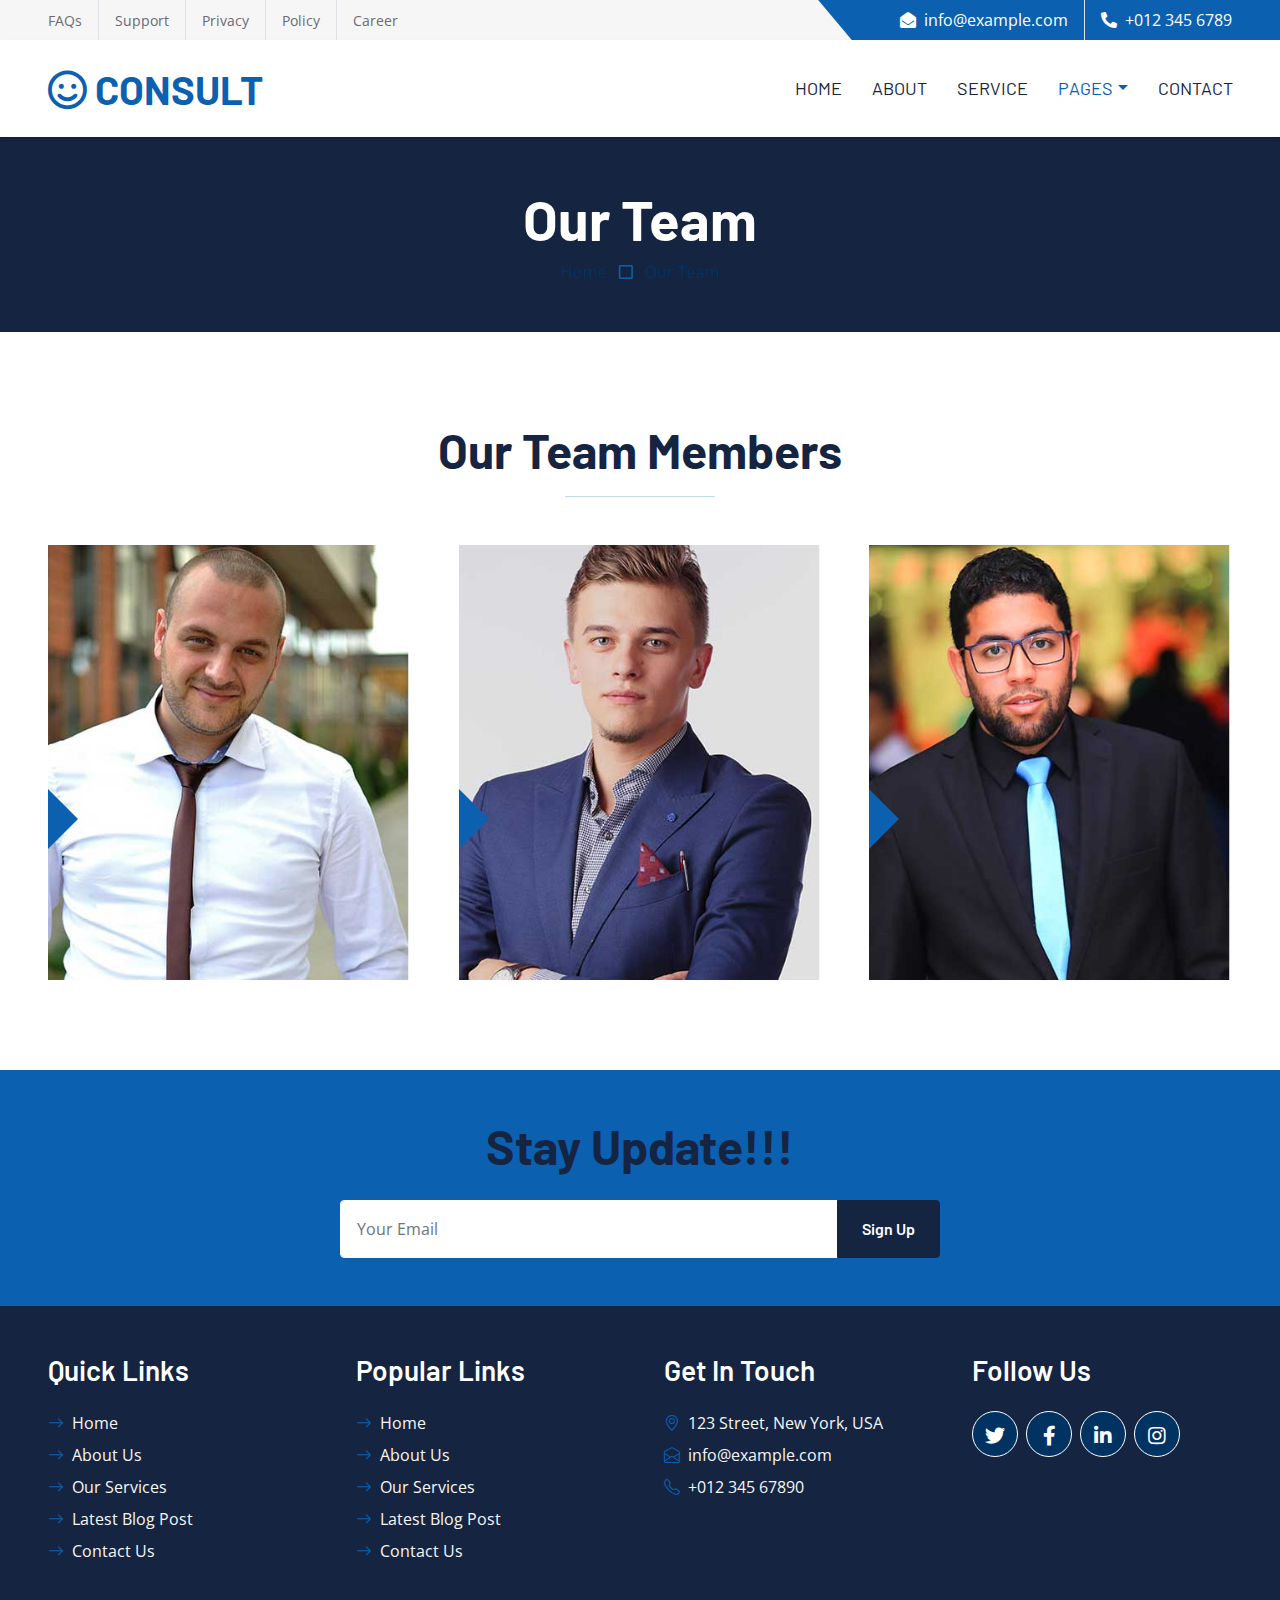
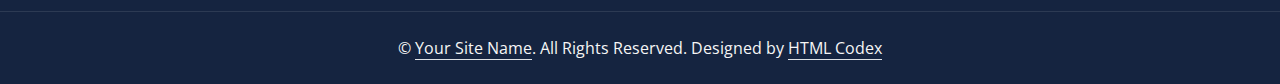
<file: team.html>
<!DOCTYPE html>
<html lang="en">

<head>
    <meta charset="utf-8">
    <title>CONSULT - Consultancy Website Template</title>
    <meta content="width=device-width, initial-scale=1.0" name="viewport">
    <meta content="Free HTML Templates" name="keywords">
    <meta content="Free HTML Templates" name="description">

    <!-- Favicon -->
    <link href="img/favicon.ico" rel="icon">

    <!-- Google Web Fonts -->
    <link rel="preconnect" href="https://fonts.googleapis.com">
    <link rel="preconnect" href="https://fonts.gstatic.com" crossorigin>
    <link href="https://fonts.googleapis.com/css2?family=Barlow:wght@500;600;700&family=Open+Sans:wght@400;600&display=swap" rel="stylesheet"> 

    <!-- Icon Font Stylesheet -->
    <link href="https://cdnjs.cloudflare.com/ajax/libs/font-awesome/5.10.0/css/all.min.css" rel="stylesheet">
    <link href="https://cdn.jsdelivr.net/npm/bootstrap-icons@1.4.1/font/bootstrap-icons.css" rel="stylesheet">

    <!-- Libraries Stylesheet -->
    <link href="lib/owlcarousel/assets/owl.carousel.min.css" rel="stylesheet">

    <!-- Customized Bootstrap Stylesheet -->
    <link href="css/bootstrap.min.css" rel="stylesheet">

    <!-- Template Stylesheet -->
    <link href="css/style.css" rel="stylesheet">
</head>

<div>
    <!-- Topbar Start -->
    <div class="container-fluid bg-secondary ps-5 pe-0 d-none d-lg-block">
        <div class="row gx-0">
            <div class="col-md-6 text-center text-lg-start mb-2 mb-lg-0">
                <div class="d-inline-flex align-items-center">
                    <a class="text-body py-2 pe-3 border-end" href=""><small>FAQs</small></a>
                    <a class="text-body py-2 px-3 border-end" href=""><small>Support</small></a>
                    <a class="text-body py-2 px-3 border-end" href=""><small>Privacy</small></a>
                    <a class="text-body py-2 px-3 border-end" href=""><small>Policy</small></a>
                    <a class="text-body py-2 ps-3" href=""><small>Career</small></a>
                </div>
            </div>
            <div class="col-md-6 text-center text-lg-end">
                <div class="position-relative d-inline-flex align-items-center bg-primary text-white top-shape px-5">
                    <div class="me-3 pe-3 border-end py-2">
                        <p class="m-0"><i class="fa fa-envelope-open me-2"></i>info@example.com</p>
                    </div>
                    <div class="py-2">
                        <p class="m-0"><i class="fa fa-phone-alt me-2"></i>+012 345 6789</p>
                    </div>
                </div>
            </div>
        </div>
    </div>
    <!-- Topbar End -->


    <!-- Navbar Start -->
    <nav class="navbar navbar-expand-lg bg-white navbar-light shadow-sm px-5 py-3 py-lg-0">
        <a href="index.html" class="navbar-brand p-0">
            <h1 class="m-0 text-uppercase text-primary"><i class="far fa-smile text-primary me-2"></i>consult</h1>
        </a>
        <button class="navbar-toggler" type="button" data-bs-toggle="collapse" data-bs-target="#navbarCollapse">
            <span class="navbar-toggler-icon"></span>
        </button>
        <div class="collapse navbar-collapse" id="navbarCollapse">
            <div class="navbar-nav ms-auto py-0 me-n3">
                <a href="index.html" class="nav-item nav-link">Home</a>
                <a href="about.html" class="nav-item nav-link">About</a>
                <a href="service.html" class="nav-item nav-link">Service</a>
                <div class="nav-item dropdown">
                    <a href="#" class="nav-link dropdown-toggle active" data-bs-toggle="dropdown">Pages</a>
                    <div class="dropdown-menu m-0">
                        <a href="blog.html" class="dropdown-item">Blog Grid</a>
                        <a href="detail.html" class="dropdown-item">Blog Detail</a>
                        <a href="feature.html" class="dropdown-item">Features</a>
                        <a href="quote.html" class="dropdown-item">Quote Form</a>
                        <a href="team.html" class="dropdown-item active">The Team</a>
                        <a href="testimonial.html" class="dropdown-item">Testimonial</a>
                    </div>
                </div>
                <a href="contact.html" class="nav-item nav-link">Contact</a>
            </div>
        </div>
    </nav>
    <!-- Navbar End -->


    <!-- Page Header Start -->
    <div class="container-fluid bg-dark p-5">
        <div class="row">
            <div class="col-12 text-center">
                <h1 class="display-4 text-white">Our Team</h1>
                <a href="">Home</a>
                <i class="far fa-square text-primary px-2"></i>
                <a href="">Our Team</a>
            </div>
        </div>
    </div>
    <!-- Page Header End -->


    <!-- Team Start -->
    <div class="container-fluid py-6 px-5">
        <div class="text-center mx-auto mb-5" style="max-width: 600px;">
            <h1 class="display-5 mb-0">Our Team Members</h1>
            <hr class="w-25 mx-auto bg-primary">
        </div>
        <div class="row g-5">
            <div class="col-lg-4">
                <div class="team-item position-relative overflow-hidden">
                    <img class="img-fluid w-100" src="img/team-1.jpg" alt="">
                    <div class="team-text w-100 position-absolute top-50 text-center bg-primary p-4">
                        <h3 class="text-white">Full Name</h3>
                        <p class="text-white text-uppercase mb-0">Designation</p>
                    </div>
                </div>
            </div>
            <div class="col-lg-4">
                <div class="team-item position-relative overflow-hidden">
                    <img class="img-fluid w-100" src="img/team-2.jpg" alt="">
                    <div class="team-text w-100 position-absolute top-50 text-center bg-primary p-4">
                        <h3 class="text-white">Full Name</h3>
                        <p class="text-white text-uppercase mb-0">Designation</p>
                    </div>
                </div>
            </div>
            <div class="col-lg-4">
                <div class="team-item position-relative overflow-hidden">
                    <img class="img-fluid w-100" src="img/team-3.jpg" alt="">
                    <div class="team-text w-100 position-absolute top-50 text-center bg-primary p-4">
                        <h3 class="text-white">Full Name</h3>
                        <p class="text-white text-uppercase mb-0">Designation</p>
                    </div>
                </div>
            </div>
        </div>
    </div>
    <!-- Team End -->
    

    <!-- Footer Start -->
    <div class="container-fluid bg-primary text-secondary p-5">
        <div class="row g-5">
            <div class="col-12 text-center">
                <h1 class="display-5 mb-4">Stay Update!!!</h1>
                <form class="mx-auto" style="max-width: 600px;">
                    <div class="input-group">
                        <input type="text" class="form-control border-white p-3" placeholder="Your Email">
                        <button class="btn btn-dark px-4">Sign Up</button>
                    </div>
                </form>
            </div>
        </div>
    </div>
    <div class="container-fluid bg-dark text-secondary p-5">
        <div class="row g-5">
            <div class="col-lg-3 col-md-6">
                <h3 class="text-white mb-4">Quick Links</h3>
                <div class="d-flex flex-column justify-content-start">
                    <a class="text-secondary mb-2" href="#"><i class="bi bi-arrow-right text-primary me-2"></i>Home</a>
                    <a class="text-secondary mb-2" href="#"><i class="bi bi-arrow-right text-primary me-2"></i>About Us</a>
                    <a class="text-secondary mb-2" href="#"><i class="bi bi-arrow-right text-primary me-2"></i>Our Services</a>
                    <a class="text-secondary mb-2" href="#"><i class="bi bi-arrow-right text-primary me-2"></i>Latest Blog Post</a>
                    <a class="text-secondary" href="#"><i class="bi bi-arrow-right text-primary me-2"></i>Contact Us</a>
                </div>
            </div>
            <div class="col-lg-3 col-md-6">
                <h3 class="text-white mb-4">Popular Links</h3>
                <div class="d-flex flex-column justify-content-start">
                    <a class="text-secondary mb-2" href="#"><i class="bi bi-arrow-right text-primary me-2"></i>Home</a>
                    <a class="text-secondary mb-2" href="#"><i class="bi bi-arrow-right text-primary me-2"></i>About Us</a>
                    <a class="text-secondary mb-2" href="#"><i class="bi bi-arrow-right text-primary me-2"></i>Our Services</a>
                    <a class="text-secondary mb-2" href="#"><i class="bi bi-arrow-right text-primary me-2"></i>Latest Blog Post</a>
                    <a class="text-secondary" href="#"><i class="bi bi-arrow-right text-primary me-2"></i>Contact Us</a>
                </div>
            </div>
            <div class="col-lg-3 col-md-6">
                <h3 class="text-white mb-4">Get In Touch</h3>
                <p class="mb-2"><i class="bi bi-geo-alt text-primary me-2"></i>123 Street, New York, USA</p>
                <p class="mb-2"><i class="bi bi-envelope-open text-primary me-2"></i>info@example.com</p>
                <p class="mb-0"><i class="bi bi-telephone text-primary me-2"></i>+012 345 67890</p>
            </div>
            <div class="col-lg-3 col-md-6">
                <h3 class="text-white mb-4">Follow Us</h3>
                <div class="d-flex">
                    <a class="btn btn-lg btn-primary btn-lg-square rounded-circle me-2" href="#"><i class="fab fa-twitter fw-normal"></i></a>
                    <a class="btn btn-lg btn-primary btn-lg-square rounded-circle me-2" href="#"><i class="fab fa-facebook-f fw-normal"></i></a>
                    <a class="btn btn-lg btn-primary btn-lg-square rounded-circle me-2" href="#"><i class="fab fa-linkedin-in fw-normal"></i></a>
                    <a class="btn btn-lg btn-primary btn-lg-square rounded-circle" href="#"><i class="fab fa-instagram fw-normal"></i></a>
                </div>
            </div>
        </div>
    </div>
    <div class="container-fluid bg-dark text-secondary text-center border-top py-4 px-5" style="border-color: rgba(256, 256, 256, .1) !important;">
        <p class="m-0">&copy; <a class="text-secondary border-bottom" href="#">Your Site Name</a>. All Rights Reserved. Designed by <a class="text-secondary border-bottom" href="https://htmlcodex.com">HTML Codex</a></p>
    </div>
    <!-- Footer End -->


    <!-- Back to Top -->
    <a href="#" class="btn btn-lg btn-primary btn-lg-square rounded-circle back-to-top"><i class="bi bi-arrow-up"></i></a>


    <!-- JavaScript Libraries -->
    <script src="https://code.jquery.com/jquery-3.4.1.min.js"></script>
    <script src="https://cdn.jsdelivr.net/npm/bootstrap@5.0.0/dist/js/bootstrap.bundle.min.js"></script>
    <script src="lib/easing/easing.min.js"></script>
    <script src="lib/waypoints/waypoints.min.js"></script>
    <script src="lib/owlcarousel/owl.carousel.min.js"></script>

    <!-- Template Javascript -->
    <script src="js/main.js"></script>
</body>

</html>
</file>
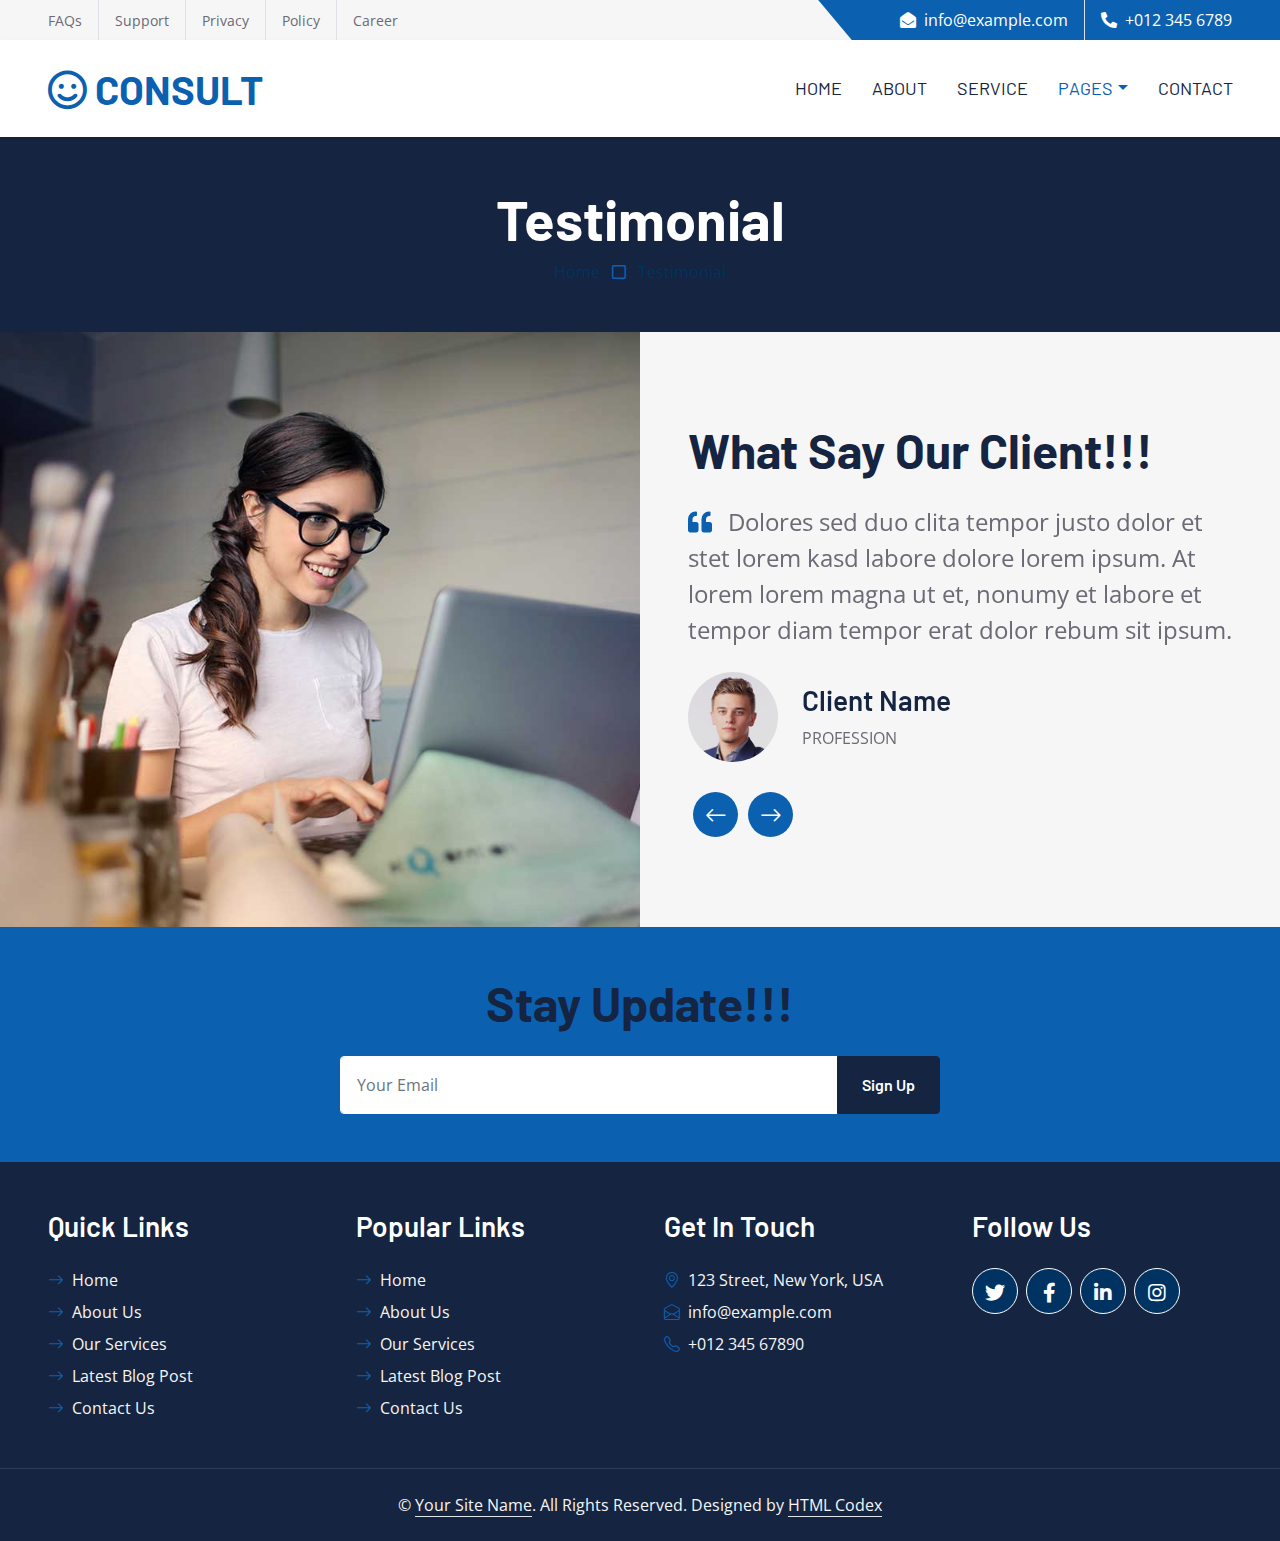
<file: testimonial.html>
<!DOCTYPE html>
<html lang="en">

<head>
    <meta charset="utf-8">
    <title>CONSULT - Consultancy Website Template</title>
    <meta content="width=device-width, initial-scale=1.0" name="viewport">
    <meta content="Free HTML Templates" name="keywords">
    <meta content="Free HTML Templates" name="description">

    <!-- Favicon -->
    <link href="img/favicon.ico" rel="icon">

    <!-- Google Web Fonts -->
    <link rel="preconnect" href="https://fonts.googleapis.com">
    <link rel="preconnect" href="https://fonts.gstatic.com" crossorigin>
    <link href="https://fonts.googleapis.com/css2?family=Barlow:wght@500;600;700&family=Open+Sans:wght@400;600&display=swap" rel="stylesheet"> 

    <!-- Icon Font Stylesheet -->
    <link href="https://cdnjs.cloudflare.com/ajax/libs/font-awesome/5.10.0/css/all.min.css" rel="stylesheet">
    <link href="https://cdn.jsdelivr.net/npm/bootstrap-icons@1.4.1/font/bootstrap-icons.css" rel="stylesheet">

    <!-- Libraries Stylesheet -->
    <link href="lib/owlcarousel/assets/owl.carousel.min.css" rel="stylesheet">

    <!-- Customized Bootstrap Stylesheet -->
    <link href="css/bootstrap.min.css" rel="stylesheet">

    <!-- Template Stylesheet -->
    <link href="css/style.css" rel="stylesheet">
</head>

<div>
    <!-- Topbar Start -->
    <div class="container-fluid bg-secondary ps-5 pe-0 d-none d-lg-block">
        <div class="row gx-0">
            <div class="col-md-6 text-center text-lg-start mb-2 mb-lg-0">
                <div class="d-inline-flex align-items-center">
                    <a class="text-body py-2 pe-3 border-end" href=""><small>FAQs</small></a>
                    <a class="text-body py-2 px-3 border-end" href=""><small>Support</small></a>
                    <a class="text-body py-2 px-3 border-end" href=""><small>Privacy</small></a>
                    <a class="text-body py-2 px-3 border-end" href=""><small>Policy</small></a>
                    <a class="text-body py-2 ps-3" href=""><small>Career</small></a>
                </div>
            </div>
            <div class="col-md-6 text-center text-lg-end">
                <div class="position-relative d-inline-flex align-items-center bg-primary text-white top-shape px-5">
                    <div class="me-3 pe-3 border-end py-2">
                        <p class="m-0"><i class="fa fa-envelope-open me-2"></i>info@example.com</p>
                    </div>
                    <div class="py-2">
                        <p class="m-0"><i class="fa fa-phone-alt me-2"></i>+012 345 6789</p>
                    </div>
                </div>
            </div>
        </div>
    </div>
    <!-- Topbar End -->


    <!-- Navbar Start -->
    <nav class="navbar navbar-expand-lg bg-white navbar-light shadow-sm px-5 py-3 py-lg-0">
        <a href="index.html" class="navbar-brand p-0">
            <h1 class="m-0 text-uppercase text-primary"><i class="far fa-smile text-primary me-2"></i>consult</h1>
        </a>
        <button class="navbar-toggler" type="button" data-bs-toggle="collapse" data-bs-target="#navbarCollapse">
            <span class="navbar-toggler-icon"></span>
        </button>
        <div class="collapse navbar-collapse" id="navbarCollapse">
            <div class="navbar-nav ms-auto py-0 me-n3">
                <a href="index.html" class="nav-item nav-link">Home</a>
                <a href="about.html" class="nav-item nav-link">About</a>
                <a href="service.html" class="nav-item nav-link">Service</a>
                <div class="nav-item dropdown">
                    <a href="#" class="nav-link dropdown-toggle active" data-bs-toggle="dropdown">Pages</a>
                    <div class="dropdown-menu m-0">
                        <a href="blog.html" class="dropdown-item">Blog Grid</a>
                        <a href="detail.html" class="dropdown-item">Blog Detail</a>
                        <a href="feature.html" class="dropdown-item">Features</a>
                        <a href="quote.html" class="dropdown-item">Quote Form</a>
                        <a href="team.html" class="dropdown-item">The Team</a>
                        <a href="testimonial.html" class="dropdown-item active">Testimonial</a>
                    </div>
                </div>
                <a href="contact.html" class="nav-item nav-link">Contact</a>
            </div>
        </div>
    </nav>
    <!-- Navbar End -->


    <!-- Page Header Start -->
    <div class="container-fluid bg-dark p-5">
        <div class="row">
            <div class="col-12 text-center">
                <h1 class="display-4 text-white">Testimonial</h1>
                <a href="">Home</a>
                <i class="far fa-square text-primary px-2"></i>
                <a href="">Testimonial</a>
            </div>
        </div>
    </div>
    <!-- Page Header End -->


    <!-- Testimonial Start -->
    <div class="container-fluid bg-secondary p-0">
        <div class="row g-0">
            <div class="col-lg-6" style="min-height: 500px;">
                <div class="position-relative h-100">
                    <img class="position-absolute w-100 h-100" src="img/testimonial.jpg" style="object-fit: cover;">
                </div>
            </div>
            <div class="col-lg-6 py-6 px-5">
                <h1 class="display-5 mb-4">What Say Our Client!!!</h1>
                <div class="owl-carousel testimonial-carousel">
                    <div class="testimonial-item">
                        <p class="fs-4 fw-normal mb-4"><i class="fa fa-quote-left text-primary me-3"></i>Dolores sed duo clita tempor justo dolor et stet lorem kasd labore dolore lorem ipsum. At lorem lorem magna ut et, nonumy et labore et tempor diam tempor erat dolor rebum sit ipsum.</p>
                        <div class="d-flex align-items-center">
                            <img class="img-fluid rounded-circle" src="img/testimonial-1.jpg" alt="">
                            <div class="ps-4">
                                <h3>Client Name</h3>
                                <span class="text-uppercase">Profession</span>
                            </div>
                        </div>
                    </div>
                    <div class="testimonial-item">
                        <p class="fs-4 fw-normal mb-4"><i class="fa fa-quote-left text-primary me-3"></i>Dolores sed duo clita tempor justo dolor et stet lorem kasd labore dolore lorem ipsum. At lorem lorem magna ut et, nonumy et labore et tempor diam tempor erat dolor rebum sit ipsum.</p>
                        <div class="d-flex align-items-center">
                            <img class="img-fluid rounded-circle" src="img/testimonial-2.jpg" alt="">
                            <div class="ps-4">
                                <h3>Client Name</h3>
                                <span class="text-uppercase">Profession</span>
                            </div>
                        </div>
                    </div>
                </div>
            </div>
        </div>
    </div>
    <!-- Testimonial End -->
    

    <!-- Footer Start -->
    <div class="container-fluid bg-primary text-secondary p-5">
        <div class="row g-5">
            <div class="col-12 text-center">
                <h1 class="display-5 mb-4">Stay Update!!!</h1>
                <form class="mx-auto" style="max-width: 600px;">
                    <div class="input-group">
                        <input type="text" class="form-control border-white p-3" placeholder="Your Email">
                        <button class="btn btn-dark px-4">Sign Up</button>
                    </div>
                </form>
            </div>
        </div>
    </div>
    <div class="container-fluid bg-dark text-secondary p-5">
        <div class="row g-5">
            <div class="col-lg-3 col-md-6">
                <h3 class="text-white mb-4">Quick Links</h3>
                <div class="d-flex flex-column justify-content-start">
                    <a class="text-secondary mb-2" href="#"><i class="bi bi-arrow-right text-primary me-2"></i>Home</a>
                    <a class="text-secondary mb-2" href="#"><i class="bi bi-arrow-right text-primary me-2"></i>About Us</a>
                    <a class="text-secondary mb-2" href="#"><i class="bi bi-arrow-right text-primary me-2"></i>Our Services</a>
                    <a class="text-secondary mb-2" href="#"><i class="bi bi-arrow-right text-primary me-2"></i>Latest Blog Post</a>
                    <a class="text-secondary" href="#"><i class="bi bi-arrow-right text-primary me-2"></i>Contact Us</a>
                </div>
            </div>
            <div class="col-lg-3 col-md-6">
                <h3 class="text-white mb-4">Popular Links</h3>
                <div class="d-flex flex-column justify-content-start">
                    <a class="text-secondary mb-2" href="#"><i class="bi bi-arrow-right text-primary me-2"></i>Home</a>
                    <a class="text-secondary mb-2" href="#"><i class="bi bi-arrow-right text-primary me-2"></i>About Us</a>
                    <a class="text-secondary mb-2" href="#"><i class="bi bi-arrow-right text-primary me-2"></i>Our Services</a>
                    <a class="text-secondary mb-2" href="#"><i class="bi bi-arrow-right text-primary me-2"></i>Latest Blog Post</a>
                    <a class="text-secondary" href="#"><i class="bi bi-arrow-right text-primary me-2"></i>Contact Us</a>
                </div>
            </div>
            <div class="col-lg-3 col-md-6">
                <h3 class="text-white mb-4">Get In Touch</h3>
                <p class="mb-2"><i class="bi bi-geo-alt text-primary me-2"></i>123 Street, New York, USA</p>
                <p class="mb-2"><i class="bi bi-envelope-open text-primary me-2"></i>info@example.com</p>
                <p class="mb-0"><i class="bi bi-telephone text-primary me-2"></i>+012 345 67890</p>
            </div>
            <div class="col-lg-3 col-md-6">
                <h3 class="text-white mb-4">Follow Us</h3>
                <div class="d-flex">
                    <a class="btn btn-lg btn-primary btn-lg-square rounded-circle me-2" href="#"><i class="fab fa-twitter fw-normal"></i></a>
                    <a class="btn btn-lg btn-primary btn-lg-square rounded-circle me-2" href="#"><i class="fab fa-facebook-f fw-normal"></i></a>
                    <a class="btn btn-lg btn-primary btn-lg-square rounded-circle me-2" href="#"><i class="fab fa-linkedin-in fw-normal"></i></a>
                    <a class="btn btn-lg btn-primary btn-lg-square rounded-circle" href="#"><i class="fab fa-instagram fw-normal"></i></a>
                </div>
            </div>
        </div>
    </div>
    <div class="container-fluid bg-dark text-secondary text-center border-top py-4 px-5" style="border-color: rgba(256, 256, 256, .1) !important;">
        <p class="m-0">&copy; <a class="text-secondary border-bottom" href="#">Your Site Name</a>. All Rights Reserved. Designed by <a class="text-secondary border-bottom" href="https://htmlcodex.com">HTML Codex</a></p>
    </div>
    <!-- Footer End -->


    <!-- Back to Top -->
    <a href="#" class="btn btn-lg btn-primary btn-lg-square rounded-circle back-to-top"><i class="bi bi-arrow-up"></i></a>


    <!-- JavaScript Libraries -->
    <script src="https://code.jquery.com/jquery-3.4.1.min.js"></script>
    <script src="https://cdn.jsdelivr.net/npm/bootstrap@5.0.0/dist/js/bootstrap.bundle.min.js"></script>
    <script src="lib/easing/easing.min.js"></script>
    <script src="lib/waypoints/waypoints.min.js"></script>
    <script src="lib/owlcarousel/owl.carousel.min.js"></script>

    <!-- Template Javascript -->
    <script src="js/main.js"></script>
</body>

</html>
</file>
<file: css/style.css>
/********** Template CSS **********/
:root {
  --primary: #0b60b0;
  --secondary: #f6f6f6;
  --light: #ffffff;
  --dark: #152440;
}

h1,
h2,
.font-weight-bold {
  font-weight: 700 !important;
}

h3,
h4,
.font-weight-semi-bold {
  font-weight: 600 !important;
}

h5,
h6,
.font-weight-medium {
  font-weight: 500 !important;
}

.pt-6 {
  padding-top: 90px;
}

.pb-6 {
  padding-bottom: 90px;
}

.py-6 {
  padding-top: 90px;
  padding-bottom: 90px;
}

.btn {
  font-family: 'Barlow', sans-serif;
  font-weight: 600;
  transition: 0.5s;
}

.btn-primary {
  color: #ffffff;
}

.btn-square {
  width: 36px;
  height: 36px;
}

.btn-sm-square {
  width: 28px;
  height: 28px;
}

.btn-lg-square {
  width: 46px;
  height: 46px;
}

.btn-square,
.btn-sm-square,
.btn-lg-square {
  padding-left: 0;
  padding-right: 0;
  text-align: center;
}

.back-to-top {
  position: fixed;
  display: none;
  right: 45px;
  bottom: 45px;
  z-index: 99;
}

.top-shape::before {
  position: absolute;
  content: '';
  width: 35px;
  height: 100%;
  top: 0;
  left: -17px;
  background: var(--primary);
  transform: skew(40deg);
}

.navbar-light .navbar-nav .nav-link {
  font-family: 'Barlow', sans-serif;
  padding: 35px 15px;
  font-size: 18px;
  text-transform: uppercase;
  color: var(--dark);
  outline: none;
  transition: 0.5s;
}

.sticky-top.navbar-light .navbar-nav .nav-link {
  padding: 20px 15px;
}

.navbar-light .navbar-nav .nav-link:hover,
.navbar-light .navbar-nav .nav-link.active {
  color: var(--primary);
}

@media (max-width: 991.98px) {
  .navbar-light .navbar-nav .nav-link {
    padding: 10px 0;
  }
}

.carousel-caption {
  top: 0;
  left: 0;
  right: 0;
  bottom: 0;
  background: rgba(21, 36, 64, 0.7);
  z-index: 1;
}

@media (max-width: 576px) {
  .carousel-caption h5 {
    font-size: 14px;
    font-weight: 500 !important;
  }

  .carousel-caption h1 {
    font-size: 30px;
    font-weight: 600 !important;
  }
}

.carousel-control-prev,
.carousel-control-next {
  width: 10%;
}

.carousel-control-prev-icon,
.carousel-control-next-icon {
  width: 3rem;
  height: 3rem;
}

.service-item {
  position: relative;
  overflow: hidden;
  height: 350px;
  display: flex;
  flex-direction: column;
  align-items: center;
  justify-content: center;
  transition: 0.3s;
}

.service-item::after {
  position: absolute;
  content: '';
  width: 100%;
  height: 50px;
  bottom: -50px;
  left: 0;
  background: var(--light);
  border-radius: 100% 100% 0 0;
  box-shadow: 0px -10px 5px #eeeeee;
  transition: 0.5s;
}

.service-item:hover::after {
  bottom: -25px;
}

.service-item p {
  transition: 0.3s;
}

.service-item:hover p {
  margin-bottom: 25px !important;
}

.team-item img {
  transform: scale(1.15);
  margin-left: -30px;
  transition: 0.5s;
}

.team-item:hover img {
  margin-left: 0;
}

.team-item .team-text {
  left: -100%;
  transition: 0.5s;
}

.team-item .team-text::after {
  position: absolute;
  content: '';
  width: 0;
  height: 0;
  top: 50%;
  right: -60px;
  margin-top: -30px;
  border: 30px solid;
  border-color: transparent transparent transparent var(--primary);
}

.team-item:hover .team-text {
  left: 0;
}

.testimonial-carousel .owl-nav {
  margin-top: 30px;
  display: flex;
  justify-content: start;
}

.testimonial-carousel .owl-nav .owl-prev,
.testimonial-carousel .owl-nav .owl-next {
  position: relative;
  margin: 0 5px;
  width: 45px;
  height: 45px;
  display: flex;
  align-items: center;
  justify-content: center;
  color: #ffffff;
  background: var(--primary);
  font-size: 22px;
  border-radius: 45px;
  transition: 0.5s;
}

.testimonial-carousel .owl-nav .owl-prev:hover,
.testimonial-carousel .owl-nav .owl-next:hover {
  color: var(--dark);
}

.testimonial-carousel .owl-item img {
  width: 90px;
  height: 90px;
}

.blog-item img {
  transition: 0.5s;
}

.blog-item:hover img {
  transform: scale(1.1);
}
</file>
